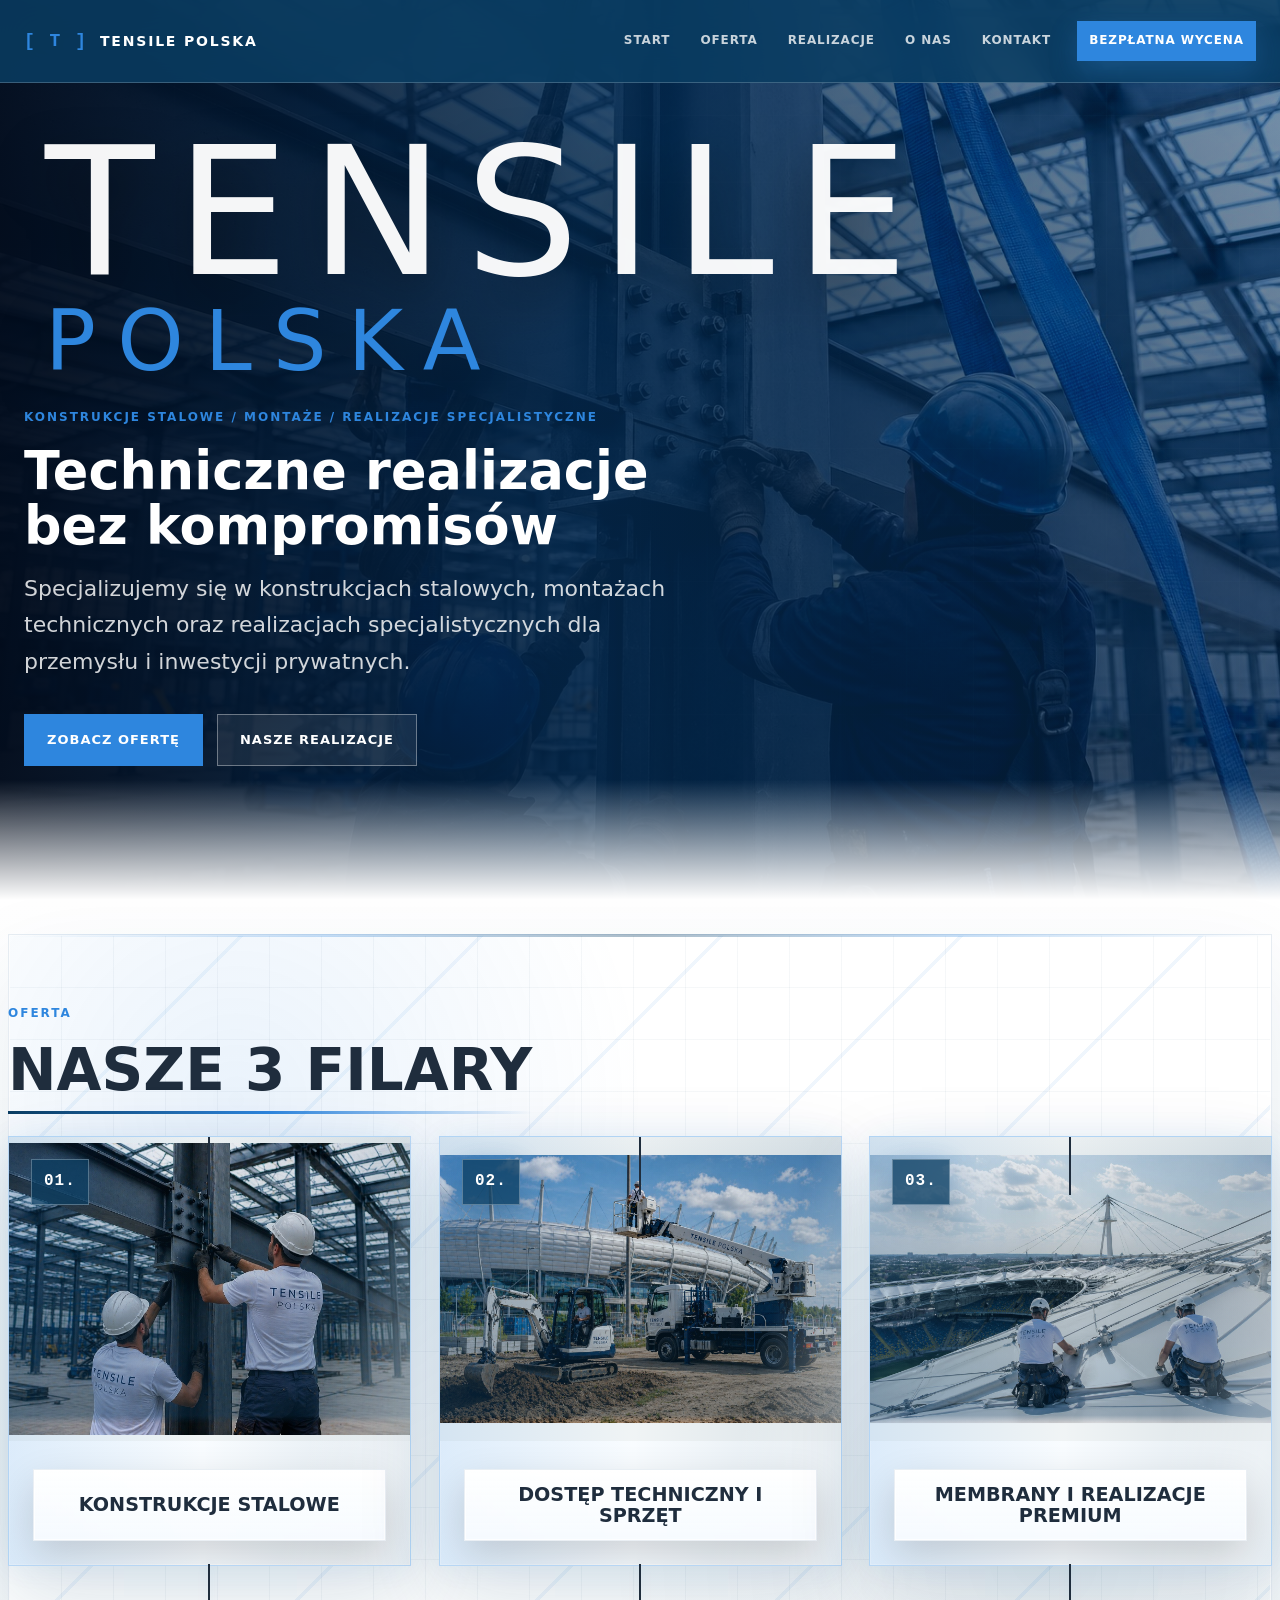
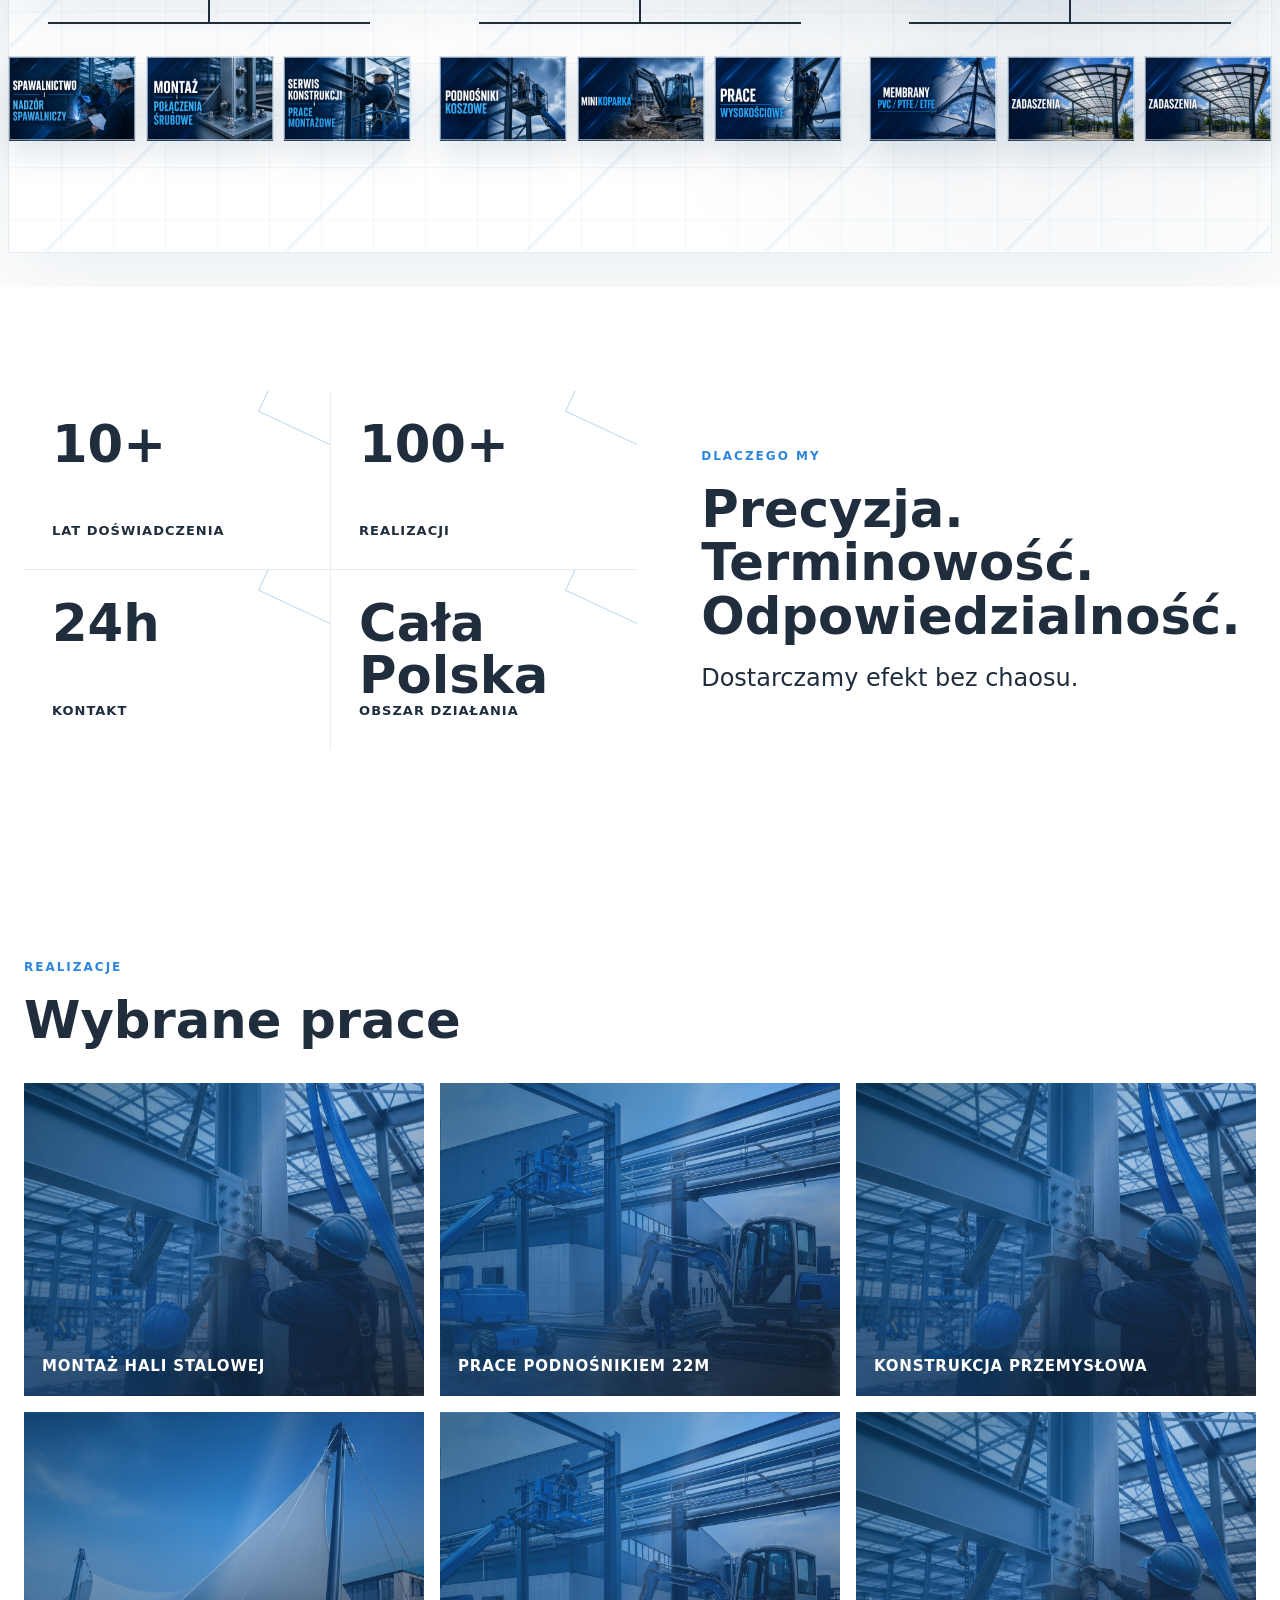
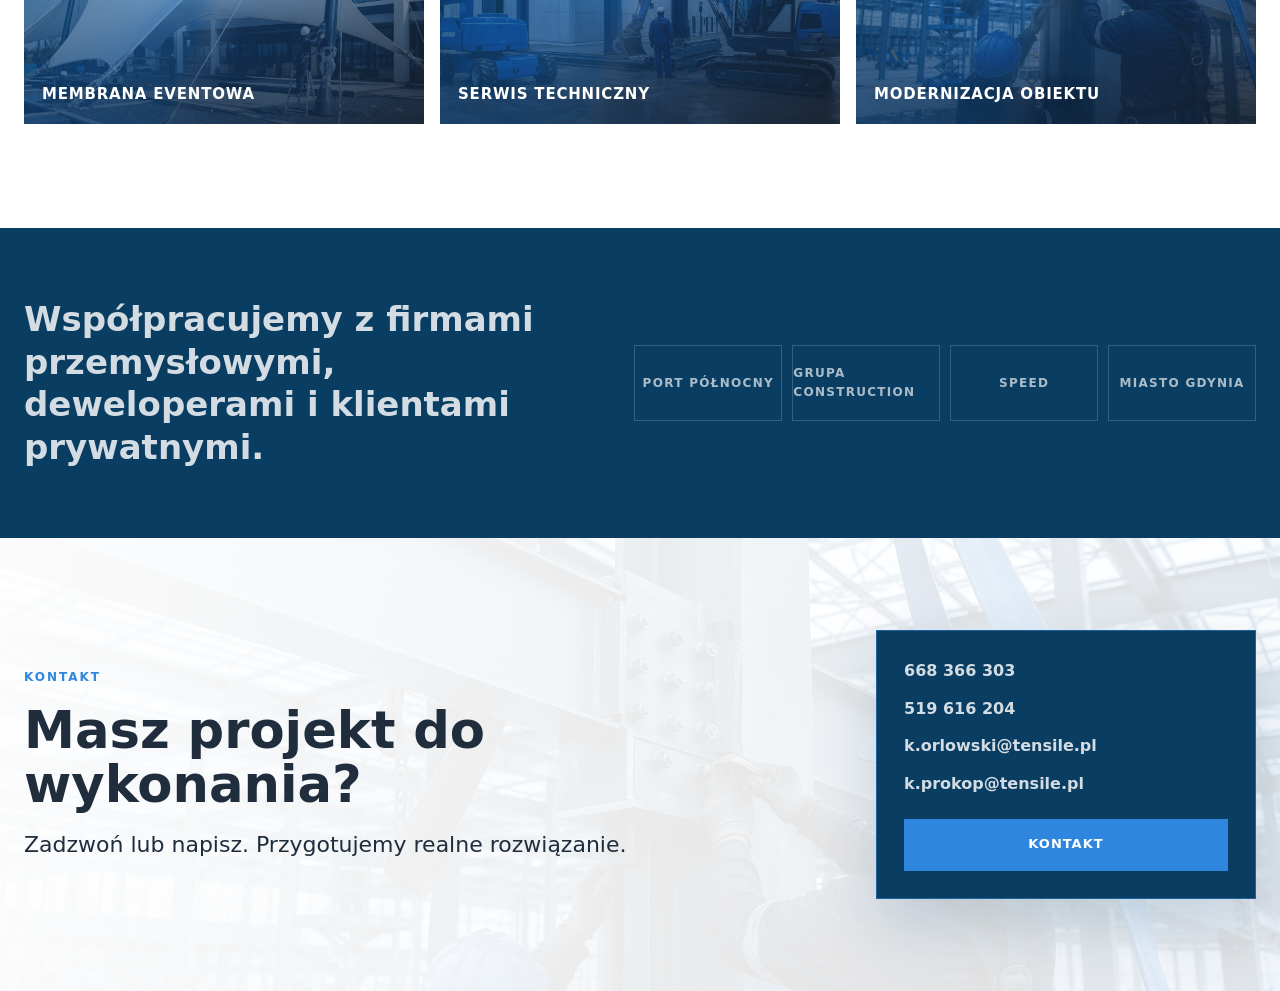
<file: index.html>
<!DOCTYPE html>
<html lang="pl">
<head>
    <meta charset="UTF-8">
    <meta name="viewport" content="width=device-width, initial-scale=1.0">
    <title>TENSILE POLSKA | Realizacje techniczne</title>
    <link rel="stylesheet" href="styles.css">
</head>
<body class="home premium-home">
    <header class="header home-header premium-header">
        <div class="container header-inner">
            <a href="index.html" class="logo" aria-label="TENSILE POLSKA">
                <span class="logo-mark">[ T ]</span>
                <span class="logo-text">TENSILE POLSKA</span>
            </a>
            <nav class="nav" aria-label="Menu g&#322;&#243;wne">
                <a href="#start">Start</a>
                <a href="#oferta">Oferta</a>
                <a href="#realizacje">Realizacje</a>
                <a href="#o-nas">O nas</a>
                <a href="#kontakt">Kontakt</a>
                <a href="#kontakt" class="nav-quote">Bezp&#322;atna wycena</a>
            </nav>
        </div>
    </header>

    <main>
        <section class="premium-hero" id="start">
            <div class="premium-hero-media" aria-hidden="true"></div>
            <div class="premium-hero-shade" aria-hidden="true"></div>
            <div class="container premium-hero-inner">
                <div class="premium-brand-lockup" aria-label="TENSILE POLSKA">
                    <span>TENSILE</span>
                    <strong>POLSKA</strong>
                </div>
                <p class="premium-kicker">Konstrukcje stalowe / monta&#380;e / realizacje specjalistyczne</p>
                <h1>Techniczne realizacje bez kompromis&#243;w</h1>
                <p class="premium-lead">Specjalizujemy si&#281; w konstrukcjach stalowych, monta&#380;ach technicznych oraz realizacjach specjalistycznych dla przemys&#322;u i inwestycji prywatnych.</p>
                <div class="premium-actions">
                    <a href="#oferta" class="premium-button premium-button-primary">Zobacz ofert&#281;</a>
                    <a href="#realizacje" class="premium-button premium-button-ghost">Nasze realizacje</a>
                </div>
            </div>
        </section>

        <section class="premium-section pillars-section" id="oferta">
            <div class="container">
                <div class="premium-section-head">
                    <p class="premium-kicker">Oferta</p>
                    <h2>NASZE 3 FILARY</h2>
                </div>
                <div class="pillar-grid">
                    <article class="pillar-card">
                        <summary>
                            <img src="images/konstrukcje.jpg" alt="Konstrukcja stalowa w hali">
                            <span>01.</span>
                            <h3>Konstrukcje stalowe</h3>
                            <small>Kategoria us&#322;ug</small>
                        </summary>
                        <div class="pillar-body">
                            <div class="pillar-menu">
                                <a href="spawalnictwo-przemyslowe.html">Spawalnictwo i nadzór spawalniczy</a>
                                <a href="montaz-polaczenia-sprezane.html">Monta&#380; i po&#322;&#261;czenia &#347;rubowe</a>
                                <a href="serwis-konstrukcji-prace-montazowe.html">Serwis konstrukcji i prace monta&#380;owe</a>
                            </div>
                        </div>
                    </article>

                    <article class="pillar-card">
                        <summary>
                            <img src="images/minikoparka.jpg" alt="Sprz&#281;t techniczny na placu pracy">
                            <span>02.</span>
                            <h3>Dost&#281;p techniczny i sprz&#281;t</h3>
                            <small>Kategoria us&#322;ug</small>
                        </summary>
                        <div class="pillar-body">
                            <div class="pillar-menu">
                                <a href="podnosniki-koszowe.html">Podno&#347;niki koszowe</a>
                                <a href="minikoparka.html">Mini koparka</a>
                                <a href="prace-wysokosciowe.html">Prace wysoko&#347;ciowe</a>
                            </div>
                        </div>
                    </article>

                    <article class="pillar-card">
                        <summary>
                            <img src="images/membrany.jpg" alt="Nowoczesna konstrukcja membranowa">
                            <span>03.</span>
                            <h3>Membrany i realizacje premium</h3>
                            <small>Kategoria us&#322;ug</small>
                        </summary>
                        <div class="pillar-body">
                            <div class="pillar-menu">
                                <a href="#temat-membrany">Membrany PVC / PTFE / ETFE</a>
                                <a href="#temat-zadaszenia">Zadaszenia</a>
                                <a href="#temat-architektura">Architektura nowoczesna</a>
                            </div>
                        </div>
                    </article>
                </div>
            </div>
        </section>

        <section class="premium-section why-section" id="o-nas">
            <div class="container why-grid">
                <div class="stats-grid" aria-label="Liczby firmy">
                    <div class="stat-item">
                        <strong>10+</strong>
                        <span>lat do&#347;wiadczenia</span>
                    </div>
                    <div class="stat-item">
                        <strong>100+</strong>
                        <span>realizacji</span>
                    </div>
                    <div class="stat-item">
                        <strong>24h</strong>
                        <span>kontakt</span>
                    </div>
                    <div class="stat-item">
                        <strong>Ca&#322;a Polska</strong>
                        <span>obszar dzia&#322;ania</span>
                    </div>
                </div>
                <div class="why-copy">
                    <p class="premium-kicker">Dlaczego my</p>
                    <h2>Precyzja. Terminowo&#347;&#263;. Odpowiedzialno&#347;&#263;.</h2>
                    <p>Dostarczamy efekt bez chaosu.</p>
                </div>
            </div>
        </section>

        <section class="premium-section projects-section" id="realizacje">
            <div class="container">
                <div class="premium-section-head">
                    <p class="premium-kicker">Realizacje</p>
                    <h2>Wybrane prace</h2>
                </div>
                <div class="projects-grid">
                    <figure>
                        <a href="#foto-hala-stalowa" class="photo-link" aria-label="Powi&#281;ksz zdj&#281;cie monta&#380;u hali stalowej">
                            <img src="images/premium-real-steel.jpg" alt="Monta&#380; hali stalowej">
                        </a>
                        <figcaption>Monta&#380; hali stalowej</figcaption>
                    </figure>
                    <figure>
                        <a href="#foto-podnosnik" class="photo-link" aria-label="Powi&#281;ksz zdj&#281;cie pracy podno&#347;nikiem">
                            <img src="images/premium-real-equipment.jpg" alt="Prace podno&#347;nikiem 22m">
                        </a>
                        <figcaption>Prace podno&#347;nikiem 22m</figcaption>
                    </figure>
                    <figure>
                        <a href="#foto-konstrukcja-przemyslowa" class="photo-link" aria-label="Powi&#281;ksz zdj&#281;cie konstrukcji przemys&#322;owej">
                            <img src="images/premium-real-steel.jpg" alt="Konstrukcja przemys&#322;owa">
                        </a>
                        <figcaption>Konstrukcja przemys&#322;owa</figcaption>
                    </figure>
                    <figure>
                        <a href="#foto-membrana-eventowa" class="photo-link" aria-label="Powi&#281;ksz zdj&#281;cie membrany eventowej">
                            <img src="images/premium-real-membrane.jpg" alt="Membrana eventowa">
                        </a>
                        <figcaption>Membrana eventowa</figcaption>
                    </figure>
                    <figure>
                        <a href="#foto-serwis" class="photo-link" aria-label="Powi&#281;ksz zdj&#281;cie serwisu technicznego">
                            <img src="images/premium-real-equipment.jpg" alt="Serwis techniczny">
                        </a>
                        <figcaption>Serwis techniczny</figcaption>
                    </figure>
                    <figure>
                        <a href="#foto-modernizacja" class="photo-link" aria-label="Powi&#281;ksz zdj&#281;cie modernizacji obiektu">
                            <img src="images/premium-real-steel.jpg" alt="Modernizacja obiektu">
                        </a>
                        <figcaption>Modernizacja obiektu</figcaption>
                    </figure>
                </div>
            </div>
        </section>

        <section class="trust-section">
            <div class="container trust-inner">
                <p>Wsp&#243;&#322;pracujemy z firmami przemys&#322;owymi, deweloperami i klientami prywatnymi.</p>
                <div class="logo-row" aria-label="Typy partner&#243;w">
                    <span>PORT PÓŁNOCNY</span>
                    <span>GRUPA CONSTRUCTION</span>
                    <span>SPEED</span>
                    <span>MIASTO GDYNIA</span>
                </div>
            </div>
        </section>

        <section class="final-cta" id="kontakt">
            <div class="container final-cta-inner">
                <div>
                    <p class="premium-kicker">Kontakt</p>
                    <h2>Masz projekt do wykonania?</h2>
                    <p>Zadzwo&#324; lub napisz. Przygotujemy realne rozwi&#261;zanie.</p>
                </div>
                <div class="contact-box">
                    <a href="tel:+48668366303">668 366 303</a>
                    <a href="tel:+48519616204">519 616 204</a>
                    <a href="mailto:k.orlowski@tensile.pl">k.orlowski@tensile.pl</a>
                    <a href="mailto:k.prokop@tensile.pl">k.prokop@tensile.pl</a>
                    <a href="mailto:k.orlowski@tensile.pl" class="premium-button premium-button-primary">Kontakt</a>
                </div>
            </div>
        </section>
    </main>

    <section class="service-topic" id="temat-spawanie">
        <a href="#oferta" class="service-topic-backdrop" aria-label="Zamknij temat"></a>
        <article>
            <a href="#oferta" class="service-topic-close" aria-label="Zamknij temat">&times;</a>
            <span>Konstrukcje stalowe</span>
            <h2>Spawanie i nadzór spawalniczy</h2>
            <p>Wykonujemy spawanie element&#243;w konstrukcyjnych, naprawy stalowe oraz przygotowanie detali do monta&#380;u na obiektach przemys&#322;owych i prywatnych.</p>
        </article>
    </section>
    <section class="service-topic" id="temat-montaz">
        <a href="#oferta" class="service-topic-backdrop" aria-label="Zamknij temat"></a>
        <article>
            <a href="#oferta" class="service-topic-close" aria-label="Zamknij temat">&times;</a>
            <span>Konstrukcje stalowe</span>
            <h2>Monta&#380;</h2>
            <p>Realizujemy monta&#380; konstrukcji stalowych, podkonstrukcji, element&#243;w technicznych oraz prac wymagaj&#261;cych precyzyjnej koordynacji na budowie.</p>
        </article>
    </section>
    <section class="service-topic" id="temat-polaczenia">
        <a href="#oferta" class="service-topic-backdrop" aria-label="Zamknij temat"></a>
        <article>
            <a href="#oferta" class="service-topic-close" aria-label="Zamknij temat">&times;</a>
            <span>Konstrukcje stalowe</span>
            <h2>Po&#322;&#261;czenia &#347;rubowe</h2>
            <p>Wykonujemy po&#322;&#261;czenia &#347;rubowe i monta&#380;owe z naciskiem na dok&#322;adno&#347;&#263;, kontrol&#281; spasowania oraz bezpieczne przej&#281;cie obci&#261;&#380;e&#324;.</p>
        </article>
    </section>
    <section class="service-topic" id="temat-serwis-konstrukcji">
        <a href="#oferta" class="service-topic-backdrop" aria-label="Zamknij temat"></a>
        <article>
            <a href="#oferta" class="service-topic-close" aria-label="Zamknij temat">&times;</a>
            <span>Konstrukcje stalowe</span>
            <h2>Serwis konstrukcji i prace monta&#380;owe</h2>
            <p>Obs&#322;ugujemy przegl&#261;dy, naprawy, modernizacje oraz monta&#380;e techniczne konstrukcji stalowych. Realizujemy podwieszenia, elementy wsporcze, przygotowanie instalacji pod dalsze etapy inwestycji i bie&#380;&#261;ce prace utrzymaniowe, ograniczaj&#261;c przestoje oraz porz&#261;dkuj&#261;c zakres techniczny prac.</p>
        </article>
    </section>

    <section class="service-topic" id="temat-podnosniki">
        <a href="#oferta" class="service-topic-backdrop" aria-label="Zamknij temat"></a>
        <article>
            <a href="#oferta" class="service-topic-close" aria-label="Zamknij temat">&times;</a>
            <span>Dost&#281;p techniczny i sprz&#281;t</span>
            <h2>Podno&#347;niki koszowe</h2>
            <p>Zapewniamy dost&#281;p do miejsc trudno osi&#261;galnych przy monta&#380;u, serwisie i pracach technicznych wymagaj&#261;cych bezpiecznej pracy na wysoko&#347;ci.</p>
        </article>
    </section>
    <section class="service-topic" id="temat-minikoparka">
        <a href="#oferta" class="service-topic-backdrop" aria-label="Zamknij temat"></a>
        <article>
            <a href="#oferta" class="service-topic-close" aria-label="Zamknij temat">&times;</a>
            <span>Dost&#281;p techniczny i sprz&#281;t</span>
            <h2>Mini koparka</h2>
            <p>Wspieramy przygotowanie terenu, wykopy pomocnicze, zaplecze monta&#380;owe oraz drobne prace ziemne przy realizacjach technicznych.</p>
        </article>
    </section>
    <section class="service-topic" id="temat-prace-wysokosciowe">
        <a href="#oferta" class="service-topic-backdrop" aria-label="Zamknij temat"></a>
        <article>
            <a href="#oferta" class="service-topic-close" aria-label="Zamknij temat">&times;</a>
            <span>Dost&#281;p techniczny i sprz&#281;t</span>
            <h2>Prace wysoko&#347;ciowe</h2>
            <p>Wykonujemy prace na wysoko&#347;ci przy wykorzystaniu odpowiedniego dost&#281;pu, zabezpiecze&#324; i do&#347;wiadczonych ekip technicznych.</p>
        </article>
    </section>

    <section class="service-topic" id="temat-membrany">
        <a href="#oferta" class="service-topic-backdrop" aria-label="Zamknij temat"></a>
        <article>
            <a href="#oferta" class="service-topic-close" aria-label="Zamknij temat">&times;</a>
            <span>Membrany i realizacje premium</span>
            <h2>Membrany PVC / PTFE / ETFE</h2>
            <p>Projektujemy i wykonujemy lekkie zadaszenia membranowe oraz specjalistyczne pow&#322;oki dla nowoczesnych obiekt&#243;w i przestrzeni eventowych.</p>
        </article>
    </section>
    <section class="service-topic" id="temat-zadaszenia">
        <a href="#oferta" class="service-topic-backdrop" aria-label="Zamknij temat"></a>
        <article>
            <a href="#oferta" class="service-topic-close" aria-label="Zamknij temat">&times;</a>
            <span>Membrany i realizacje premium</span>
            <h2>Zadaszenia</h2>
            <p>Tworzymy zadaszenia techniczne, prywatne i komercyjne, dobieraj&#261;c konstrukcj&#281;, membran&#281; oraz detale monta&#380;owe do warunk&#243;w obiektu.</p>
        </article>
    </section>
    <section class="service-topic" id="temat-architektura">
        <a href="#oferta" class="service-topic-backdrop" aria-label="Zamknij temat"></a>
        <article>
            <a href="#oferta" class="service-topic-close" aria-label="Zamknij temat">&times;</a>
            <span>Membrany i realizacje premium</span>
            <h2>Architektura nowoczesna</h2>
            <p>&#321;&#261;czymy stal, membrany i detale techniczne w lekkie formy architektoniczne, kt&#243;re wygl&#261;daj&#261; nowocze&#347;nie i pracuj&#261; konstrukcyjnie.</p>
        </article>
    </section>
    <section class="service-topic" id="temat-projekty">
        <a href="#oferta" class="service-topic-backdrop" aria-label="Zamknij temat"></a>
        <article>
            <a href="#oferta" class="service-topic-close" aria-label="Zamknij temat">&times;</a>
            <span>Membrany i realizacje premium</span>
            <h2>Projekty indywidualne</h2>
            <p>Przygotowujemy rozwi&#261;zania pod konkretn&#261; inwestycj&#281;, zakres, warunki techniczne i oczekiwany efekt wizualny.</p>
        </article>
    </section>

    <div class="photo-preview" id="foto-konstrukcje-stalowe">
        <a href="#oferta" class="photo-preview-backdrop" aria-label="Zamknij podgl&#261;d"></a>
        <img src="images/premium-real-steel.jpg" alt="Konstrukcja stalowa w hali">
        <a href="#oferta" class="photo-preview-close" aria-label="Zamknij podgl&#261;d">&times;</a>
    </div>
    <div class="photo-preview" id="foto-sprzet-techniczny">
        <a href="#oferta" class="photo-preview-backdrop" aria-label="Zamknij podgl&#261;d"></a>
        <img src="images/premium-real-equipment.jpg" alt="Sprz&#281;t techniczny na placu pracy">
        <a href="#oferta" class="photo-preview-close" aria-label="Zamknij podgl&#261;d">&times;</a>
    </div>
    <div class="photo-preview" id="foto-membrany">
        <a href="#oferta" class="photo-preview-backdrop" aria-label="Zamknij podgl&#261;d"></a>
        <img src="images/premium-real-membrane.jpg" alt="Nowoczesna konstrukcja membranowa">
        <a href="#oferta" class="photo-preview-close" aria-label="Zamknij podgl&#261;d">&times;</a>
    </div>
    <div class="photo-preview" id="foto-hala-stalowa">
        <a href="#realizacje" class="photo-preview-backdrop" aria-label="Zamknij podgl&#261;d"></a>
        <img src="images/premium-real-steel.jpg" alt="Monta&#380; hali stalowej">
        <a href="#realizacje" class="photo-preview-close" aria-label="Zamknij podgl&#261;d">&times;</a>
    </div>
    <div class="photo-preview" id="foto-podnosnik">
        <a href="#realizacje" class="photo-preview-backdrop" aria-label="Zamknij podgl&#261;d"></a>
        <img src="images/premium-real-equipment.jpg" alt="Prace podno&#347;nikiem 22m">
        <a href="#realizacje" class="photo-preview-close" aria-label="Zamknij podgl&#261;d">&times;</a>
    </div>
    <div class="photo-preview" id="foto-konstrukcja-przemyslowa">
        <a href="#realizacje" class="photo-preview-backdrop" aria-label="Zamknij podgl&#261;d"></a>
        <img src="images/premium-real-steel.jpg" alt="Konstrukcja przemys&#322;owa">
        <a href="#realizacje" class="photo-preview-close" aria-label="Zamknij podgl&#261;d">&times;</a>
    </div>
    <div class="photo-preview" id="foto-membrana-eventowa">
        <a href="#realizacje" class="photo-preview-backdrop" aria-label="Zamknij podgl&#261;d"></a>
        <img src="images/premium-real-membrane.jpg" alt="Membrana eventowa">
        <a href="#realizacje" class="photo-preview-close" aria-label="Zamknij podgl&#261;d">&times;</a>
    </div>
    <div class="photo-preview" id="foto-serwis">
        <a href="#realizacje" class="photo-preview-backdrop" aria-label="Zamknij podgl&#261;d"></a>
        <img src="images/premium-real-equipment.jpg" alt="Serwis techniczny">
        <a href="#realizacje" class="photo-preview-close" aria-label="Zamknij podgl&#261;d">&times;</a>
    </div>
    <div class="photo-preview" id="foto-modernizacja">
        <a href="#realizacje" class="photo-preview-backdrop" aria-label="Zamknij podgl&#261;d"></a>
        <img src="images/premium-real-steel.jpg" alt="Modernizacja obiektu">
        <a href="#realizacje" class="photo-preview-close" aria-label="Zamknij podgl&#261;d">&times;</a>
    </div>
</body>
</html>
</file>
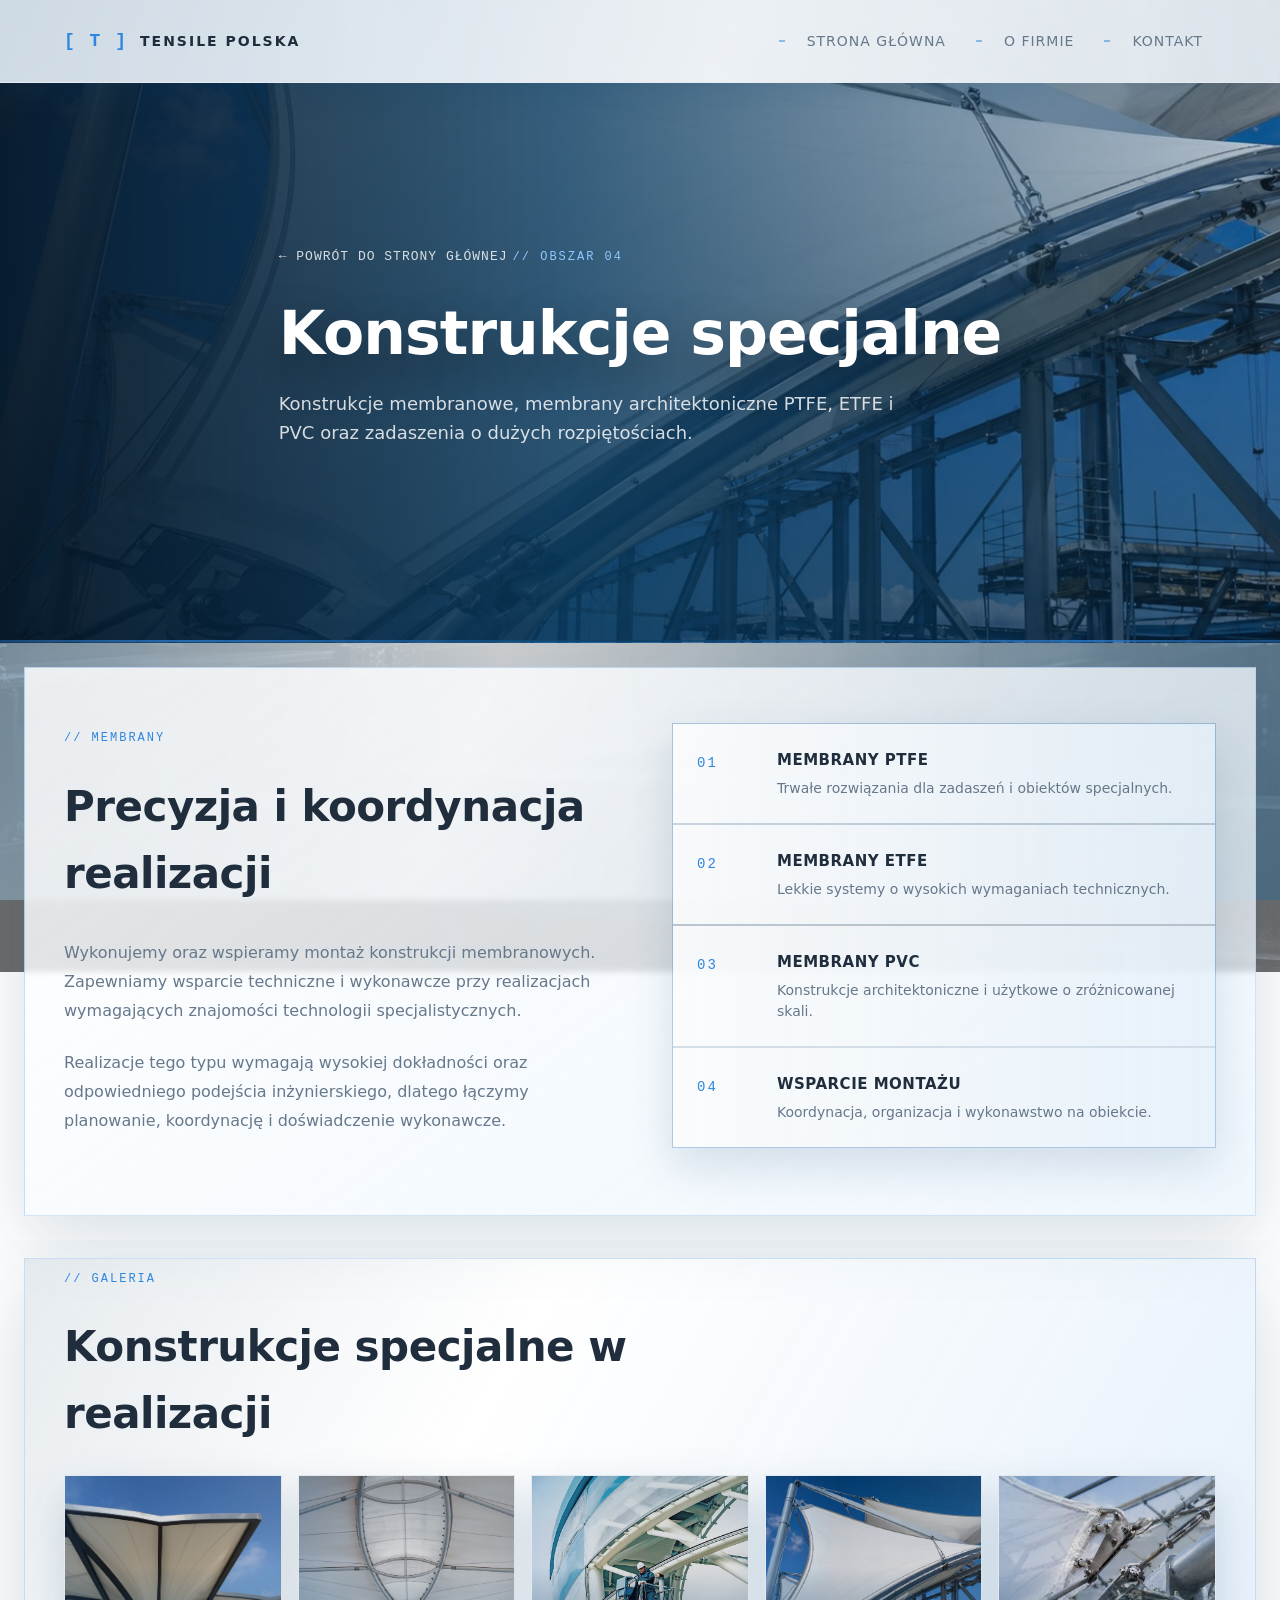
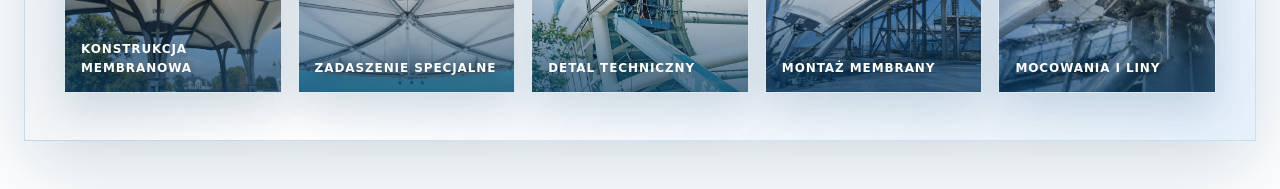
<file: konstrukcje-specjalne.html>
<!DOCTYPE html>
<html lang="pl">
<head>
    <meta charset="UTF-8">
    <meta name="viewport" content="width=device-width, initial-scale=1.0">
    <title>Konstrukcje specjalne - Tensile Polska</title>
    <link rel="stylesheet" href="styles.css">
</head>
<body>
    <header class="header">
        <div class="container header-inner">
            <a href="index.html" class="logo" style="text-decoration:none; color:inherit;"><span class="logo-mark">[ T ]</span><span class="logo-text">TENSILE POLSKA</span></a>
            <nav class="nav"><a href="index.html">Strona główna</a><a href="index.html#panel-o-firmie">O firmie</a><a href="index.html#panel-kontakt">Kontakt</a></nav>
        </div>
    </header>

    <section class="subpage-hero hero-konstrukcje">
        <div class="container">
            <a href="index.html" class="back-link">&larr; Powrót do strony głównej</a>
            <span class="section-tag">// OBSZAR 04</span>
            <h1 class="hero-title">Konstrukcje specjalne</h1>
            <p class="hero-subtitle">Konstrukcje membranowe, membrany architektoniczne PTFE, ETFE i PVC oraz zadaszenia o dużych rozpiętościach.</p>
        </div>
    </section>

    <section class="content-section">
        <div class="container content-grid">
            <div class="content-main">
                <span class="section-tag">// MEMBRANY</span>
                <h2 class="section-title">Precyzja i koordynacja realizacji</h2>
                <p class="content-text">Wykonujemy oraz wspieramy montaż konstrukcji membranowych. Zapewniamy wsparcie techniczne i wykonawcze przy realizacjach wymagających znajomości technologii specjalistycznych.</p>
                <p class="content-text">Realizacje tego typu wymagają wysokiej dokładności oraz odpowiedniego podejścia inżynierskiego, dlatego łączymy planowanie, koordynację i doświadczenie wykonawcze.</p>
            </div>
            <div class="content-list">
                <div class="list-item"><span class="list-num">01</span><div><h3 class="list-title">Membrany PTFE</h3><p class="list-desc">Trwałe rozwiązania dla zadaszeń i obiektów specjalnych.</p></div></div>
                <div class="list-item"><span class="list-num">02</span><div><h3 class="list-title">Membrany ETFE</h3><p class="list-desc">Lekkie systemy o wysokich wymaganiach technicznych.</p></div></div>
                <div class="list-item"><span class="list-num">03</span><div><h3 class="list-title">Membrany PVC</h3><p class="list-desc">Konstrukcje architektoniczne i użytkowe o zróżnicowanej skali.</p></div></div>
                <div class="list-item"><span class="list-num">04</span><div><h3 class="list-title">Wsparcie montażu</h3><p class="list-desc">Koordynacja, organizacja i wykonawstwo na obiekcie.</p></div></div>
            </div>
        </div>
    </section>

    <section class="service-gallery" id="galeria-konstrukcje">
        <div class="container">
            <div class="section-header">
                <span class="section-tag">// GALERIA</span>
                <h2 class="section-title">Konstrukcje specjalne w realizacji</h2>
            </div>
            <div class="gallery-grid">
                <a class="gallery-link" href="#konstrukcje-zdjecie-1">
                    <figure class="gallery-item">
                        <img src="images/konstrukcje-specjalne-1.avif" alt="Konstrukcja membranowa - realizacja" loading="lazy">
                        <figcaption>Konstrukcja membranowa</figcaption>
                    </figure>
                </a>
                <a class="gallery-link" href="#konstrukcje-zdjecie-2">
                    <figure class="gallery-item">
                        <img src="images/konstrukcje-specjalne-2.avif" alt="Zadaszenie membranowe o dużej rozpiętości" loading="lazy">
                        <figcaption>Zadaszenie specjalne</figcaption>
                    </figure>
                </a>
                <a class="gallery-link" href="#konstrukcje-zdjecie-3">
                    <figure class="gallery-item">
                        <img src="images/konstrukcje-specjalne-3.avif" alt="Detal konstrukcji membranowej" loading="lazy">
                        <figcaption>Detal techniczny</figcaption>
                    </figure>
                </a>
                <a class="gallery-link" href="#konstrukcje-zdjecie-4">
                    <figure class="gallery-item">
                        <img src="images/konstrukcje-specjalne-4.jpg" alt="Montaż membrany na stalowej konstrukcji" loading="lazy">
                        <figcaption>Montaż membrany</figcaption>
                    </figure>
                </a>
                <a class="gallery-link" href="#konstrukcje-zdjecie-5">
                    <figure class="gallery-item">
                        <img src="images/konstrukcje-specjalne-5.jpg" alt="Mocowanie membrany, liny i elementy stalowe" loading="lazy">
                        <figcaption>Mocowania i liny</figcaption>
                    </figure>
                </a>
            </div>
        </div>
    </section>

    <div class="image-preview" id="konstrukcje-zdjecie-1">
        <a href="#galeria-konstrukcje" class="image-preview-backdrop" aria-label="Zamknij podgląd"></a>
        <div class="image-preview-window">
            <a href="#galeria-konstrukcje" class="image-preview-close" aria-label="Zamknij podgląd">×</a>
            <img src="images/konstrukcje-specjalne-1.avif" alt="Konstrukcja membranowa - realizacja">
        </div>
    </div>
    <div class="image-preview" id="konstrukcje-zdjecie-2">
        <a href="#galeria-konstrukcje" class="image-preview-backdrop" aria-label="Zamknij podgląd"></a>
        <div class="image-preview-window">
            <a href="#galeria-konstrukcje" class="image-preview-close" aria-label="Zamknij podgląd">×</a>
            <img src="images/konstrukcje-specjalne-2.avif" alt="Zadaszenie membranowe o dużej rozpiętości">
        </div>
    </div>
    <div class="image-preview" id="konstrukcje-zdjecie-3">
        <a href="#galeria-konstrukcje" class="image-preview-backdrop" aria-label="Zamknij podgląd"></a>
        <div class="image-preview-window">
            <a href="#galeria-konstrukcje" class="image-preview-close" aria-label="Zamknij podgląd">×</a>
            <img src="images/konstrukcje-specjalne-3.avif" alt="Detal konstrukcji membranowej">
        </div>
    </div>
    <div class="image-preview" id="konstrukcje-zdjecie-4">
        <a href="#galeria-konstrukcje" class="image-preview-backdrop" aria-label="Zamknij podgląd"></a>
        <div class="image-preview-window">
            <a href="#galeria-konstrukcje" class="image-preview-close" aria-label="Zamknij podgląd">×</a>
            <img src="images/konstrukcje-specjalne-4.jpg" alt="Montaż membrany na stalowej konstrukcji">
        </div>
    </div>
    <div class="image-preview" id="konstrukcje-zdjecie-5">
        <a href="#galeria-konstrukcje" class="image-preview-backdrop" aria-label="Zamknij podgląd"></a>
        <div class="image-preview-window">
            <a href="#galeria-konstrukcje" class="image-preview-close" aria-label="Zamknij podgląd">×</a>
            <img src="images/konstrukcje-specjalne-5.jpg" alt="Mocowanie membrany, liny i elementy stalowe">
        </div>
    </div>
</body>
</html>
</file>
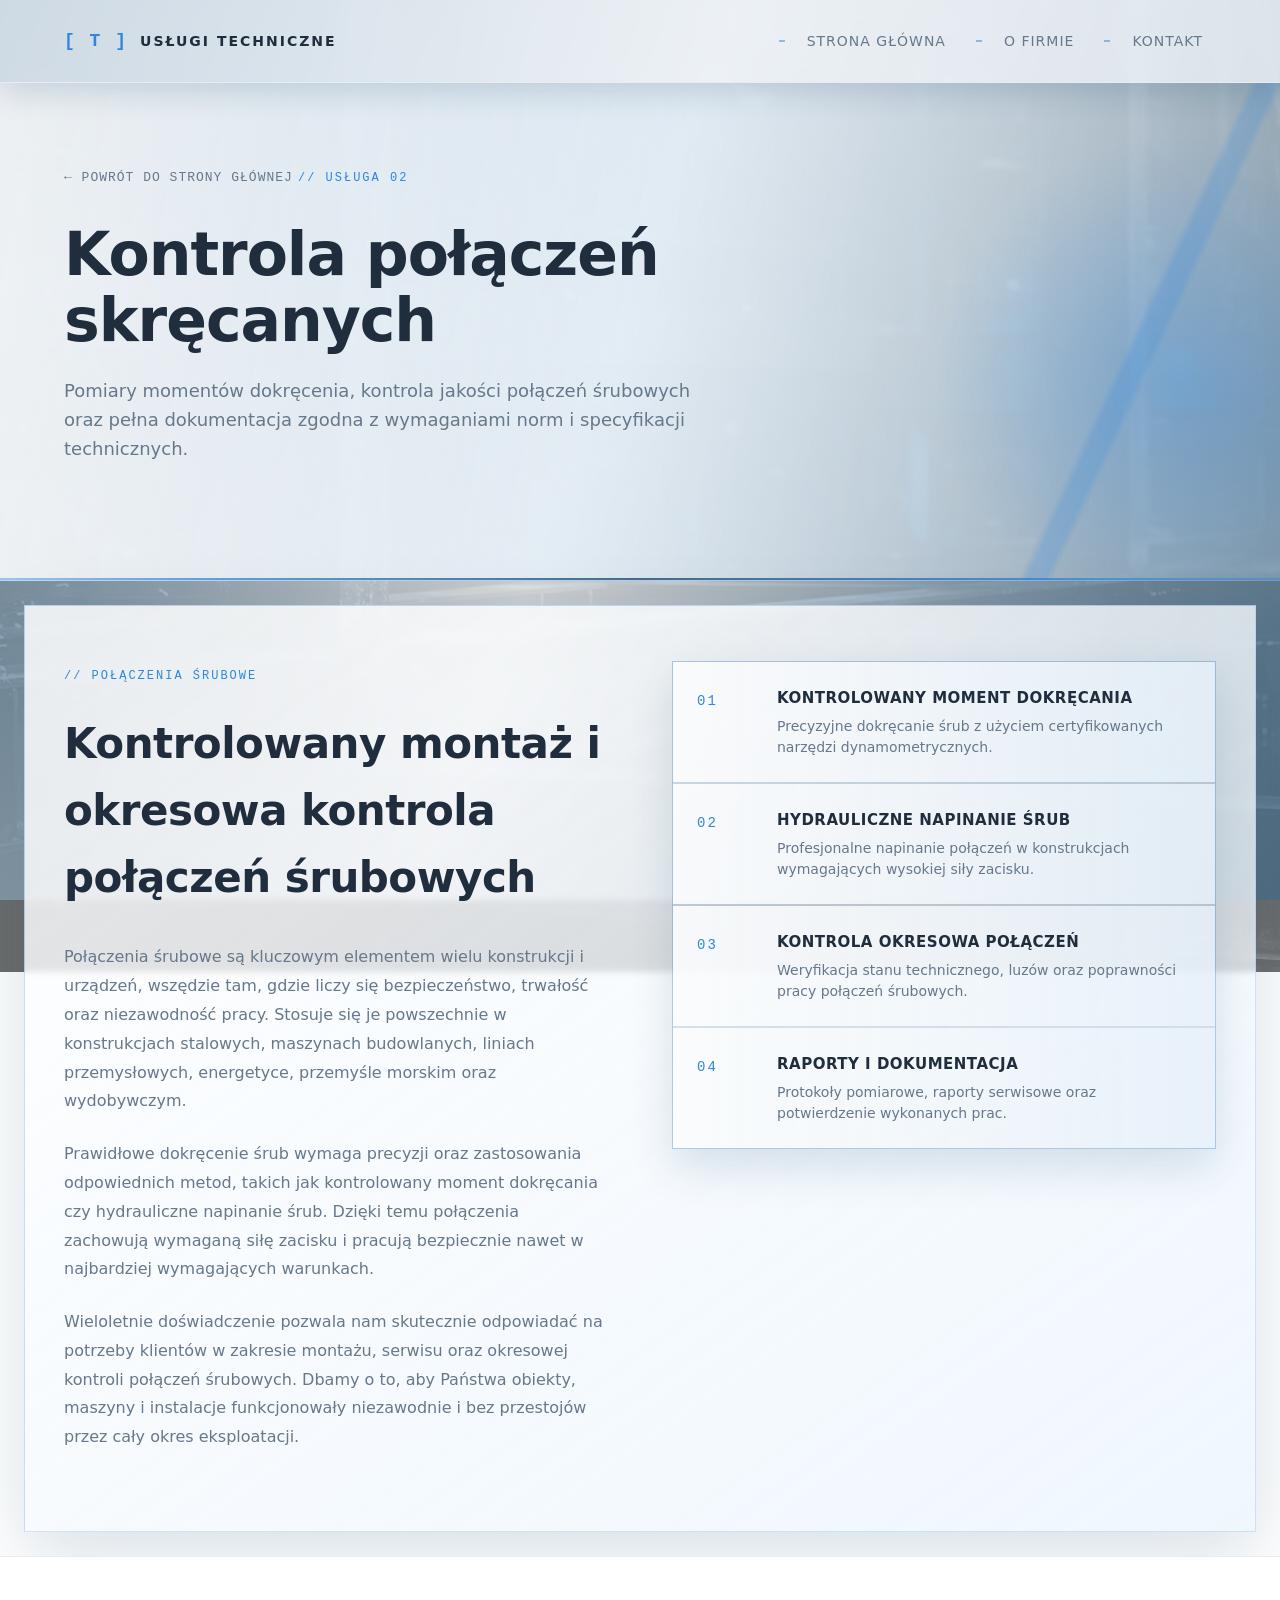
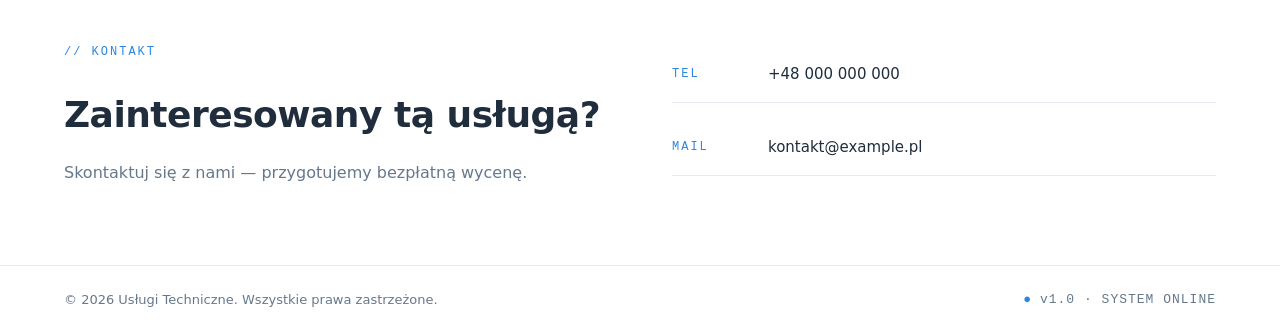
<file: kontrola-polaczen.html>
<!DOCTYPE html>
<html lang="pl">
<head>
    <meta charset="UTF-8">
    <meta name="viewport" content="width=device-width, initial-scale=1.0">
    <title>Kontrola połączeń skręcanych - Usługi Techniczne</title>
    <link rel="stylesheet" href="styles.css">
</head>
<body>
    <header class="header">
        <div class="container header-inner">
            <a href="index.html" class="logo" style="text-decoration:none; color:inherit;">
                <span class="logo-mark">[ T ]</span>
                <span class="logo-text">USŁUGI TECHNICZNE</span>
            </a>
            <nav class="nav"><a href="index.html">Strona główna</a><a href="index.html#panel-o-firmie">O firmie</a><a href="index.html#panel-kontakt">Kontakt</a></nav>
        </div>
    </header>

    <section class="subpage-hero">
        <div class="container">
            <a href="index.html" class="back-link">&larr; Powrót do strony głównej</a>
            <span class="section-tag">// USŁUGA 02</span>
            <h1 class="hero-title">Kontrola połączeń<br>skręcanych</h1>
            <p class="hero-subtitle">
                Pomiary momentów dokręcenia, kontrola jakości połączeń śrubowych
                oraz pełna dokumentacja zgodna z wymaganiami norm i specyfikacji technicznych.
            </p>
        </div>
    </section>

    <section class="content-section">
    <div class="container">
        <div class="content-grid">

            <div class="content-main">
                <span class="section-tag">// POŁĄCZENIA ŚRUBOWE</span>

                <h2 class="section-title">
                    Kontrolowany montaż i okresowa kontrola połączeń śrubowych
                </h2>

                <p class="content-text">
                    Połączenia śrubowe są kluczowym elementem wielu konstrukcji i urządzeń,
                    wszędzie tam, gdzie liczy się bezpieczeństwo, trwałość oraz niezawodność pracy.
                    Stosuje się je powszechnie w konstrukcjach stalowych, maszynach budowlanych,
                    liniach przemysłowych, energetyce, przemyśle morskim oraz wydobywczym.
                </p>

                <p class="content-text">
                    Prawidłowe dokręcenie śrub wymaga precyzji oraz zastosowania odpowiednich metod,
                    takich jak kontrolowany moment dokręcania czy hydrauliczne napinanie śrub.
                    Dzięki temu połączenia zachowują wymaganą siłę zacisku i pracują bezpiecznie
                    nawet w najbardziej wymagających warunkach.
                </p>

                <p class="content-text">
                    Wieloletnie doświadczenie pozwala nam skutecznie odpowiadać na potrzeby klientów
                    w zakresie montażu, serwisu oraz okresowej kontroli połączeń śrubowych.
                    Dbamy o to, aby Państwa obiekty, maszyny i instalacje funkcjonowały
                    niezawodnie i bez przestojów przez cały okres eksploatacji.
                </p>
            </div>

            <div class="content-list">

                <div class="list-item">
                    <span class="list-num">01</span>
                    <div>
                        <h3 class="list-title">Kontrolowany moment dokręcania</h3>
                        <p class="list-desc">
                            Precyzyjne dokręcanie śrub z użyciem certyfikowanych narzędzi
                            dynamometrycznych.
                        </p>
                    </div>
                </div>

                <div class="list-item">
                    <span class="list-num">02</span>
                    <div>
                        <h3 class="list-title">Hydrauliczne napinanie śrub</h3>
                        <p class="list-desc">
                            Profesjonalne napinanie połączeń w konstrukcjach wymagających
                            wysokiej siły zacisku.
                        </p>
                    </div>
                </div>

                <div class="list-item">
                    <span class="list-num">03</span>
                    <div>
                        <h3 class="list-title">Kontrola okresowa połączeń</h3>
                        <p class="list-desc">
                            Weryfikacja stanu technicznego, luzów oraz poprawności pracy
                            połączeń śrubowych.
                        </p>
                    </div>
                </div>

                <div class="list-item">
                    <span class="list-num">04</span>
                    <div>
                        <h3 class="list-title">Raporty i dokumentacja</h3>
                        <p class="list-desc">
                            Protokoły pomiarowe, raporty serwisowe oraz potwierdzenie
                            wykonanych prac.
                        </p>
                    </div>
                </div>

            </div>
        </div>
    </div>
</section>

    <section class="cta">
        <div class="container cta-inner">
            <div>
                <span class="section-tag">// KONTAKT</span>
                <h2 class="cta-title">Zainteresowany tą usługą?</h2>
                <p class="cta-text">Skontaktuj się z nami — przygotujemy bezpłatną wycenę.</p>
            </div>
            <div class="cta-info">
                <div class="info-row"><span class="info-label">TEL</span><span>+48 000 000 000</span></div>
                <div class="info-row"><span class="info-label">MAIL</span><span>kontakt@example.pl</span></div>
            </div>
        </div>
    </section>

    <footer class="footer">
        <div class="container footer-inner">
            <span>&copy; 2026 Usługi Techniczne. Wszystkie prawa zastrzeżone.</span>
            <span class="footer-meta">v1.0 &middot; SYSTEM ONLINE</span>
        </div>
    </footer>
</body>
</html>
</file>
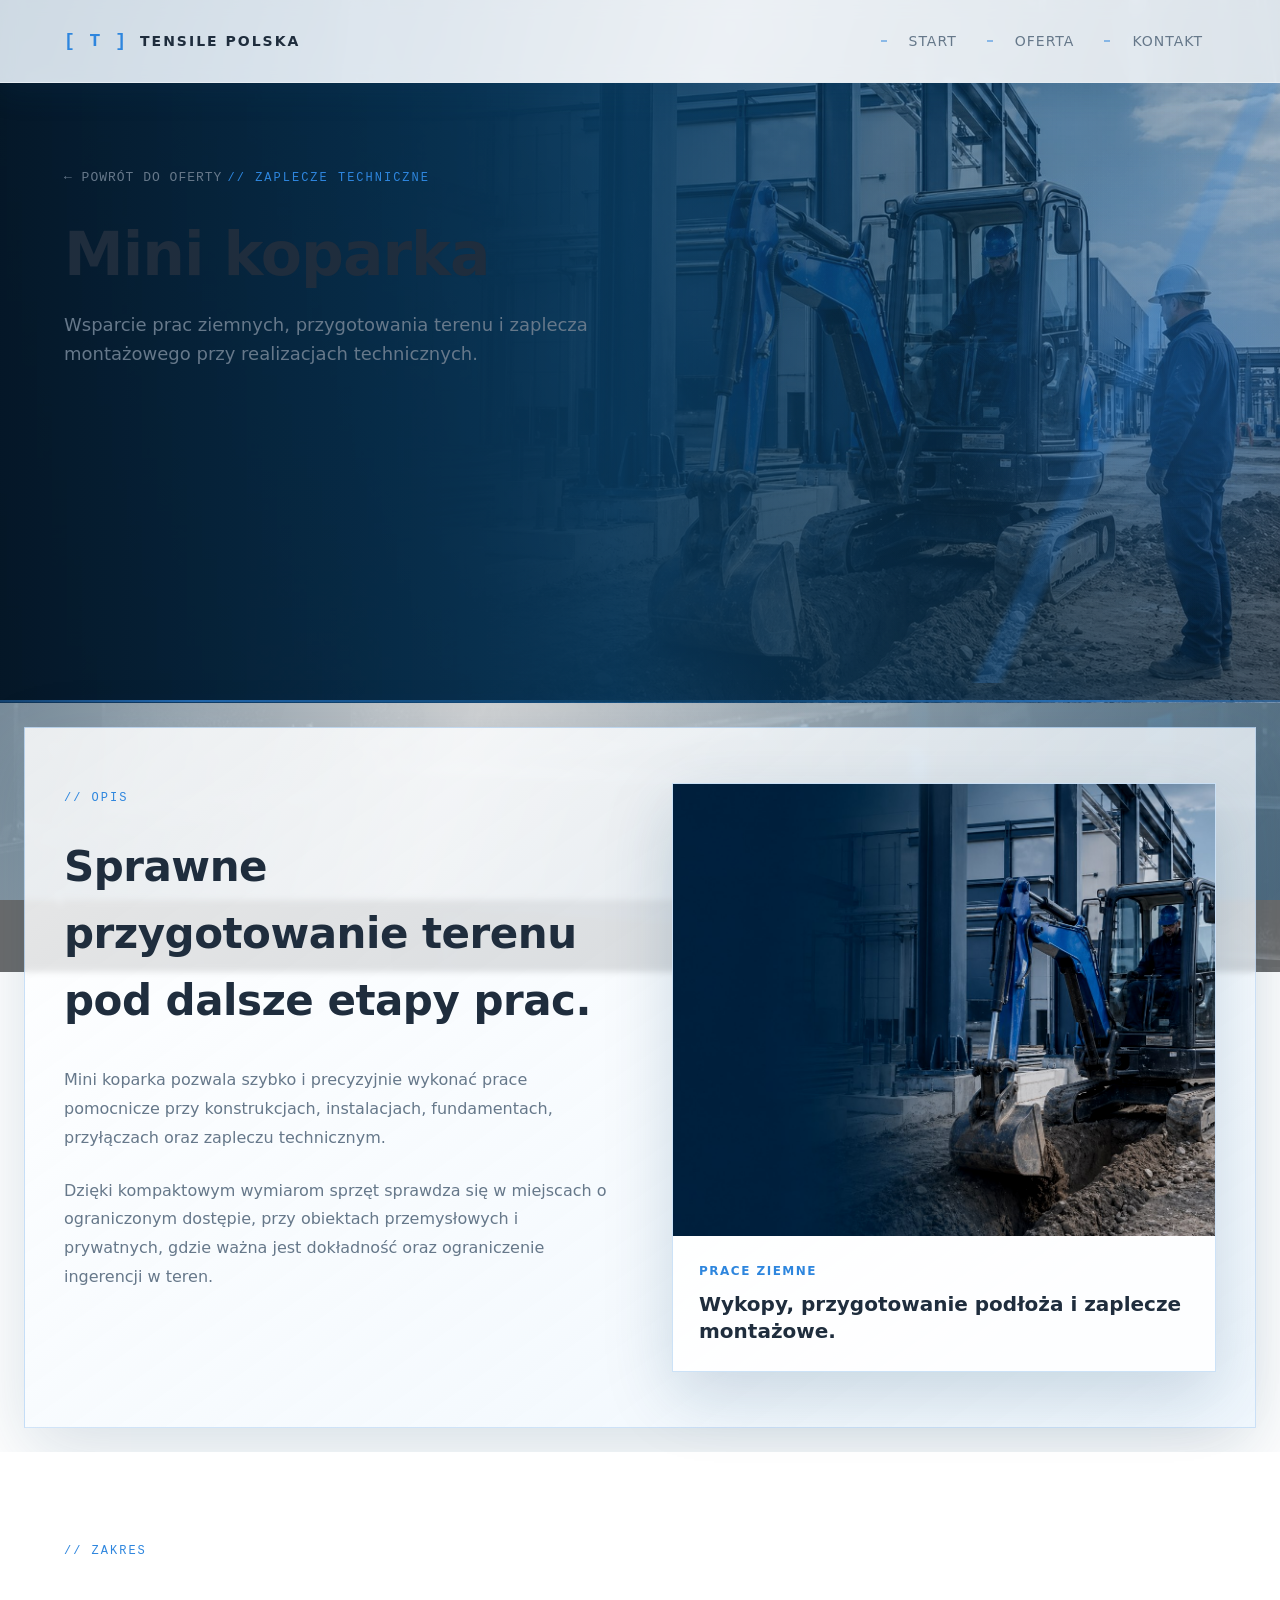
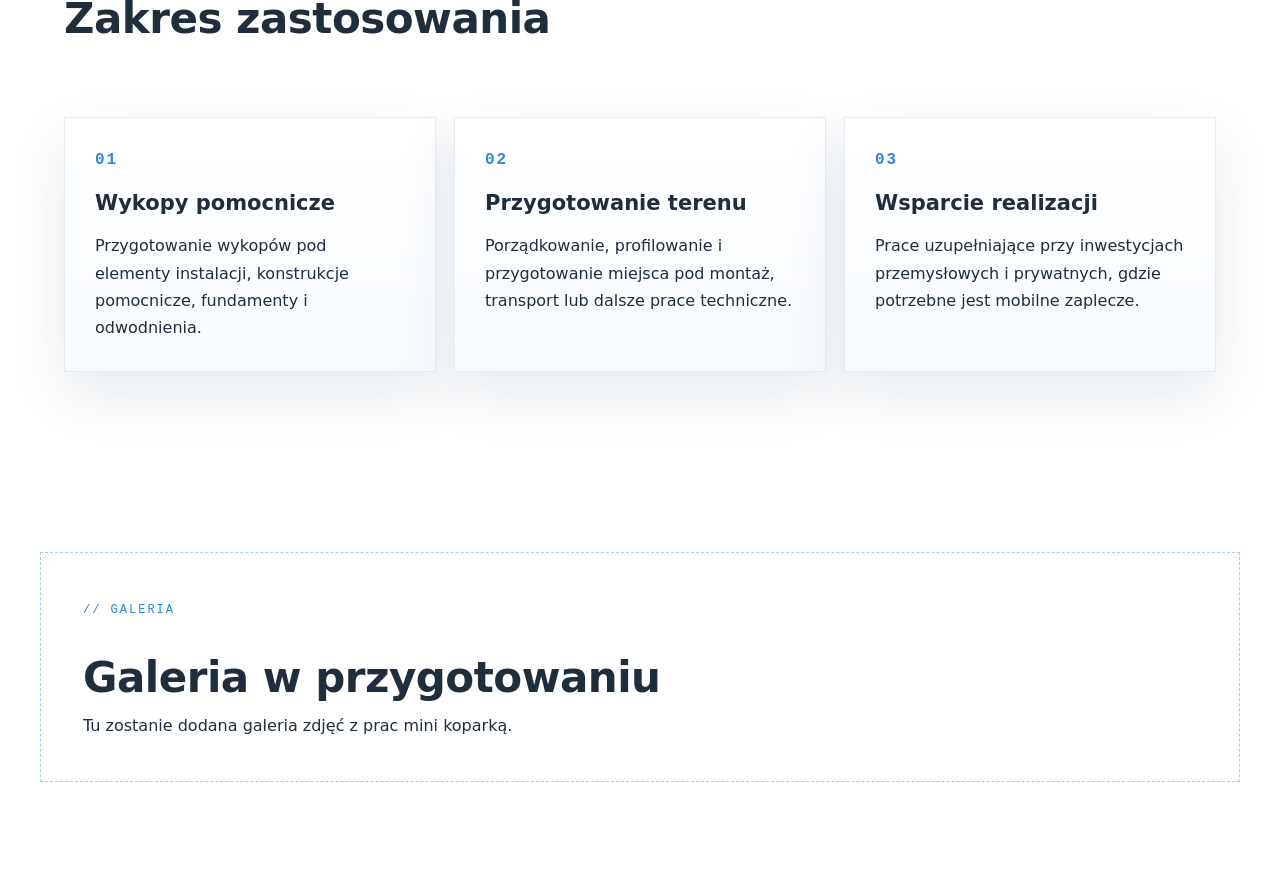
<file: minikoparka.html>
<!DOCTYPE html>
<html lang="pl">
<head>
    <meta charset="UTF-8">
    <meta name="viewport" content="width=device-width, initial-scale=1.0">
    <title>Mini koparka - Tensile Polska</title>
    <link rel="stylesheet" href="styles.css">
</head>
<body class="access-page excavator-page">
    <header class="header">
        <div class="container header-inner">
            <a href="index.html" class="logo"><span class="logo-mark">[ T ]</span><span class="logo-text">TENSILE POLSKA</span></a>
            <nav class="nav"><a href="index.html">Start</a><a href="index.html#oferta">Oferta</a><a href="index.html#kontakt">Kontakt</a></nav>
        </div>
    </header>
    <section class="subpage-hero access-hero excavator-hero">
        <div class="container">
            <a href="index.html#oferta" class="back-link">&larr; Powr&#243;t do oferty</a>
            <span class="section-tag">// ZAPLECZE TECHNICZNE</span>
            <h1 class="hero-title">Mini koparka</h1>
            <p class="hero-subtitle">Wsparcie prac ziemnych, przygotowania terenu i zaplecza monta&#380;owego przy realizacjach technicznych.</p>
        </div>
    </section>
    <main>
        <section class="content-section access-intro">
            <div class="container content-grid">
                <div class="content-main">
                    <span class="section-tag">// OPIS</span>
                    <h2 class="section-title">Sprawne przygotowanie terenu pod dalsze etapy prac.</h2>
                    <p class="content-text">Mini koparka pozwala szybko i precyzyjnie wykona&#263; prace pomocnicze przy konstrukcjach, instalacjach, fundamentach, przy&#322;&#261;czach oraz zapleczu technicznym.</p>
                    <p class="content-text">Dzi&#281;ki kompaktowym wymiarom sprz&#281;t sprawdza si&#281; w miejscach o ograniczonym dost&#281;pie, przy obiektach przemys&#322;owych i prywatnych, gdzie wa&#380;na jest dok&#322;adno&#347;&#263; oraz ograniczenie ingerencji w teren.</p>
                </div>
                <aside class="access-focus"><img src="images/hero-minikoparka.jpg" alt="Mini koparka na placu prac technicznych"><div><span>Prace ziemne</span><p>Wykopy, przygotowanie pod&#322;o&#380;a i zaplecze monta&#380;owe.</p></div></aside>
            </div>
        </section>
        <section class="access-scope-section">
            <div class="container">
                <div class="section-header"><span class="section-tag">// ZAKRES</span><h2 class="section-title">Zakres zastosowania</h2></div>
                <div class="access-scope-grid">
                    <article><span>01</span><h3>Wykopy pomocnicze</h3><p>Przygotowanie wykop&#243;w pod elementy instalacji, konstrukcje pomocnicze, fundamenty i odwodnienia.</p></article>
                    <article><span>02</span><h3>Przygotowanie terenu</h3><p>Porz&#261;dkowanie, profilowanie i przygotowanie miejsca pod monta&#380;, transport lub dalsze prace techniczne.</p></article>
                    <article><span>03</span><h3>Wsparcie realizacji</h3><p>Prace uzupe&#322;niaj&#261;ce przy inwestycjach przemys&#322;owych i prywatnych, gdzie potrzebne jest mobilne zaplecze.</p></article>
                </div>
            </div>
        </section>
        <section class="empty-gallery" id="galeria-minikoparka"><div class="container"><span class="section-tag">// GALERIA</span><h2 class="section-title">Galeria w przygotowaniu</h2><p>Tu zostanie dodana galeria zdj&#281;&#263; z prac mini kopark&#261;.</p></div></section>
    </main>
</body>
</html>
</file>
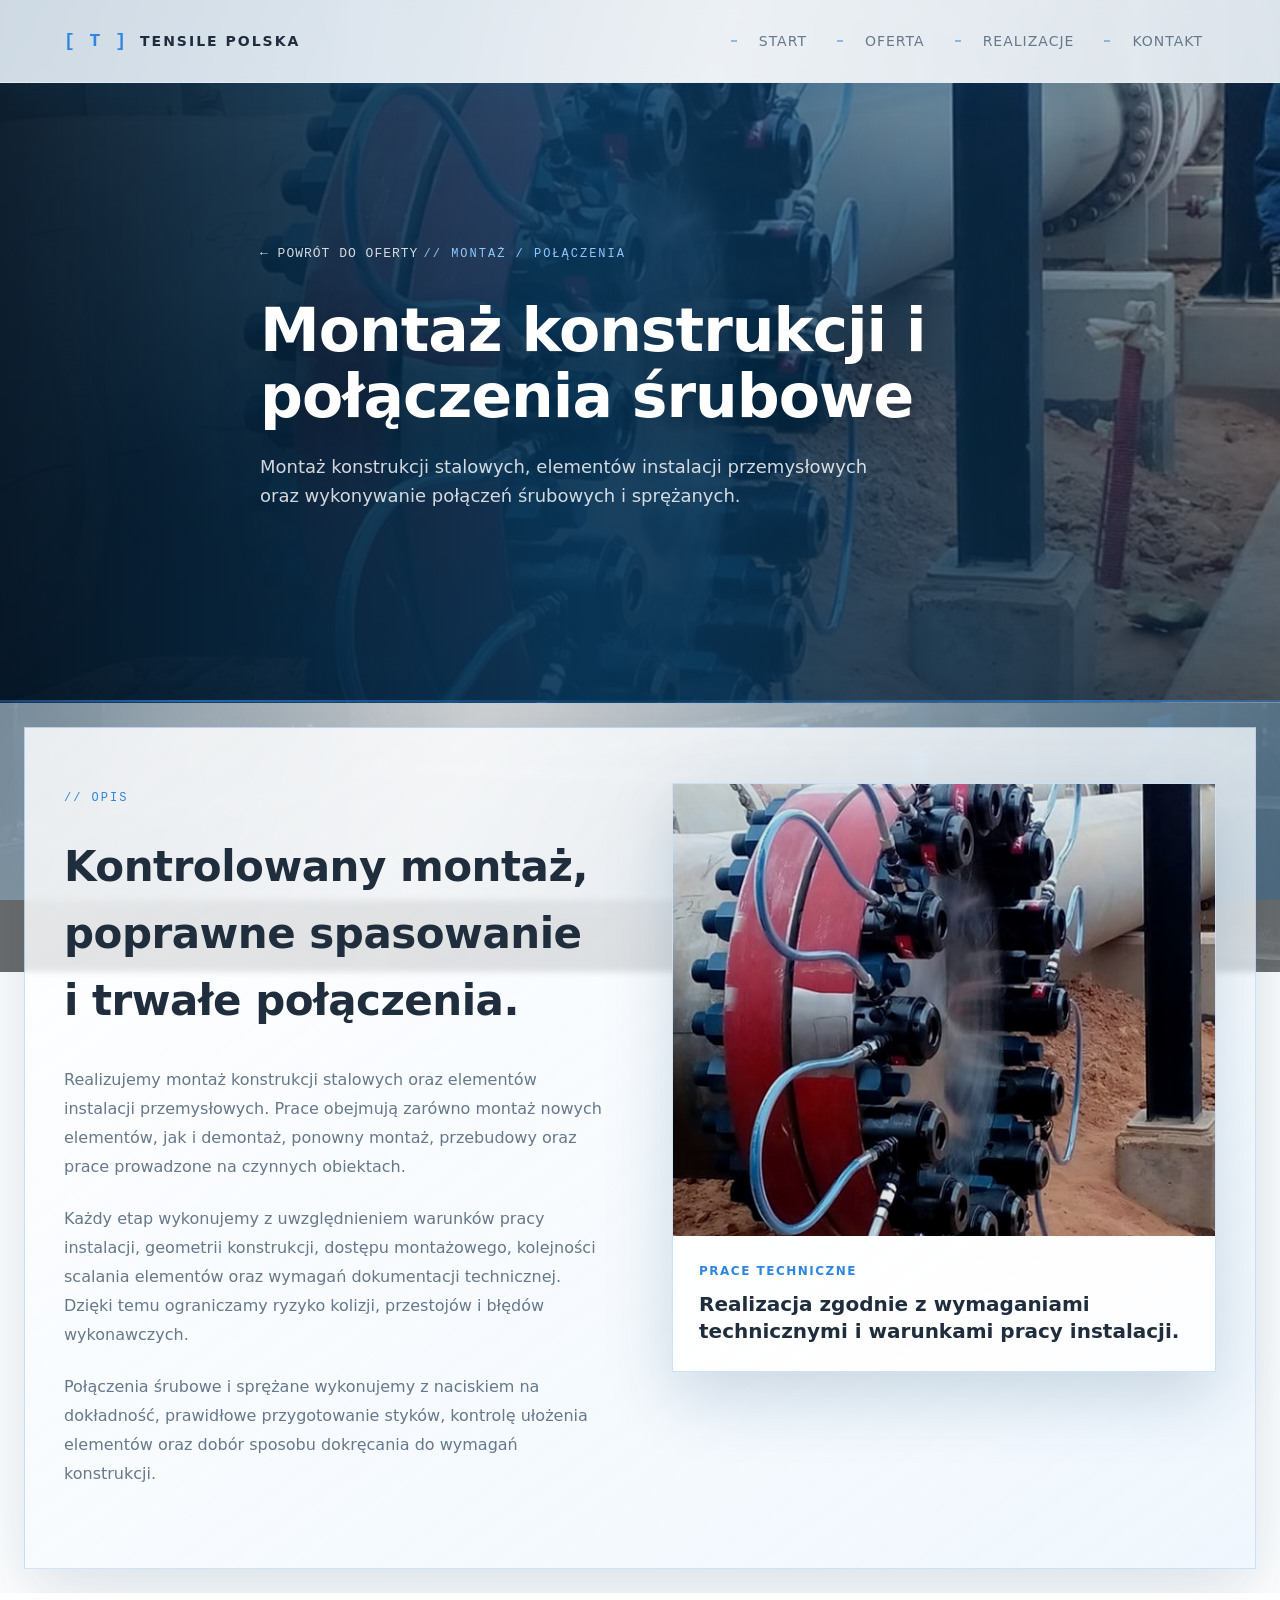
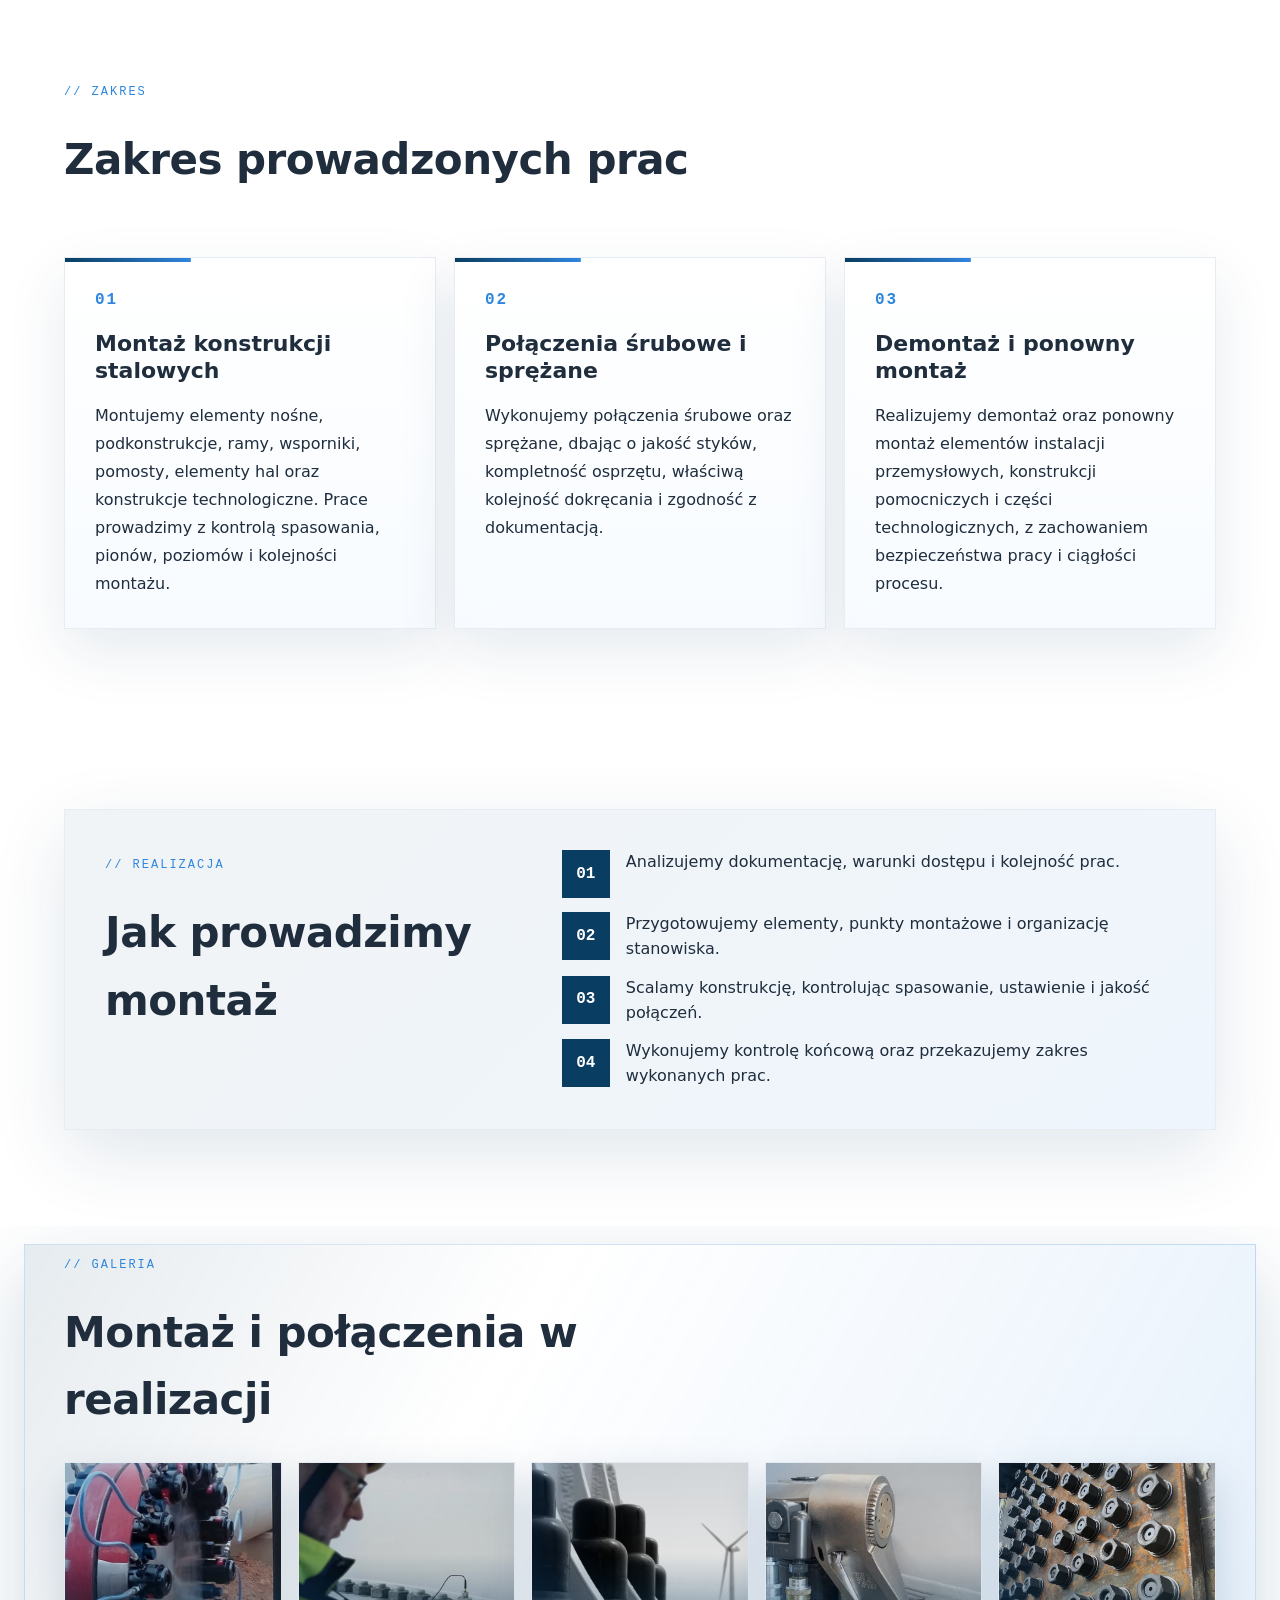
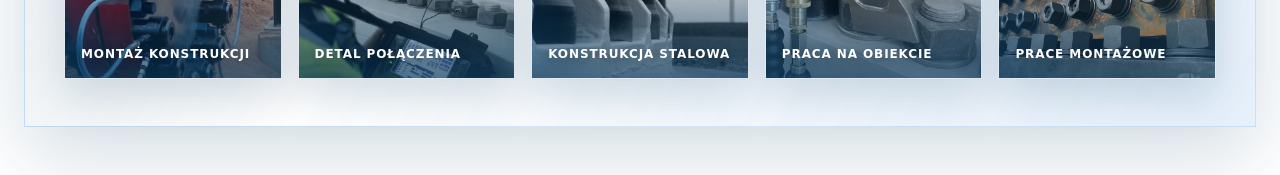
<file: montaz-polaczenia-sprezane.html>
<!DOCTYPE html>
<html lang="pl">
<head>
    <meta charset="UTF-8">
    <meta name="viewport" content="width=device-width, initial-scale=1.0">
    <title>Monta&#380; konstrukcji i po&#322;&#261;czenia &#347;rubowe - Tensile Polska</title>
    <link rel="stylesheet" href="styles.css">
</head>
<body class="assembly-page">
    <header class="header">
        <div class="container header-inner">
            <a href="index.html" class="logo">
                <span class="logo-mark">[ T ]</span>
                <span class="logo-text">TENSILE POLSKA</span>
            </a>
            <nav class="nav">
                <a href="index.html">Start</a>
                <a href="index.html#oferta">Oferta</a>
                <a href="index.html#realizacje">Realizacje</a>
                <a href="index.html#kontakt">Kontakt</a>
            </nav>
        </div>
    </header>

    <section class="subpage-hero hero-polaczenia assembly-hero">
        <div class="container">
            <a href="index.html#oferta" class="back-link">&larr; Powr&#243;t do oferty</a>
            <span class="section-tag">// MONTA&#379; / PO&#321;&#260;CZENIA</span>
            <h1 class="hero-title">Monta&#380; konstrukcji i po&#322;&#261;czenia &#347;rubowe</h1>
            <p class="hero-subtitle">Monta&#380; konstrukcji stalowych, element&#243;w instalacji przemys&#322;owych oraz wykonywanie po&#322;&#261;cze&#324; &#347;rubowych i spr&#281;&#380;anych.</p>
        </div>
    </section>

    <main>
        <section class="content-section assembly-intro">
            <div class="container content-grid">
                <div class="content-main">
                    <span class="section-tag">// OPIS</span>
                    <h2 class="section-title">Kontrolowany monta&#380;, poprawne spasowanie i trwa&#322;e po&#322;&#261;czenia.</h2>
                    <p class="content-text">Realizujemy monta&#380; konstrukcji stalowych oraz element&#243;w instalacji przemys&#322;owych. Prace obejmuj&#261; zar&#243;wno monta&#380; nowych element&#243;w, jak i demonta&#380;, ponowny monta&#380;, przebudowy oraz prace prowadzone na czynnych obiektach.</p>
                    <p class="content-text">Ka&#380;dy etap wykonujemy z uwzgl&#281;dnieniem warunk&#243;w pracy instalacji, geometrii konstrukcji, dost&#281;pu monta&#380;owego, kolejno&#347;ci scalania element&#243;w oraz wymaga&#324; dokumentacji technicznej. Dzi&#281;ki temu ograniczamy ryzyko kolizji, przestoj&#243;w i b&#322;&#281;d&#243;w wykonawczych.</p>
                    <p class="content-text">Po&#322;&#261;czenia &#347;rubowe i spr&#281;&#380;ane wykonujemy z naciskiem na dok&#322;adno&#347;&#263;, prawid&#322;owe przygotowanie styk&#243;w, kontrol&#281; u&#322;o&#380;enia element&#243;w oraz dob&#243;r sposobu dokr&#281;cania do wymaga&#324; konstrukcji.</p>
                </div>
                <aside class="assembly-focus">
                    <img src="images/montaz-polaczenia-hero.avif" alt="Monta&#380; konstrukcji stalowej">
                    <div>
                        <span>Prace techniczne</span>
                        <p>Realizacja zgodnie z wymaganiami technicznymi i warunkami pracy instalacji.</p>
                    </div>
                </aside>
            </div>
        </section>

        <section class="assembly-scope-section">
            <div class="container">
                <div class="section-header">
                    <span class="section-tag">// ZAKRES</span>
                    <h2 class="section-title">Zakres prowadzonych prac</h2>
                </div>
                <div class="assembly-scope-grid">
                    <article class="assembly-scope-card">
                        <span>01</span>
                        <h3>Monta&#380; konstrukcji stalowych</h3>
                        <p>Montujemy elementy no&#347;ne, podkonstrukcje, ramy, wsporniki, pomosty, elementy hal oraz konstrukcje technologiczne. Prace prowadzimy z kontrol&#261; spasowania, pion&#243;w, poziom&#243;w i kolejno&#347;ci monta&#380;u.</p>
                    </article>
                    <article class="assembly-scope-card">
                        <span>02</span>
                        <h3>Po&#322;&#261;czenia &#347;rubowe i spr&#281;&#380;ane</h3>
                        <p>Wykonujemy po&#322;&#261;czenia &#347;rubowe oraz spr&#281;&#380;ane, dbaj&#261;c o jako&#347;&#263; styk&#243;w, kompletno&#347;&#263; osprz&#281;tu, w&#322;a&#347;ciw&#261; kolejno&#347;&#263; dokr&#281;cania i zgodno&#347;&#263; z dokumentacj&#261;.</p>
                    </article>
                    <article class="assembly-scope-card">
                        <span>03</span>
                        <h3>Demonta&#380; i ponowny monta&#380;</h3>
                        <p>Realizujemy demonta&#380; oraz ponowny monta&#380; element&#243;w instalacji przemys&#322;owych, konstrukcji pomocniczych i cz&#281;&#347;ci technologicznych, z zachowaniem bezpiecze&#324;stwa pracy i ci&#261;g&#322;o&#347;ci procesu.</p>
                    </article>
                </div>
            </div>
        </section>

        <section class="assembly-process-section">
            <div class="container">
                <div class="assembly-process">
                    <div>
                        <span class="section-tag">// REALIZACJA</span>
                        <h2 class="section-title">Jak prowadzimy monta&#380;</h2>
                    </div>
                    <ol>
                        <li>Analizujemy dokumentacj&#281;, warunki dost&#281;pu i kolejno&#347;&#263; prac.</li>
                        <li>Przygotowujemy elementy, punkty monta&#380;owe i organizacj&#281; stanowiska.</li>
                        <li>Scalamy konstrukcj&#281;, kontroluj&#261;c spasowanie, ustawienie i jako&#347;&#263; po&#322;&#261;cze&#324;.</li>
                        <li>Wykonujemy kontrol&#281; ko&#324;cow&#261; oraz przekazujemy zakres wykonanych prac.</li>
                    </ol>
                </div>
            </div>
        </section>

        <section class="service-gallery assembly-gallery" id="galeria-polaczen">
            <div class="container">
                <div class="section-header">
                    <span class="section-tag">// GALERIA</span>
                    <h2 class="section-title">Monta&#380; i po&#322;&#261;czenia w realizacji</h2>
                </div>
                <div class="gallery-grid">
                    <a class="gallery-link" href="#polaczenia-zdjecie-1">
                        <figure class="gallery-item">
                            <img src="images/montaz-polaczenia-hero.avif" alt="Monta&#380; konstrukcji stalowej" loading="lazy">
                            <figcaption>Monta&#380; konstrukcji</figcaption>
                        </figure>
                    </a>
                    <a class="gallery-link" href="#polaczenia-zdjecie-2">
                        <figure class="gallery-item">
                            <img src="images/montaz-polaczenia-1.avif" alt="Detal po&#322;&#261;czenia &#347;rubowego" loading="lazy">
                            <figcaption>Detal po&#322;&#261;czenia</figcaption>
                        </figure>
                    </a>
                    <a class="gallery-link" href="#polaczenia-zdjecie-3">
                        <figure class="gallery-item">
                            <img src="images/montaz-polaczenia-2.avif" alt="Konstrukcja stalowa z po&#322;&#261;czeniami" loading="lazy">
                            <figcaption>Konstrukcja stalowa</figcaption>
                        </figure>
                    </a>
                    <a class="gallery-link" href="#polaczenia-zdjecie-4">
                        <figure class="gallery-item">
                            <img src="images/montaz-polaczenia-3.avif" alt="Po&#322;&#261;czenia na obiekcie przemys&#322;owym" loading="lazy">
                            <figcaption>Praca na obiekcie</figcaption>
                        </figure>
                    </a>
                    <a class="gallery-link" href="#polaczenia-zdjecie-5">
                        <figure class="gallery-item">
                            <img src="images/montaz-polaczenia-5.avif" alt="Prace monta&#380;owe przy konstrukcji" loading="lazy">
                            <figcaption>Prace monta&#380;owe</figcaption>
                        </figure>
                    </a>
                </div>
            </div>
        </section>
    </main>

    <div class="image-preview" id="polaczenia-zdjecie-1">
        <a href="#galeria-polaczen" class="image-preview-backdrop" aria-label="Zamknij podgl&#261;d"></a>
        <div class="image-preview-window">
            <a href="#galeria-polaczen" class="image-preview-close" aria-label="Zamknij podgl&#261;d">&times;</a>
            <img src="images/montaz-polaczenia-hero.avif" alt="Monta&#380; konstrukcji stalowej">
        </div>
    </div>
    <div class="image-preview" id="polaczenia-zdjecie-2">
        <a href="#galeria-polaczen" class="image-preview-backdrop" aria-label="Zamknij podgl&#261;d"></a>
        <div class="image-preview-window">
            <a href="#galeria-polaczen" class="image-preview-close" aria-label="Zamknij podgl&#261;d">&times;</a>
            <img src="images/montaz-polaczenia-1.avif" alt="Detal po&#322;&#261;czenia &#347;rubowego">
        </div>
    </div>
    <div class="image-preview" id="polaczenia-zdjecie-3">
        <a href="#galeria-polaczen" class="image-preview-backdrop" aria-label="Zamknij podgl&#261;d"></a>
        <div class="image-preview-window">
            <a href="#galeria-polaczen" class="image-preview-close" aria-label="Zamknij podgl&#261;d">&times;</a>
            <img src="images/montaz-polaczenia-2.avif" alt="Konstrukcja stalowa z po&#322;&#261;czeniami">
        </div>
    </div>
    <div class="image-preview" id="polaczenia-zdjecie-4">
        <a href="#galeria-polaczen" class="image-preview-backdrop" aria-label="Zamknij podgl&#261;d"></a>
        <div class="image-preview-window">
            <a href="#galeria-polaczen" class="image-preview-close" aria-label="Zamknij podgl&#261;d">&times;</a>
            <img src="images/montaz-polaczenia-3.avif" alt="Po&#322;&#261;czenia na obiekcie przemys&#322;owym">
        </div>
    </div>
    <div class="image-preview" id="polaczenia-zdjecie-5">
        <a href="#galeria-polaczen" class="image-preview-backdrop" aria-label="Zamknij podgl&#261;d"></a>
        <div class="image-preview-window">
            <a href="#galeria-polaczen" class="image-preview-close" aria-label="Zamknij podgl&#261;d">&times;</a>
            <img src="images/montaz-polaczenia-5.avif" alt="Prace monta&#380;owe przy konstrukcji">
        </div>
    </div>
</body>
</html>
</file>
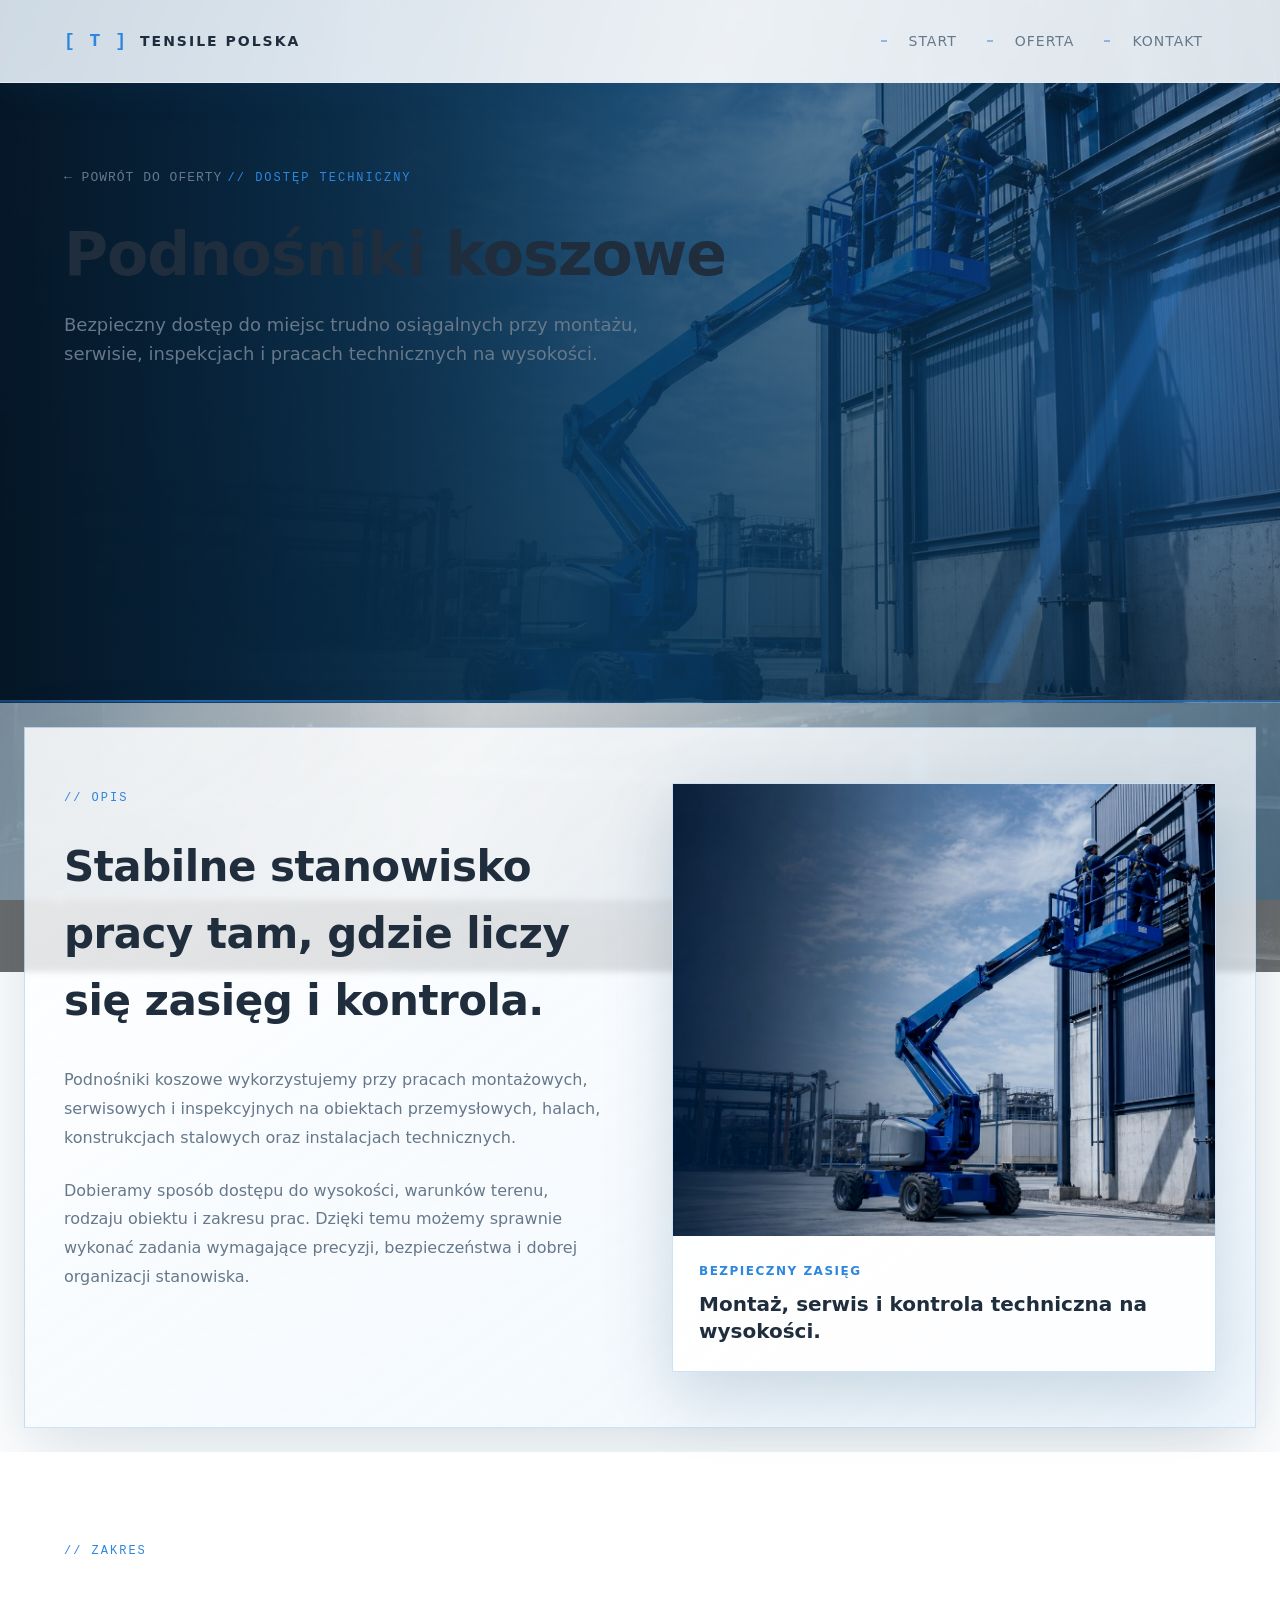
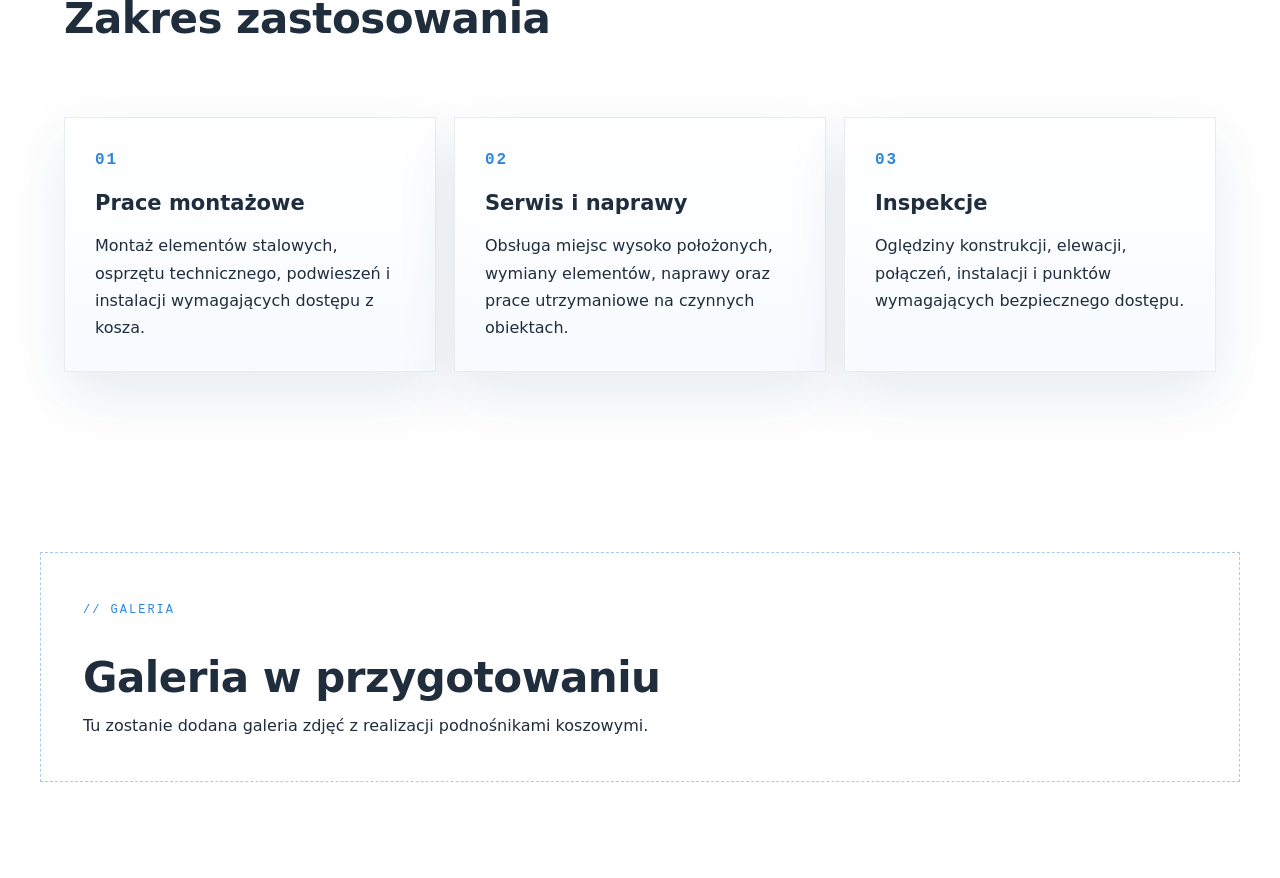
<file: podnosniki-koszowe.html>
<!DOCTYPE html>
<html lang="pl">
<head>
    <meta charset="UTF-8">
    <meta name="viewport" content="width=device-width, initial-scale=1.0">
    <title>Podno&#347;niki koszowe - Tensile Polska</title>
    <link rel="stylesheet" href="styles.css">
</head>
<body class="access-page lift-page">
    <header class="header">
        <div class="container header-inner">
            <a href="index.html" class="logo"><span class="logo-mark">[ T ]</span><span class="logo-text">TENSILE POLSKA</span></a>
            <nav class="nav"><a href="index.html">Start</a><a href="index.html#oferta">Oferta</a><a href="index.html#kontakt">Kontakt</a></nav>
        </div>
    </header>
    <section class="subpage-hero access-hero lift-hero">
        <div class="container">
            <a href="index.html#oferta" class="back-link">&larr; Powr&#243;t do oferty</a>
            <span class="section-tag">// DOST&#280;P TECHNICZNY</span>
            <h1 class="hero-title">Podno&#347;niki koszowe</h1>
            <p class="hero-subtitle">Bezpieczny dost&#281;p do miejsc trudno osi&#261;galnych przy monta&#380;u, serwisie, inspekcjach i pracach technicznych na wysoko&#347;ci.</p>
        </div>
    </section>
    <main>
        <section class="content-section access-intro">
            <div class="container content-grid">
                <div class="content-main">
                    <span class="section-tag">// OPIS</span>
                    <h2 class="section-title">Stabilne stanowisko pracy tam, gdzie liczy si&#281; zasi&#281;g i kontrola.</h2>
                    <p class="content-text">Podno&#347;niki koszowe wykorzystujemy przy pracach monta&#380;owych, serwisowych i inspekcyjnych na obiektach przemys&#322;owych, halach, konstrukcjach stalowych oraz instalacjach technicznych.</p>
                    <p class="content-text">Dobieramy spos&#243;b dost&#281;pu do wysoko&#347;ci, warunk&#243;w terenu, rodzaju obiektu i zakresu prac. Dzi&#281;ki temu mo&#380;emy sprawnie wykona&#263; zadania wymagaj&#261;ce precyzji, bezpiecze&#324;stwa i dobrej organizacji stanowiska.</p>
                </div>
                <aside class="access-focus"><img src="images/hero-podnosniki-koszowe.jpg" alt="Podno&#347;nik koszowy przy obiekcie przemys&#322;owym"><div><span>Bezpieczny zasi&#281;g</span><p>Monta&#380;, serwis i kontrola techniczna na wysoko&#347;ci.</p></div></aside>
            </div>
        </section>
        <section class="access-scope-section">
            <div class="container">
                <div class="section-header"><span class="section-tag">// ZAKRES</span><h2 class="section-title">Zakres zastosowania</h2></div>
                <div class="access-scope-grid">
                    <article><span>01</span><h3>Prace monta&#380;owe</h3><p>Monta&#380; element&#243;w stalowych, osprz&#281;tu technicznego, podwiesze&#324; i instalacji wymagaj&#261;cych dost&#281;pu z kosza.</p></article>
                    <article><span>02</span><h3>Serwis i naprawy</h3><p>Obs&#322;uga miejsc wysoko po&#322;o&#380;onych, wymiany element&#243;w, naprawy oraz prace utrzymaniowe na czynnych obiektach.</p></article>
                    <article><span>03</span><h3>Inspekcje</h3><p>Ogl&#281;dziny konstrukcji, elewacji, po&#322;&#261;cze&#324;, instalacji i punkt&#243;w wymagaj&#261;cych bezpiecznego dost&#281;pu.</p></article>
                </div>
            </div>
        </section>
        <section class="empty-gallery" id="galeria-podnosniki"><div class="container"><span class="section-tag">// GALERIA</span><h2 class="section-title">Galeria w przygotowaniu</h2><p>Tu zostanie dodana galeria zdj&#281;&#263; z realizacji podno&#347;nikami koszowymi.</p></div></section>
    </main>
</body>
</html>
</file>
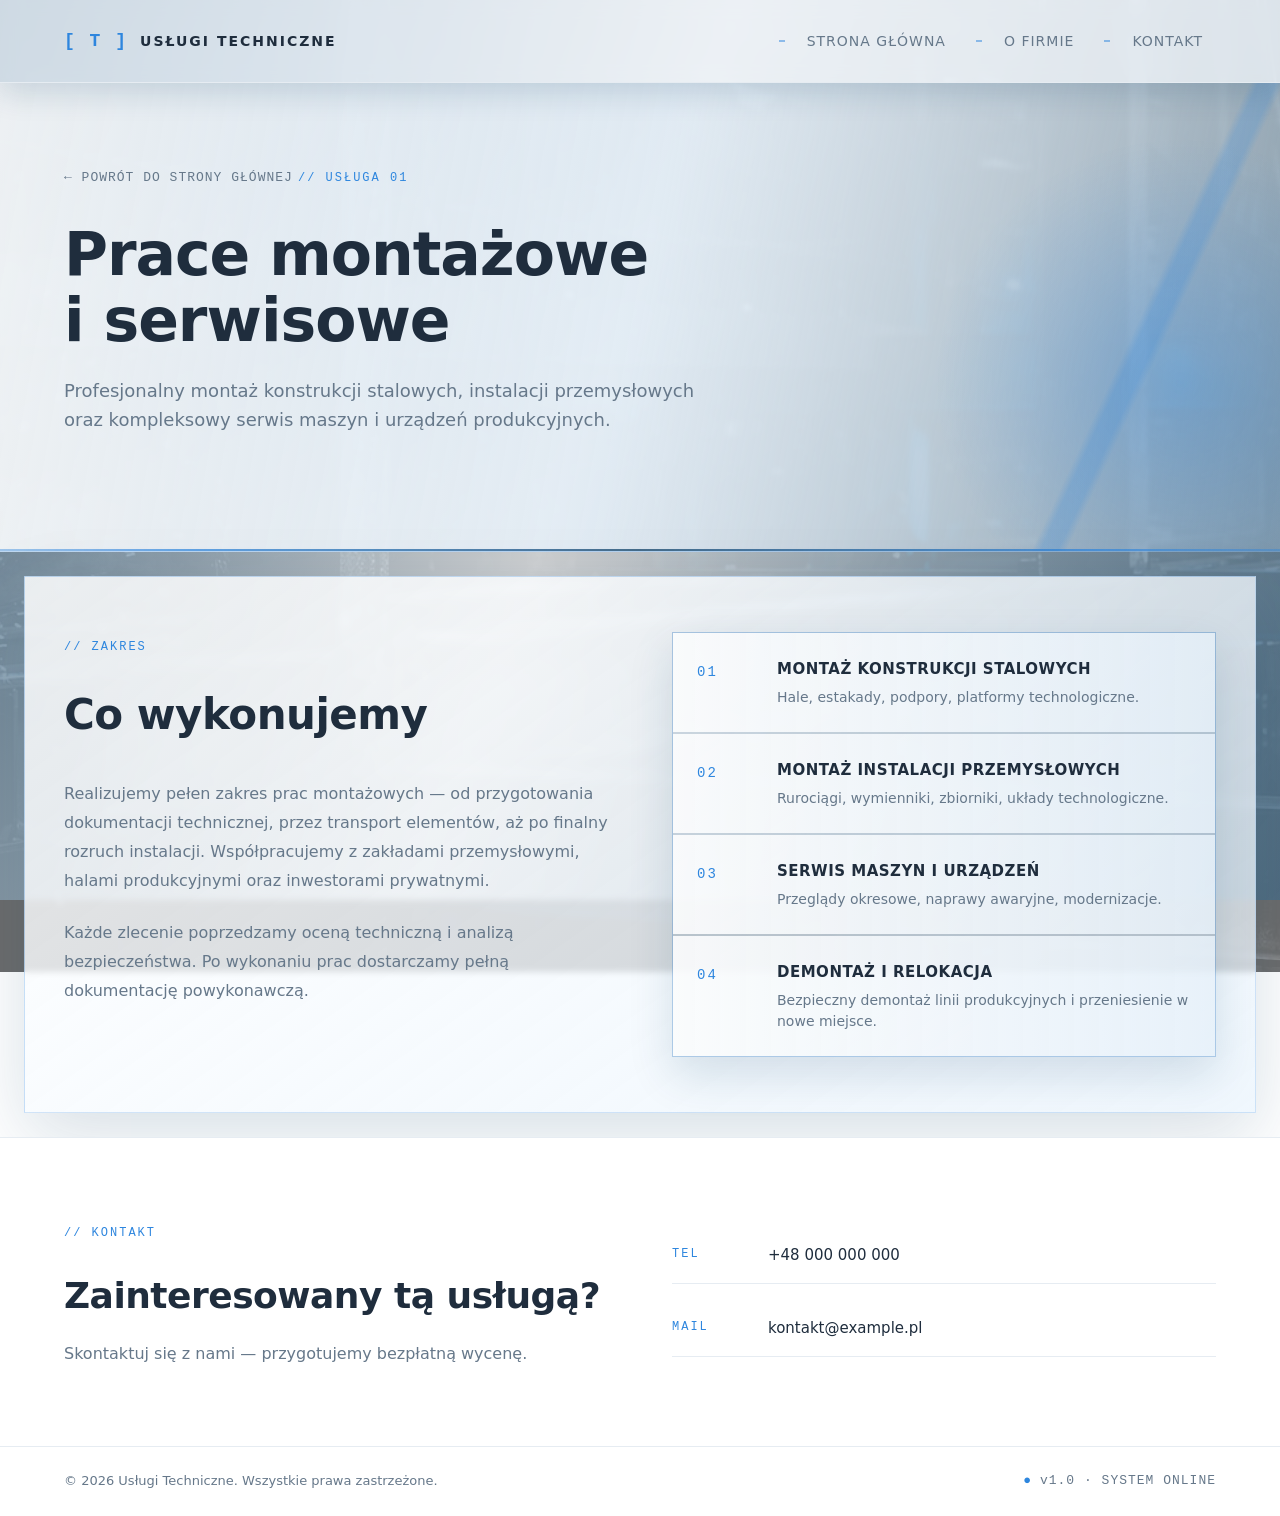
<file: prace-montazowe.html>
<!DOCTYPE html>
<html lang="pl">
<head>
    <meta charset="UTF-8">
    <meta name="viewport" content="width=device-width, initial-scale=1.0">
    <title>Prace montażowe i serwisowe - Usługi Techniczne</title>
    <link rel="stylesheet" href="styles.css">
</head>
<body>
    <header class="header">
        <div class="container header-inner">
            <a href="index.html" class="logo" style="text-decoration:none; color:inherit;">
                <span class="logo-mark">[ T ]</span>
                <span class="logo-text">USŁUGI TECHNICZNE</span>
            </a>
            <nav class="nav"><a href="index.html">Strona główna</a><a href="index.html#panel-o-firmie">O firmie</a><a href="index.html#panel-kontakt">Kontakt</a></nav>
        </div>
    </header>

    <section class="subpage-hero">
        <div class="container">
            <a href="index.html" class="back-link">&larr; Powrót do strony głównej</a>
            <span class="section-tag">// USŁUGA 01</span>
            <h1 class="hero-title">Prace montażowe<br>i serwisowe</h1>
            <p class="hero-subtitle">
                Profesjonalny montaż konstrukcji stalowych, instalacji przemysłowych
                oraz kompleksowy serwis maszyn i urządzeń produkcyjnych.
            </p>
        </div>
    </section>

    <section class="content-section">
        <div class="container">
            <div class="content-grid">
                <div class="content-main">
                    <span class="section-tag">// ZAKRES</span>
                    <h2 class="section-title">Co wykonujemy</h2>
                    <p class="content-text">
                        Realizujemy pełen zakres prac montażowych — od przygotowania dokumentacji
                        technicznej, przez transport elementów, aż po finalny rozruch instalacji.
                        Współpracujemy z zakładami przemysłowymi, halami produkcyjnymi
                        oraz inwestorami prywatnymi.
                    </p>
                    <p class="content-text">
                        Każde zlecenie poprzedzamy oceną techniczną i analizą bezpieczeństwa.
                        Po wykonaniu prac dostarczamy pełną dokumentację powykonawczą.
                    </p>
                </div>

                <div class="content-list">
                    <div class="list-item">
                        <span class="list-num">01</span>
                        <div>
                            <h3 class="list-title">Montaż konstrukcji stalowych</h3>
                            <p class="list-desc">Hale, estakady, podpory, platformy technologiczne.</p>
                        </div>
                    </div>
                    <div class="list-item">
                        <span class="list-num">02</span>
                        <div>
                            <h3 class="list-title">Montaż instalacji przemysłowych</h3>
                            <p class="list-desc">Rurociągi, wymienniki, zbiorniki, układy technologiczne.</p>
                        </div>
                    </div>
                    <div class="list-item">
                        <span class="list-num">03</span>
                        <div>
                            <h3 class="list-title">Serwis maszyn i urządzeń</h3>
                            <p class="list-desc">Przeglądy okresowe, naprawy awaryjne, modernizacje.</p>
                        </div>
                    </div>
                    <div class="list-item">
                        <span class="list-num">04</span>
                        <div>
                            <h3 class="list-title">Demontaż i relokacja</h3>
                            <p class="list-desc">Bezpieczny demontaż linii produkcyjnych i przeniesienie w nowe miejsce.</p>
                        </div>
                    </div>
                </div>
            </div>
        </div>
    </section>

    <section class="cta">
        <div class="container cta-inner">
            <div>
                <span class="section-tag">// KONTAKT</span>
                <h2 class="cta-title">Zainteresowany tą usługą?</h2>
                <p class="cta-text">Skontaktuj się z nami — przygotujemy bezpłatną wycenę.</p>
            </div>
            <div class="cta-info">
                <div class="info-row"><span class="info-label">TEL</span><span>+48 000 000 000</span></div>
                <div class="info-row"><span class="info-label">MAIL</span><span>kontakt@example.pl</span></div>
            </div>
        </div>
    </section>

    <footer class="footer">
        <div class="container footer-inner">
            <span>&copy; 2026 Usługi Techniczne. Wszystkie prawa zastrzeżone.</span>
            <span class="footer-meta">v1.0 &middot; SYSTEM ONLINE</span>
        </div>
    </footer>
</body>
</html>
</file>
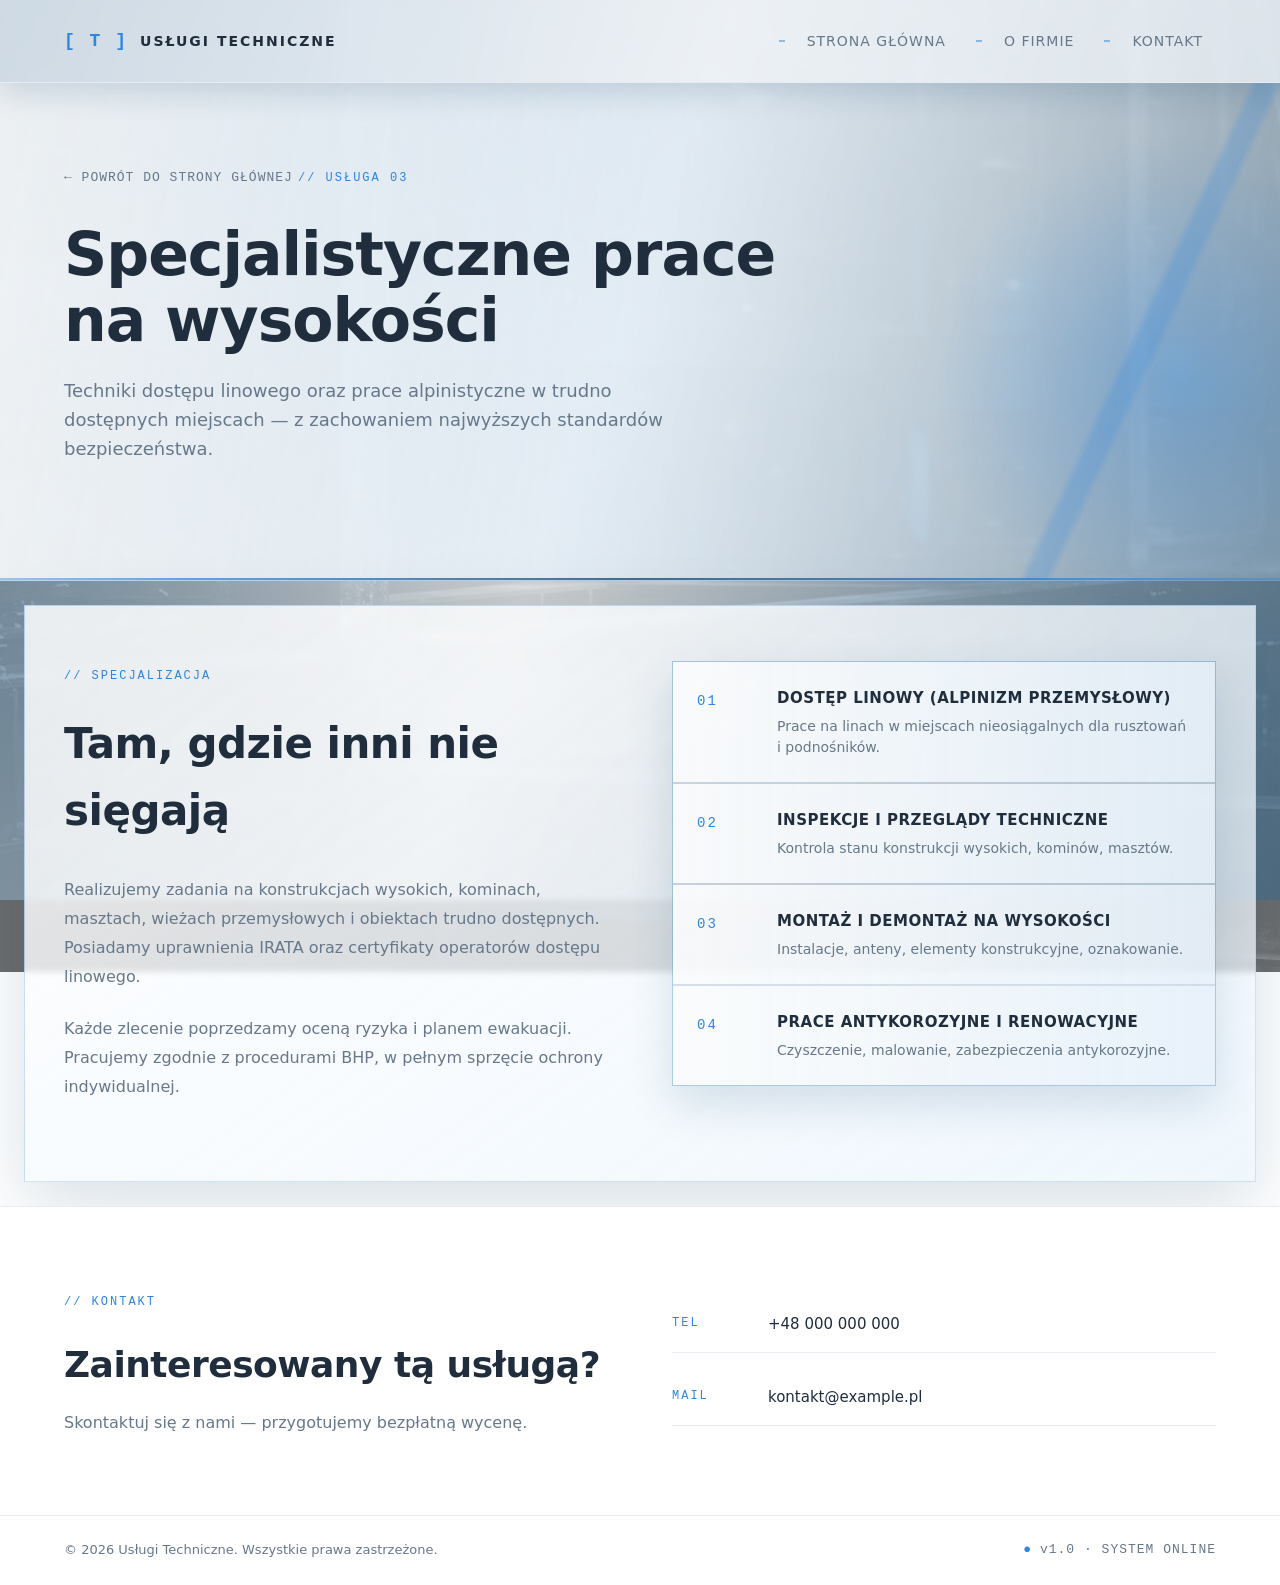
<file: prace-na-wysokosci.html>
<!DOCTYPE html>
<html lang="pl">
<head>
    <meta charset="UTF-8">
    <meta name="viewport" content="width=device-width, initial-scale=1.0">
    <title>Specjalistyczne prace na wysokości - Usługi Techniczne</title>
    <link rel="stylesheet" href="styles.css">
</head>
<body>
    <header class="header">
        <div class="container header-inner">
            <a href="index.html" class="logo" style="text-decoration:none; color:inherit;">
                <span class="logo-mark">[ T ]</span>
                <span class="logo-text">USŁUGI TECHNICZNE</span>
            </a>
            <nav class="nav"><a href="index.html">Strona główna</a><a href="index.html#panel-o-firmie">O firmie</a><a href="index.html#panel-kontakt">Kontakt</a></nav>
        </div>
    </header>

    <section class="subpage-hero">
        <div class="container">
            <a href="index.html" class="back-link">&larr; Powrót do strony głównej</a>
            <span class="section-tag">// USŁUGA 03</span>
            <h1 class="hero-title">Specjalistyczne prace<br>na wysokości</h1>
            <p class="hero-subtitle">
                Techniki dostępu linowego oraz prace alpinistyczne w trudno dostępnych
                miejscach — z zachowaniem najwyższych standardów bezpieczeństwa.
            </p>
        </div>
    </section>

    <section class="content-section">
        <div class="container">
            <div class="content-grid">
                <div class="content-main">
                    <span class="section-tag">// SPECJALIZACJA</span>
                    <h2 class="section-title">Tam, gdzie inni nie sięgają</h2>
                    <p class="content-text">
                        Realizujemy zadania na konstrukcjach wysokich, kominach, masztach,
                        wieżach przemysłowych i obiektach trudno dostępnych. Posiadamy
                        uprawnienia IRATA oraz certyfikaty operatorów dostępu linowego.
                    </p>
                    <p class="content-text">
                        Każde zlecenie poprzedzamy oceną ryzyka i planem ewakuacji. Pracujemy
                        zgodnie z procedurami BHP, w pełnym sprzęcie ochrony indywidualnej.
                    </p>
                </div>

                <div class="content-list">
                    <div class="list-item">
                        <span class="list-num">01</span>
                        <div>
                            <h3 class="list-title">Dostęp linowy (alpinizm przemysłowy)</h3>
                            <p class="list-desc">Prace na linach w miejscach nieosiągalnych dla rusztowań i podnośników.</p>
                        </div>
                    </div>
                    <div class="list-item">
                        <span class="list-num">02</span>
                        <div>
                            <h3 class="list-title">Inspekcje i przeglądy techniczne</h3>
                            <p class="list-desc">Kontrola stanu konstrukcji wysokich, kominów, masztów.</p>
                        </div>
                    </div>
                    <div class="list-item">
                        <span class="list-num">03</span>
                        <div>
                            <h3 class="list-title">Montaż i demontaż na wysokości</h3>
                            <p class="list-desc">Instalacje, anteny, elementy konstrukcyjne, oznakowanie.</p>
                        </div>
                    </div>
                    <div class="list-item">
                        <span class="list-num">04</span>
                        <div>
                            <h3 class="list-title">Prace antykorozyjne i renowacyjne</h3>
                            <p class="list-desc">Czyszczenie, malowanie, zabezpieczenia antykorozyjne.</p>
                        </div>
                    </div>
                </div>
            </div>
        </div>
    </section>

    <section class="cta">
        <div class="container cta-inner">
            <div>
                <span class="section-tag">// KONTAKT</span>
                <h2 class="cta-title">Zainteresowany tą usługą?</h2>
                <p class="cta-text">Skontaktuj się z nami — przygotujemy bezpłatną wycenę.</p>
            </div>
            <div class="cta-info">
                <div class="info-row"><span class="info-label">TEL</span><span>+48 000 000 000</span></div>
                <div class="info-row"><span class="info-label">MAIL</span><span>kontakt@example.pl</span></div>
            </div>
        </div>
    </section>

    <footer class="footer">
        <div class="container footer-inner">
            <span>&copy; 2026 Usługi Techniczne. Wszystkie prawa zastrzeżone.</span>
            <span class="footer-meta">v1.0 &middot; SYSTEM ONLINE</span>
        </div>
    </footer>
</body>
</html>
</file>
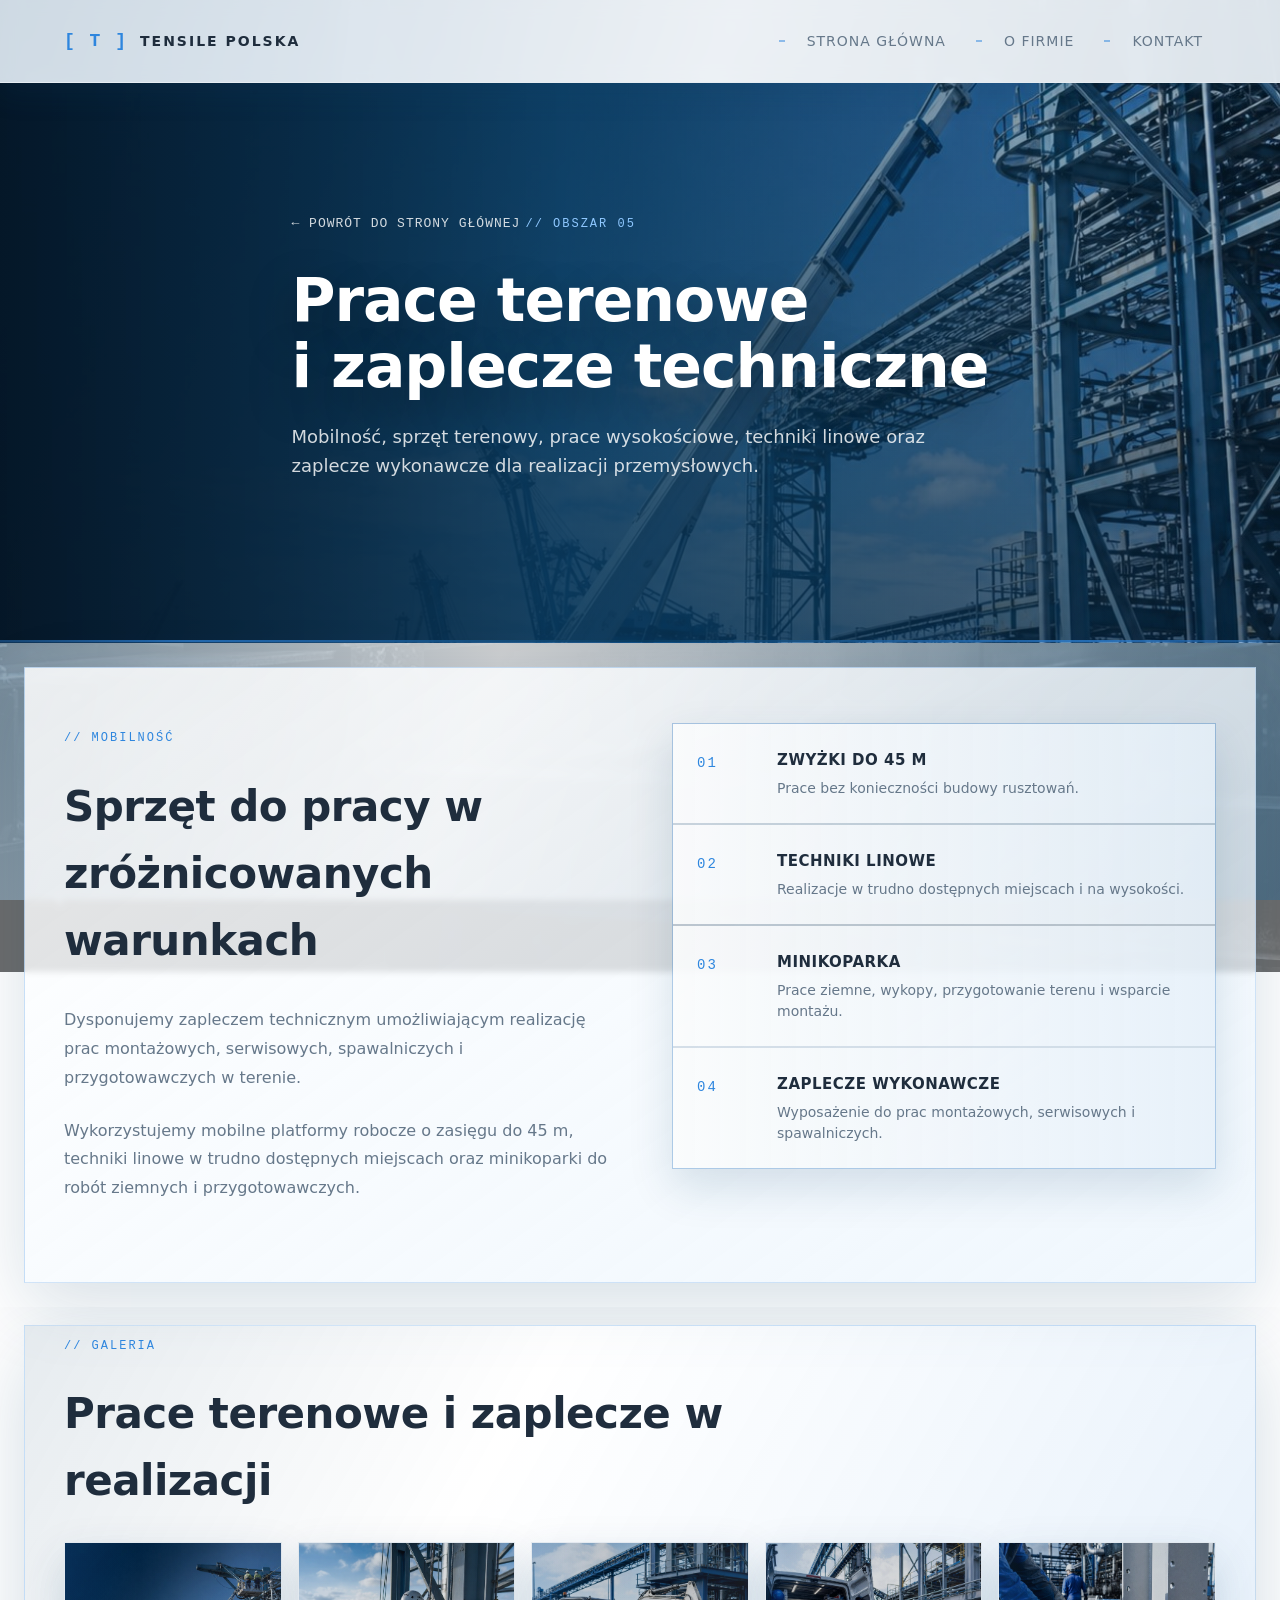
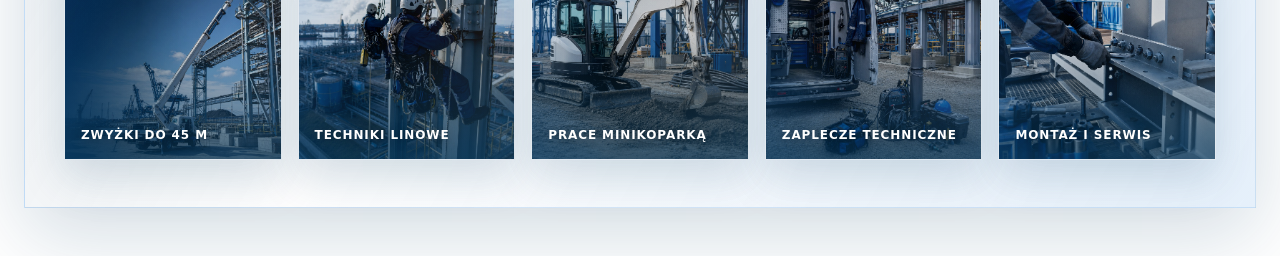
<file: prace-terenowe-zaplecze.html>
<!DOCTYPE html>
<html lang="pl">
<head>
    <meta charset="UTF-8">
    <meta name="viewport" content="width=device-width, initial-scale=1.0">
    <title>Prace terenowe i zaplecze - Tensile Polska</title>
    <link rel="stylesheet" href="styles.css">
</head>
<body>
    <header class="header">
        <div class="container header-inner">
            <a href="index.html" class="logo" style="text-decoration:none; color:inherit;"><span class="logo-mark">[ T ]</span><span class="logo-text">TENSILE POLSKA</span></a>
            <nav class="nav"><a href="index.html">Strona główna</a><a href="index.html#panel-o-firmie">O firmie</a><a href="index.html#panel-kontakt">Kontakt</a></nav>
        </div>
    </header>

    <section class="subpage-hero hero-prace-terenowe">
        <div class="container">
            <a href="index.html" class="back-link">&larr; Powrót do strony głównej</a>
            <span class="section-tag">// OBSZAR 05</span>
            <h1 class="hero-title">Prace terenowe<br>i zaplecze techniczne</h1>
            <p class="hero-subtitle">Mobilność, sprzęt terenowy, prace wysokościowe, techniki linowe oraz zaplecze wykonawcze dla realizacji przemysłowych.</p>
        </div>
    </section>

    <section class="content-section">
        <div class="container content-grid">
            <div class="content-main">
                <span class="section-tag">// MOBILNOŚĆ</span>
                <h2 class="section-title">Sprzęt do pracy w zróżnicowanych warunkach</h2>
                <p class="content-text">Dysponujemy zapleczem technicznym umożliwiającym realizację prac montażowych, serwisowych, spawalniczych i przygotowawczych w terenie.</p>
                <p class="content-text">Wykorzystujemy mobilne platformy robocze o zasięgu do 45 m, techniki linowe w trudno dostępnych miejscach oraz minikoparki do robót ziemnych i przygotowawczych.</p>
            </div>
            <div class="content-list">
                <div class="list-item"><span class="list-num">01</span><div><h3 class="list-title">Zwyżki do 45 m</h3><p class="list-desc">Prace bez konieczności budowy rusztowań.</p></div></div>
                <div class="list-item"><span class="list-num">02</span><div><h3 class="list-title">Techniki linowe</h3><p class="list-desc">Realizacje w trudno dostępnych miejscach i na wysokości.</p></div></div>
                <div class="list-item"><span class="list-num">03</span><div><h3 class="list-title">Minikoparka</h3><p class="list-desc">Prace ziemne, wykopy, przygotowanie terenu i wsparcie montażu.</p></div></div>
                <div class="list-item"><span class="list-num">04</span><div><h3 class="list-title">Zaplecze wykonawcze</h3><p class="list-desc">Wyposażenie do prac montażowych, serwisowych i spawalniczych.</p></div></div>
            </div>
        </div>
    </section>

    <section class="service-gallery" id="galeria-prace-terenowe">
        <div class="container">
            <div class="section-header">
                <span class="section-tag">// GALERIA</span>
                <h2 class="section-title">Prace terenowe i zaplecze w realizacji</h2>
            </div>
            <div class="gallery-grid">
                <a class="gallery-link" href="#prace-terenowe-zdjecie-1">
                    <figure class="gallery-item">
                        <img src="images/prace-terenowe-1.jpg" alt="Mobilna platforma robocza przy instalacji przemysłowej" loading="lazy">
                        <figcaption>Zwyżki do 45 m</figcaption>
                    </figure>
                </a>
                <a class="gallery-link" href="#prace-terenowe-zdjecie-2">
                    <figure class="gallery-item">
                        <img src="images/prace-terenowe-2.jpg" alt="Techniki linowe na konstrukcji przemysłowej" loading="lazy">
                        <figcaption>Techniki linowe</figcaption>
                    </figure>
                </a>
                <a class="gallery-link" href="#prace-terenowe-zdjecie-3">
                    <figure class="gallery-item">
                        <img src="images/prace-terenowe-3.jpg" alt="Minikoparka przy przygotowaniu terenu" loading="lazy">
                        <figcaption>Prace minikoparką</figcaption>
                    </figure>
                </a>
                <a class="gallery-link" href="#prace-terenowe-zdjecie-4">
                    <figure class="gallery-item">
                        <img src="images/prace-terenowe-4.jpg" alt="Mobilne zaplecze techniczne i sprzęt serwisowy" loading="lazy">
                        <figcaption>Zaplecze techniczne</figcaption>
                    </figure>
                </a>
                <a class="gallery-link" href="#prace-terenowe-zdjecie-5">
                    <figure class="gallery-item">
                        <img src="images/prace-terenowe-5.jpg" alt="Prace montażowe i serwisowe na obiekcie przemysłowym" loading="lazy">
                        <figcaption>Montaż i serwis</figcaption>
                    </figure>
                </a>
            </div>
        </div>
    </section>

    <div class="image-preview" id="prace-terenowe-zdjecie-1">
        <a href="#galeria-prace-terenowe" class="image-preview-backdrop" aria-label="Zamknij podgląd"></a>
        <div class="image-preview-window">
            <a href="#galeria-prace-terenowe" class="image-preview-close" aria-label="Zamknij podgląd">×</a>
            <img src="images/prace-terenowe-1.jpg" alt="Mobilna platforma robocza przy instalacji przemysłowej">
        </div>
    </div>
    <div class="image-preview" id="prace-terenowe-zdjecie-2">
        <a href="#galeria-prace-terenowe" class="image-preview-backdrop" aria-label="Zamknij podgląd"></a>
        <div class="image-preview-window">
            <a href="#galeria-prace-terenowe" class="image-preview-close" aria-label="Zamknij podgląd">×</a>
            <img src="images/prace-terenowe-2.jpg" alt="Techniki linowe na konstrukcji przemysłowej">
        </div>
    </div>
    <div class="image-preview" id="prace-terenowe-zdjecie-3">
        <a href="#galeria-prace-terenowe" class="image-preview-backdrop" aria-label="Zamknij podgląd"></a>
        <div class="image-preview-window">
            <a href="#galeria-prace-terenowe" class="image-preview-close" aria-label="Zamknij podgląd">×</a>
            <img src="images/prace-terenowe-3.jpg" alt="Minikoparka przy przygotowaniu terenu">
        </div>
    </div>
    <div class="image-preview" id="prace-terenowe-zdjecie-4">
        <a href="#galeria-prace-terenowe" class="image-preview-backdrop" aria-label="Zamknij podgląd"></a>
        <div class="image-preview-window">
            <a href="#galeria-prace-terenowe" class="image-preview-close" aria-label="Zamknij podgląd">×</a>
            <img src="images/prace-terenowe-4.jpg" alt="Mobilne zaplecze techniczne i sprzęt serwisowy">
        </div>
    </div>
    <div class="image-preview" id="prace-terenowe-zdjecie-5">
        <a href="#galeria-prace-terenowe" class="image-preview-backdrop" aria-label="Zamknij podgląd"></a>
        <div class="image-preview-window">
            <a href="#galeria-prace-terenowe" class="image-preview-close" aria-label="Zamknij podgląd">×</a>
            <img src="images/prace-terenowe-5.jpg" alt="Prace montażowe i serwisowe na obiekcie przemysłowym">
        </div>
    </div>
</body>
</html>
</file>
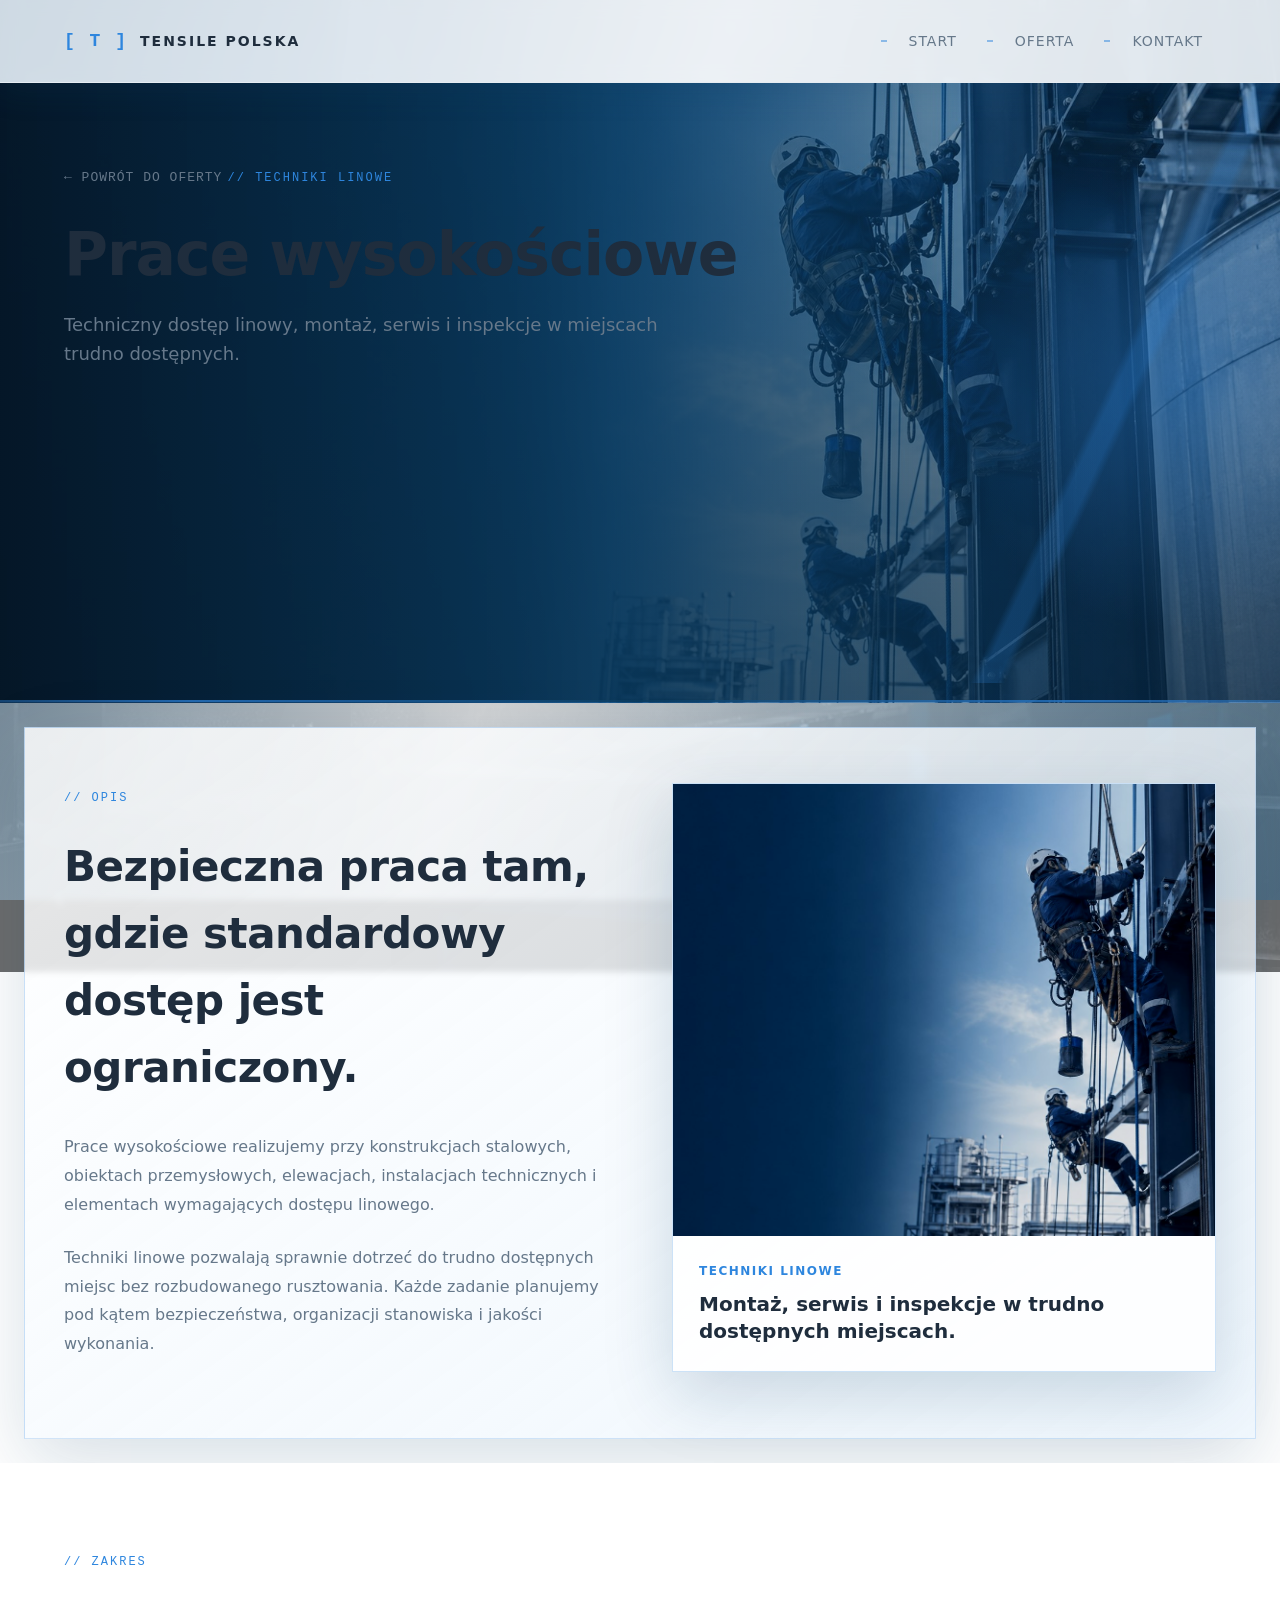
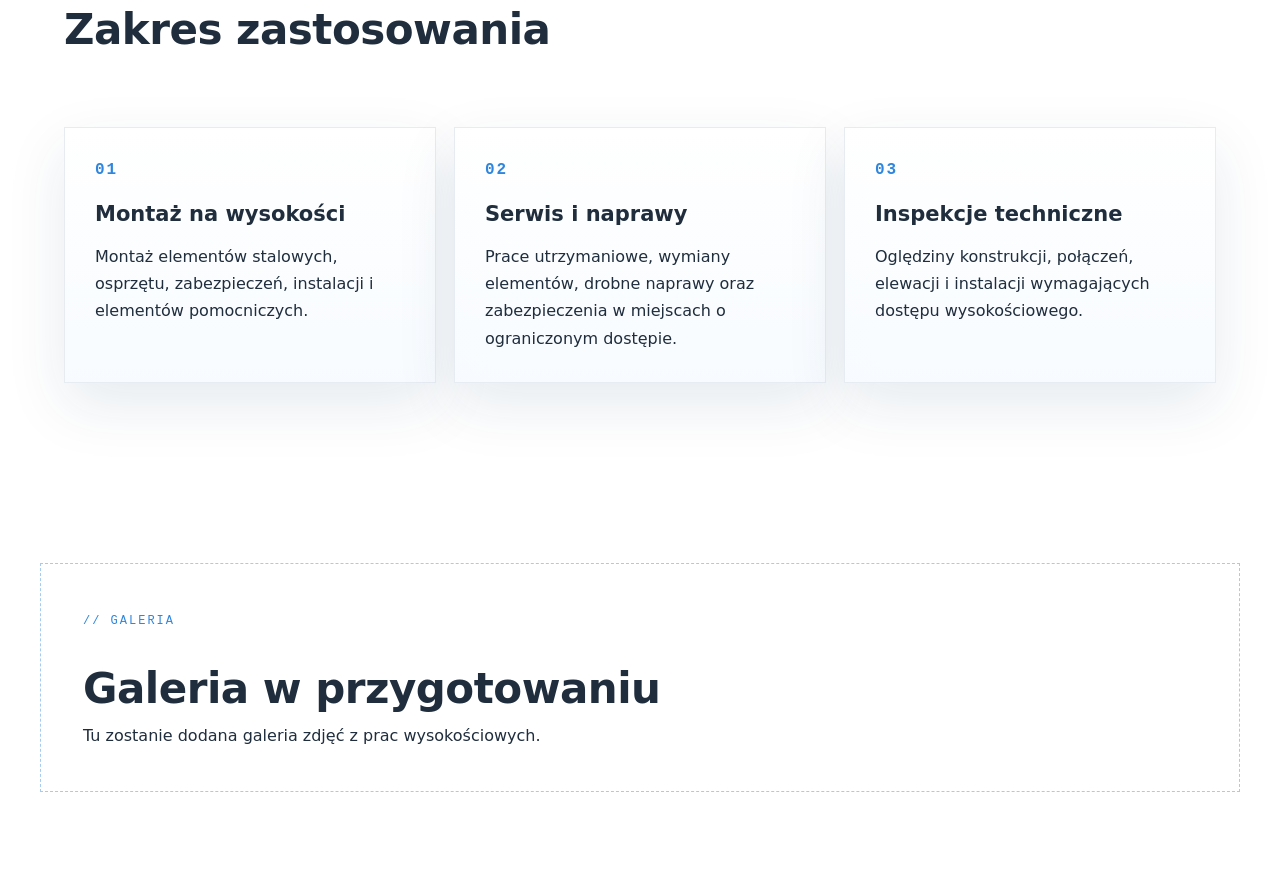
<file: prace-wysokosciowe.html>
<!DOCTYPE html>
<html lang="pl">
<head>
    <meta charset="UTF-8">
    <meta name="viewport" content="width=device-width, initial-scale=1.0">
    <title>Prace wysoko&#347;ciowe - Tensile Polska</title>
    <link rel="stylesheet" href="styles.css">
</head>
<body class="access-page height-page">
    <header class="header">
        <div class="container header-inner">
            <a href="index.html" class="logo"><span class="logo-mark">[ T ]</span><span class="logo-text">TENSILE POLSKA</span></a>
            <nav class="nav"><a href="index.html">Start</a><a href="index.html#oferta">Oferta</a><a href="index.html#kontakt">Kontakt</a></nav>
        </div>
    </header>
    <section class="subpage-hero access-hero height-hero">
        <div class="container">
            <a href="index.html#oferta" class="back-link">&larr; Powr&#243;t do oferty</a>
            <span class="section-tag">// TECHNIKI LINOWE</span>
            <h1 class="hero-title">Prace wysoko&#347;ciowe</h1>
            <p class="hero-subtitle">Techniczny dost&#281;p linowy, monta&#380;, serwis i inspekcje w miejscach trudno dost&#281;pnych.</p>
        </div>
    </section>
    <main>
        <section class="content-section access-intro">
            <div class="container content-grid">
                <div class="content-main">
                    <span class="section-tag">// OPIS</span>
                    <h2 class="section-title">Bezpieczna praca tam, gdzie standardowy dost&#281;p jest ograniczony.</h2>
                    <p class="content-text">Prace wysoko&#347;ciowe realizujemy przy konstrukcjach stalowych, obiektach przemys&#322;owych, elewacjach, instalacjach technicznych i elementach wymagaj&#261;cych dost&#281;pu linowego.</p>
                    <p class="content-text">Techniki linowe pozwalaj&#261; sprawnie dotrze&#263; do trudno dost&#281;pnych miejsc bez rozbudowanego rusztowania. Ka&#380;de zadanie planujemy pod k&#261;tem bezpiecze&#324;stwa, organizacji stanowiska i jako&#347;ci wykonania.</p>
                </div>
                <aside class="access-focus"><img src="images/hero-prace-wysokosciowe.jpg" alt="Prace wysoko&#347;ciowe na konstrukcji stalowej"><div><span>Techniki linowe</span><p>Monta&#380;, serwis i inspekcje w trudno dost&#281;pnych miejscach.</p></div></aside>
            </div>
        </section>
        <section class="access-scope-section">
            <div class="container">
                <div class="section-header"><span class="section-tag">// ZAKRES</span><h2 class="section-title">Zakres zastosowania</h2></div>
                <div class="access-scope-grid">
                    <article><span>01</span><h3>Monta&#380; na wysoko&#347;ci</h3><p>Monta&#380; element&#243;w stalowych, osprz&#281;tu, zabezpiecze&#324;, instalacji i element&#243;w pomocniczych.</p></article>
                    <article><span>02</span><h3>Serwis i naprawy</h3><p>Prace utrzymaniowe, wymiany element&#243;w, drobne naprawy oraz zabezpieczenia w miejscach o ograniczonym dost&#281;pie.</p></article>
                    <article><span>03</span><h3>Inspekcje techniczne</h3><p>Ogl&#281;dziny konstrukcji, po&#322;&#261;cze&#324;, elewacji i instalacji wymagaj&#261;cych dost&#281;pu wysoko&#347;ciowego.</p></article>
                </div>
            </div>
        </section>
        <section class="empty-gallery" id="galeria-wysokosciowe"><div class="container"><span class="section-tag">// GALERIA</span><h2 class="section-title">Galeria w przygotowaniu</h2><p>Tu zostanie dodana galeria zdj&#281;&#263; z prac wysoko&#347;ciowych.</p></div></section>
    </main>
</body>
</html>
</file>
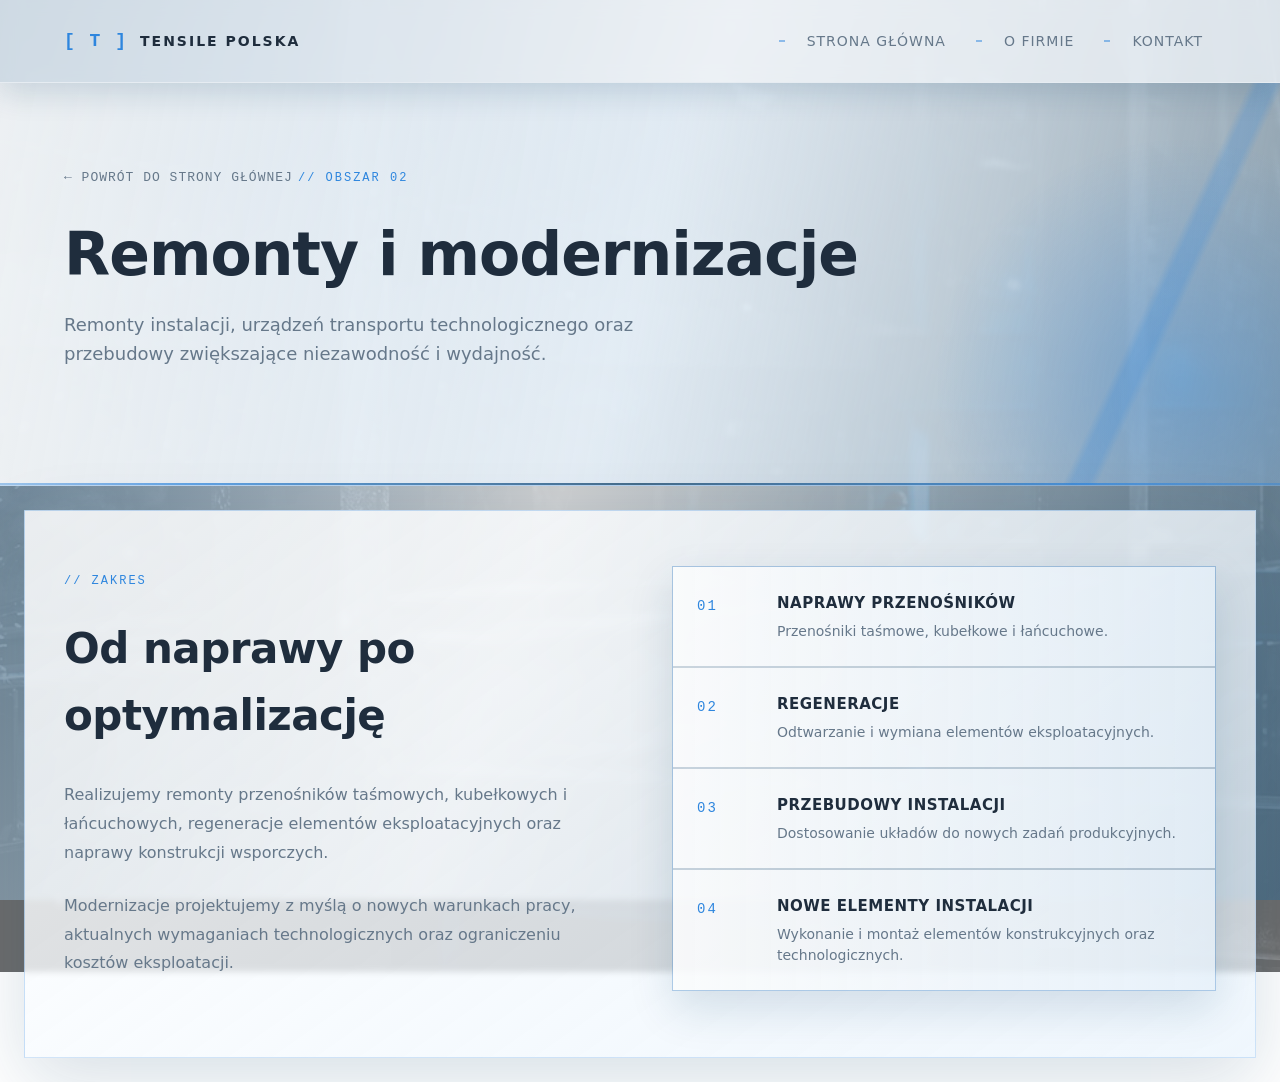
<file: remonty-modernizacje.html>
<!DOCTYPE html>
<html lang="pl">
<head>
    <meta charset="UTF-8">
    <meta name="viewport" content="width=device-width, initial-scale=1.0">
    <title>Remonty i modernizacje - Tensile Polska</title>
    <link rel="stylesheet" href="styles.css">
</head>
<body>
    <header class="header">
        <div class="container header-inner">
            <a href="index.html" class="logo" style="text-decoration:none; color:inherit;">
                <span class="logo-mark">[ T ]</span>
                <span class="logo-text">TENSILE POLSKA</span>
            </a>
            <nav class="nav"><a href="index.html">Strona główna</a><a href="index.html#panel-o-firmie">O firmie</a><a href="index.html#panel-kontakt">Kontakt</a></nav>
        </div>
    </header>

    <section class="subpage-hero">
        <div class="container">
            <a href="index.html" class="back-link">&larr; Powrót do strony głównej</a>
            <span class="section-tag">// OBSZAR 02</span>
            <h1 class="hero-title">Remonty i modernizacje</h1>
            <p class="hero-subtitle">Remonty instalacji, urządzeń transportu technologicznego oraz przebudowy zwiększające niezawodność i wydajność.</p>
        </div>
    </section>

    <section class="content-section">
        <div class="container content-grid">
            <div class="content-main">
                <span class="section-tag">// ZAKRES</span>
                <h2 class="section-title">Od naprawy po optymalizację</h2>
                <p class="content-text">Realizujemy remonty przenośników taśmowych, kubełkowych i łańcuchowych, regeneracje elementów eksploatacyjnych oraz naprawy konstrukcji wsporczych.</p>
                <p class="content-text">Modernizacje projektujemy z myślą o nowych warunkach pracy, aktualnych wymaganiach technologicznych oraz ograniczeniu kosztów eksploatacji.</p>
            </div>
            <div class="content-list">
                <div class="list-item"><span class="list-num">01</span><div><h3 class="list-title">Naprawy przenośników</h3><p class="list-desc">Przenośniki taśmowe, kubełkowe i łańcuchowe.</p></div></div>
                <div class="list-item"><span class="list-num">02</span><div><h3 class="list-title">Regeneracje</h3><p class="list-desc">Odtwarzanie i wymiana elementów eksploatacyjnych.</p></div></div>
                <div class="list-item"><span class="list-num">03</span><div><h3 class="list-title">Przebudowy instalacji</h3><p class="list-desc">Dostosowanie układów do nowych zadań produkcyjnych.</p></div></div>
                <div class="list-item"><span class="list-num">04</span><div><h3 class="list-title">Nowe elementy instalacji</h3><p class="list-desc">Wykonanie i montaż elementów konstrukcyjnych oraz technologicznych.</p></div></div>
            </div>
        </div>
    </section>
</body>
</html>
</file>
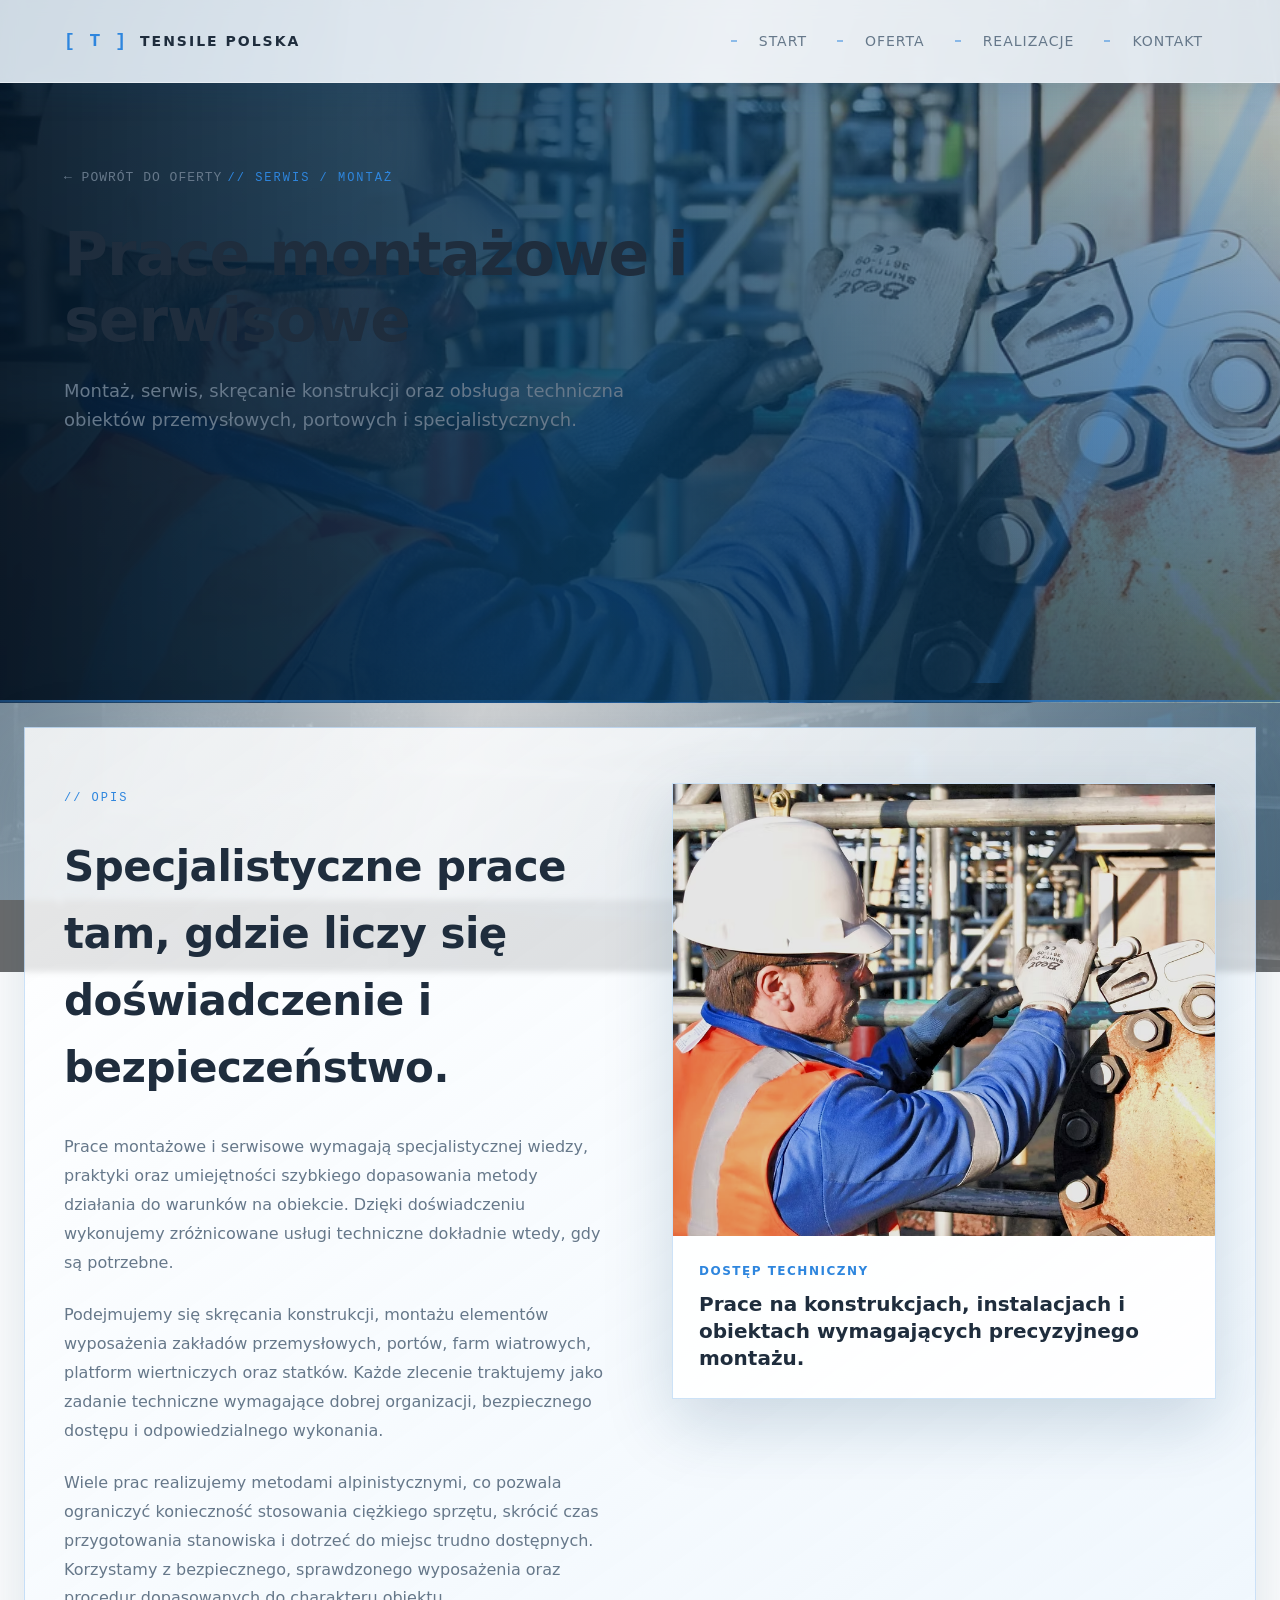
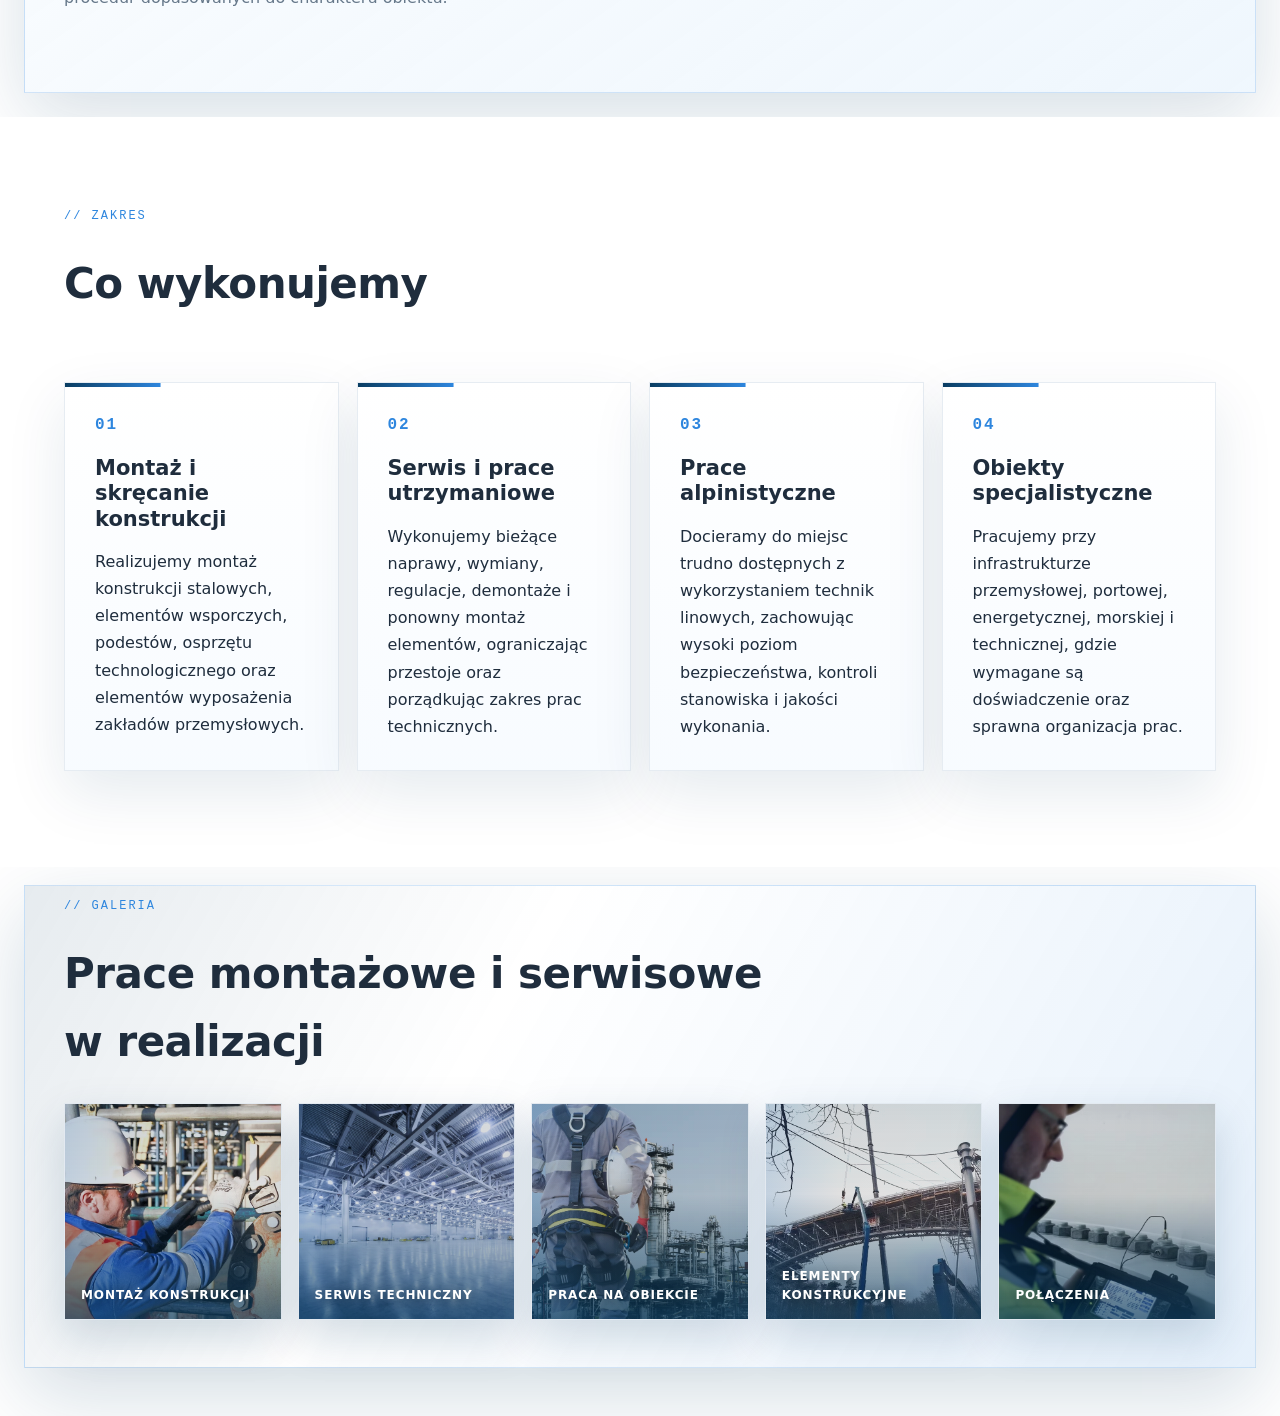
<file: serwis-konstrukcji-prace-montazowe.html>
<!DOCTYPE html>
<html lang="pl">
<head>
    <meta charset="UTF-8">
    <meta name="viewport" content="width=device-width, initial-scale=1.0">
    <title>Prace monta&#380;owe i serwisowe - Tensile Polska</title>
    <link rel="stylesheet" href="styles.css">
</head>
<body class="service-work-page">
    <header class="header">
        <div class="container header-inner">
            <a href="index.html" class="logo">
                <span class="logo-mark">[ T ]</span>
                <span class="logo-text">TENSILE POLSKA</span>
            </a>
            <nav class="nav">
                <a href="index.html">Start</a>
                <a href="index.html#oferta">Oferta</a>
                <a href="index.html#realizacje">Realizacje</a>
                <a href="index.html#kontakt">Kontakt</a>
            </nav>
        </div>
    </header>

    <section class="subpage-hero service-work-hero">
        <div class="container">
            <a href="index.html#oferta" class="back-link">&larr; Powr&#243;t do oferty</a>
            <span class="section-tag">// SERWIS / MONTA&#379;</span>
            <h1 class="hero-title">Prace monta&#380;owe i serwisowe</h1>
            <p class="hero-subtitle">Monta&#380;, serwis, skr&#281;canie konstrukcji oraz obs&#322;uga techniczna obiekt&#243;w przemys&#322;owych, portowych i specjalistycznych.</p>
        </div>
    </section>

    <main>
        <section class="content-section service-work-intro">
            <div class="container content-grid">
                <div class="content-main">
                    <span class="section-tag">// OPIS</span>
                    <h2 class="section-title">Specjalistyczne prace tam, gdzie liczy si&#281; do&#347;wiadczenie i bezpiecze&#324;stwo.</h2>
                    <p class="content-text">Prace monta&#380;owe i serwisowe wymagaj&#261; specjalistycznej wiedzy, praktyki oraz umiej&#281;tno&#347;ci szybkiego dopasowania metody dzia&#322;ania do warunk&#243;w na obiekcie. Dzi&#281;ki do&#347;wiadczeniu wykonujemy zr&#243;&#380;nicowane us&#322;ugi techniczne dok&#322;adnie wtedy, gdy s&#261; potrzebne.</p>
                    <p class="content-text">Podejmujemy si&#281; skr&#281;cania konstrukcji, monta&#380;u element&#243;w wyposa&#380;enia zak&#322;ad&#243;w przemys&#322;owych, port&#243;w, farm wiatrowych, platform wiertniczych oraz statk&#243;w. Ka&#380;de zlecenie traktujemy jako zadanie techniczne wymagaj&#261;ce dobrej organizacji, bezpiecznego dost&#281;pu i odpowiedzialnego wykonania.</p>
                    <p class="content-text">Wiele prac realizujemy metodami alpinistycznymi, co pozwala ograniczy&#263; konieczno&#347;&#263; stosowania ci&#281;&#380;kiego sprz&#281;tu, skr&#243;ci&#263; czas przygotowania stanowiska i dotrze&#263; do miejsc trudno dost&#281;pnych. Korzystamy z bezpiecznego, sprawdzonego wyposa&#380;enia oraz procedur dopasowanych do charakteru obiektu.</p>
                </div>
                <aside class="service-work-focus">
                    <img src="images/serwis-montaz-1.avif" alt="Prace monta&#380;owe i serwisowe na konstrukcji">
                    <div>
                        <span>Dost&#281;p techniczny</span>
                        <p>Prace na konstrukcjach, instalacjach i obiektach wymagaj&#261;cych precyzyjnego monta&#380;u.</p>
                    </div>
                </aside>
            </div>
        </section>

        <section class="service-work-scope-section">
            <div class="container">
                <div class="section-header">
                    <span class="section-tag">// ZAKRES</span>
                    <h2 class="section-title">Co wykonujemy</h2>
                </div>
                <div class="service-work-scope-grid">
                    <article class="service-work-card">
                        <span>01</span>
                        <h3>Monta&#380; i skr&#281;canie konstrukcji</h3>
                        <p>Realizujemy monta&#380; konstrukcji stalowych, element&#243;w wsporczych, podest&#243;w, osprz&#281;tu technologicznego oraz element&#243;w wyposa&#380;enia zak&#322;ad&#243;w przemys&#322;owych.</p>
                    </article>
                    <article class="service-work-card">
                        <span>02</span>
                        <h3>Serwis i prace utrzymaniowe</h3>
                        <p>Wykonujemy bie&#380;&#261;ce naprawy, wymiany, regulacje, demonta&#380;e i ponowny monta&#380; element&#243;w, ograniczaj&#261;c przestoje oraz porz&#261;dkuj&#261;c zakres prac technicznych.</p>
                    </article>
                    <article class="service-work-card">
                        <span>03</span>
                        <h3>Prace alpinistyczne</h3>
                        <p>Docieramy do miejsc trudno dost&#281;pnych z wykorzystaniem technik linowych, zachowuj&#261;c wysoki poziom bezpiecze&#324;stwa, kontroli stanowiska i jako&#347;ci wykonania.</p>
                    </article>
                    <article class="service-work-card">
                        <span>04</span>
                        <h3>Obiekty specjalistyczne</h3>
                        <p>Pracujemy przy infrastrukturze przemys&#322;owej, portowej, energetycznej, morskiej i technicznej, gdzie wymagane s&#261; do&#347;wiadczenie oraz sprawna organizacja prac.</p>
                    </article>
                </div>
            </div>
        </section>

        <section class="service-gallery service-work-gallery" id="galeria-serwis-montaz">
            <div class="container">
                <div class="section-header">
                    <span class="section-tag">// GALERIA</span>
                    <h2 class="section-title">Prace monta&#380;owe i serwisowe w realizacji</h2>
                </div>
                <div class="gallery-grid">
                    <a class="gallery-link" href="#serwis-montaz-zdjecie-1">
                        <figure class="gallery-item">
                            <img src="images/serwis-montaz-1.avif" alt="Prace monta&#380;owe na konstrukcji" loading="lazy">
                            <figcaption>Monta&#380; konstrukcji</figcaption>
                        </figure>
                    </a>
                    <a class="gallery-link" href="#serwis-montaz-zdjecie-2">
                        <figure class="gallery-item">
                            <img src="images/serwis-montaz-2.avif" alt="Serwis elementu przemys&#322;owego" loading="lazy">
                            <figcaption>Serwis techniczny</figcaption>
                        </figure>
                    </a>
                    <a class="gallery-link" href="#serwis-montaz-zdjecie-3">
                        <figure class="gallery-item">
                            <img src="images/serwis-montaz-3.avif" alt="Prace na obiekcie przemys&#322;owym" loading="lazy">
                            <figcaption>Praca na obiekcie</figcaption>
                        </figure>
                    </a>
                    <a class="gallery-link" href="#serwis-montaz-zdjecie-4">
                        <figure class="gallery-item">
                            <img src="images/serwis-montaz-4.avif" alt="Elementy konstrukcyjne i monta&#380;" loading="lazy">
                            <figcaption>Elementy konstrukcyjne</figcaption>
                        </figure>
                    </a>
                    <a class="gallery-link" href="#serwis-montaz-zdjecie-5">
                        <figure class="gallery-item">
                            <img src="images/serwis-montaz-5.avif" alt="Monta&#380; po&#322;&#261;cze&#324; konstrukcyjnych" loading="lazy">
                            <figcaption>Po&#322;&#261;czenia</figcaption>
                        </figure>
                    </a>
                </div>
            </div>
        </section>
    </main>

    <div class="image-preview" id="serwis-montaz-zdjecie-1">
        <a href="#galeria-serwis-montaz" class="image-preview-backdrop" aria-label="Zamknij podgl&#261;d"></a>
        <div class="image-preview-window"><a href="#galeria-serwis-montaz" class="image-preview-close" aria-label="Zamknij podgl&#261;d">&times;</a><img src="images/serwis-montaz-1.avif" alt="Prace monta&#380;owe na konstrukcji"></div>
    </div>
    <div class="image-preview" id="serwis-montaz-zdjecie-2">
        <a href="#galeria-serwis-montaz" class="image-preview-backdrop" aria-label="Zamknij podgl&#261;d"></a>
        <div class="image-preview-window"><a href="#galeria-serwis-montaz" class="image-preview-close" aria-label="Zamknij podgl&#261;d">&times;</a><img src="images/serwis-montaz-2.avif" alt="Serwis elementu przemys&#322;owego"></div>
    </div>
    <div class="image-preview" id="serwis-montaz-zdjecie-3">
        <a href="#galeria-serwis-montaz" class="image-preview-backdrop" aria-label="Zamknij podgl&#261;d"></a>
        <div class="image-preview-window"><a href="#galeria-serwis-montaz" class="image-preview-close" aria-label="Zamknij podgl&#261;d">&times;</a><img src="images/serwis-montaz-3.avif" alt="Prace na obiekcie przemys&#322;owym"></div>
    </div>
    <div class="image-preview" id="serwis-montaz-zdjecie-4">
        <a href="#galeria-serwis-montaz" class="image-preview-backdrop" aria-label="Zamknij podgl&#261;d"></a>
        <div class="image-preview-window"><a href="#galeria-serwis-montaz" class="image-preview-close" aria-label="Zamknij podgl&#261;d">&times;</a><img src="images/serwis-montaz-4.avif" alt="Elementy konstrukcyjne i monta&#380;"></div>
    </div>
    <div class="image-preview" id="serwis-montaz-zdjecie-5">
        <a href="#galeria-serwis-montaz" class="image-preview-backdrop" aria-label="Zamknij podgl&#261;d"></a>
        <div class="image-preview-window"><a href="#galeria-serwis-montaz" class="image-preview-close" aria-label="Zamknij podgl&#261;d">&times;</a><img src="images/serwis-montaz-5.avif" alt="Monta&#380; po&#322;&#261;cze&#324; konstrukcyjnych"></div>
    </div>
</body>
</html>
</file>
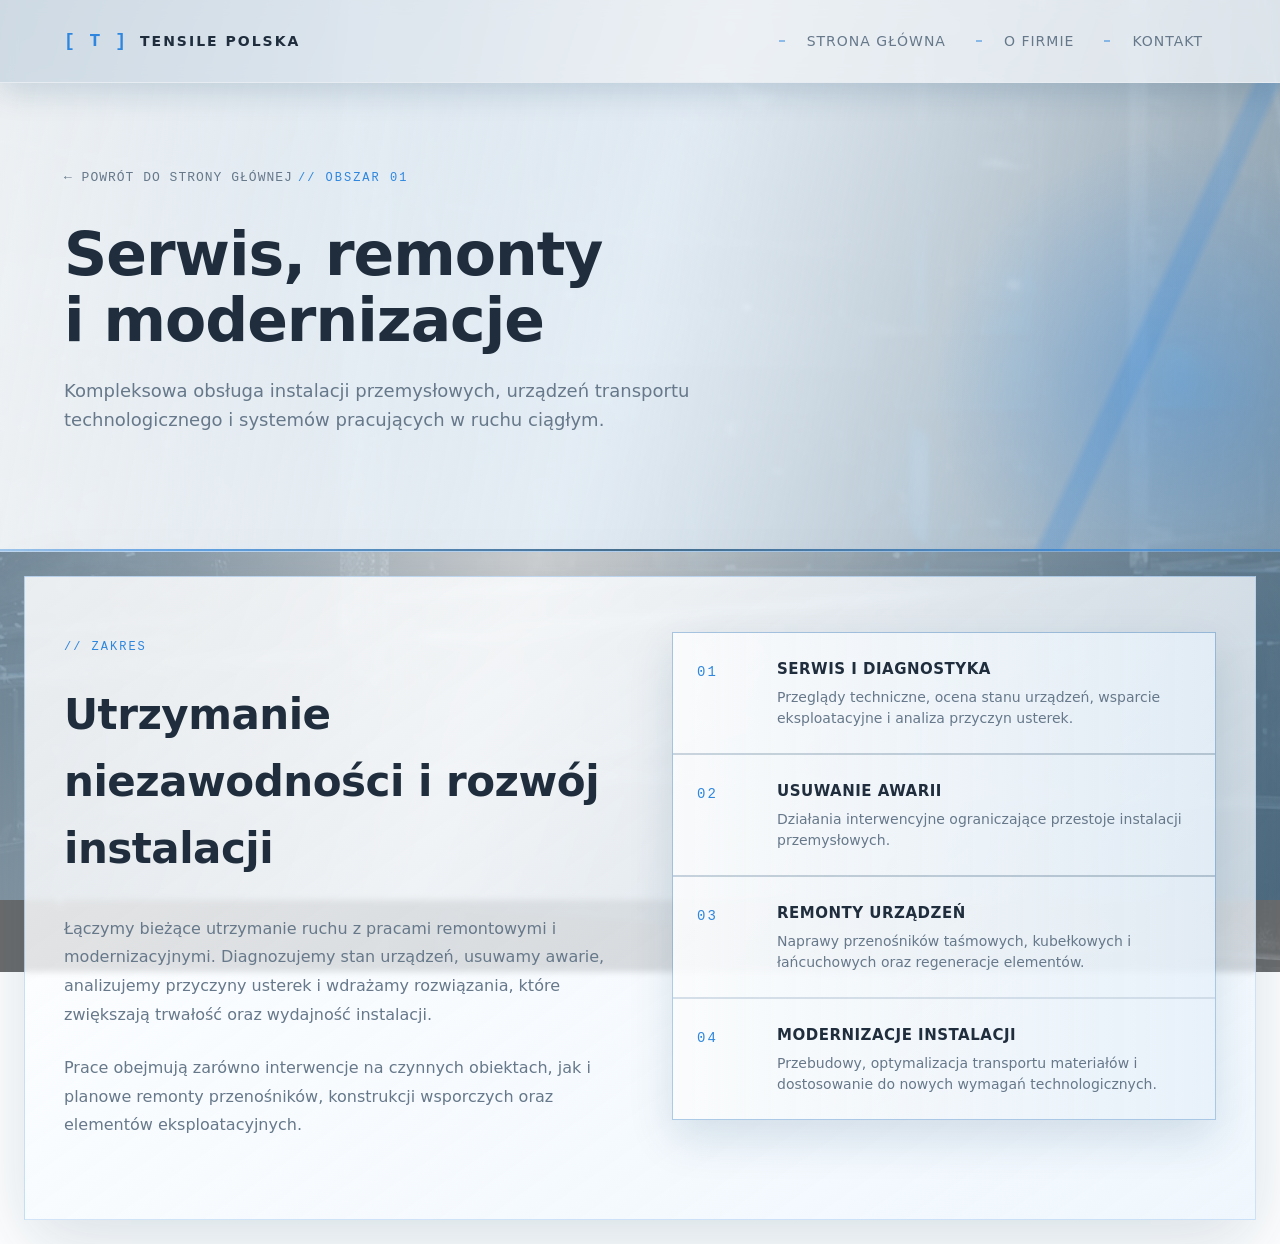
<file: serwis-remonty-modernizacje.html>
<!DOCTYPE html>
<html lang="pl">
<head>
    <meta charset="UTF-8">
    <meta name="viewport" content="width=device-width, initial-scale=1.0">
    <title>Serwis, remonty i modernizacje - Tensile Polska</title>
    <link rel="stylesheet" href="styles.css">
</head>
<body>
    <header class="header">
        <div class="container header-inner">
            <a href="index.html" class="logo" style="text-decoration:none; color:inherit;">
                <span class="logo-mark">[ T ]</span>
                <span class="logo-text">TENSILE POLSKA</span>
            </a>
            <nav class="nav"><a href="index.html">Strona główna</a><a href="index.html#panel-o-firmie">O firmie</a><a href="index.html#panel-kontakt">Kontakt</a></nav>
        </div>
    </header>

    <section class="subpage-hero">
        <div class="container">
            <a href="index.html" class="back-link">&larr; Powrót do strony głównej</a>
            <span class="section-tag">// OBSZAR 01</span>
            <h1 class="hero-title">Serwis, remonty<br>i modernizacje</h1>
            <p class="hero-subtitle">Kompleksowa obsługa instalacji przemysłowych, urządzeń transportu technologicznego i systemów pracujących w ruchu ciągłym.</p>
        </div>
    </section>

    <section class="content-section">
        <div class="container content-grid">
            <div class="content-main">
                <span class="section-tag">// ZAKRES</span>
                <h2 class="section-title">Utrzymanie niezawodności i rozwój instalacji</h2>
                <p class="content-text">Łączymy bieżące utrzymanie ruchu z pracami remontowymi i modernizacyjnymi. Diagnozujemy stan urządzeń, usuwamy awarie, analizujemy przyczyny usterek i wdrażamy rozwiązania, które zwiększają trwałość oraz wydajność instalacji.</p>
                <p class="content-text">Prace obejmują zarówno interwencje na czynnych obiektach, jak i planowe remonty przenośników, konstrukcji wsporczych oraz elementów eksploatacyjnych.</p>
            </div>
            <div class="content-list">
                <div class="list-item"><span class="list-num">01</span><div><h3 class="list-title">Serwis i diagnostyka</h3><p class="list-desc">Przeglądy techniczne, ocena stanu urządzeń, wsparcie eksploatacyjne i analiza przyczyn usterek.</p></div></div>
                <div class="list-item"><span class="list-num">02</span><div><h3 class="list-title">Usuwanie awarii</h3><p class="list-desc">Działania interwencyjne ograniczające przestoje instalacji przemysłowych.</p></div></div>
                <div class="list-item"><span class="list-num">03</span><div><h3 class="list-title">Remonty urządzeń</h3><p class="list-desc">Naprawy przenośników taśmowych, kubełkowych i łańcuchowych oraz regeneracje elementów.</p></div></div>
                <div class="list-item"><span class="list-num">04</span><div><h3 class="list-title">Modernizacje instalacji</h3><p class="list-desc">Przebudowy, optymalizacja transportu materiałów i dostosowanie do nowych wymagań technologicznych.</p></div></div>
            </div>
        </div>
    </section>
</body>
</html>
</file>
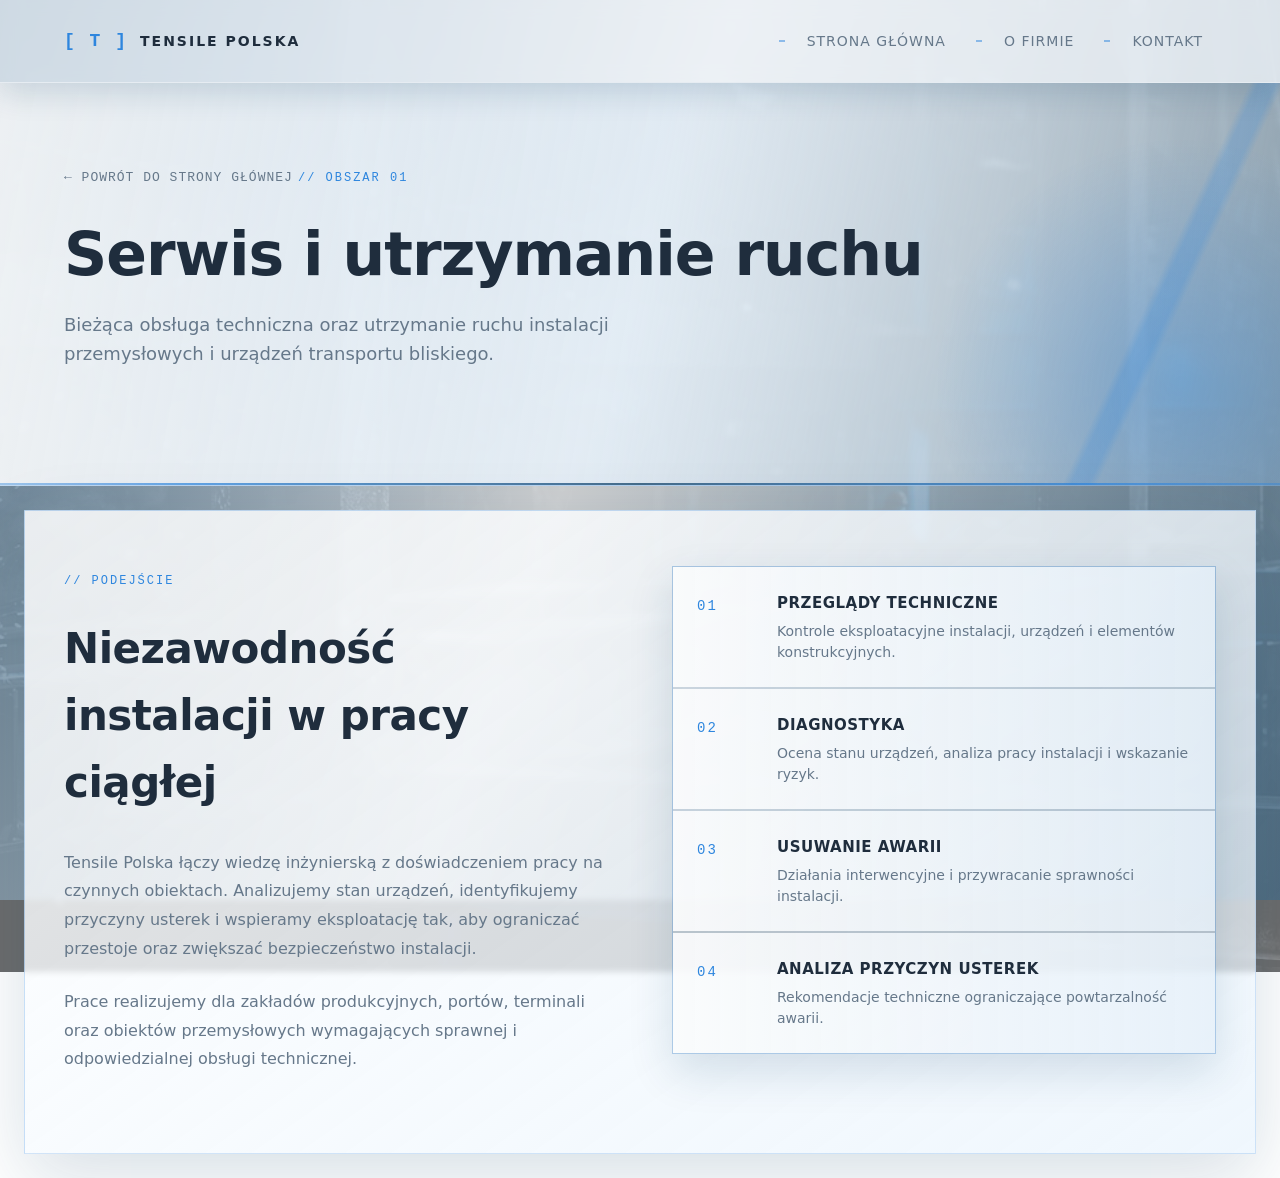
<file: serwis-utrzymanie-ruchu.html>
<!DOCTYPE html>
<html lang="pl">
<head>
    <meta charset="UTF-8">
    <meta name="viewport" content="width=device-width, initial-scale=1.0">
    <title>Serwis i utrzymanie ruchu - Tensile Polska</title>
    <link rel="stylesheet" href="styles.css">
</head>
<body>
    <header class="header">
        <div class="container header-inner">
            <a href="index.html" class="logo" style="text-decoration:none; color:inherit;">
                <span class="logo-mark">[ T ]</span>
                <span class="logo-text">TENSILE POLSKA</span>
            </a>
            <nav class="nav"><a href="index.html">Strona główna</a><a href="index.html#panel-o-firmie">O firmie</a><a href="index.html#panel-kontakt">Kontakt</a></nav>
        </div>
    </header>

    <section class="subpage-hero">
        <div class="container">
            <a href="index.html" class="back-link">&larr; Powrót do strony głównej</a>
            <span class="section-tag">// OBSZAR 01</span>
            <h1 class="hero-title">Serwis i utrzymanie ruchu</h1>
            <p class="hero-subtitle">Bieżąca obsługa techniczna oraz utrzymanie ruchu instalacji przemysłowych i urządzeń transportu bliskiego.</p>
        </div>
    </section>

    <section class="content-section">
        <div class="container content-grid">
            <div class="content-main">
                <span class="section-tag">// PODEJŚCIE</span>
                <h2 class="section-title">Niezawodność instalacji w pracy ciągłej</h2>
                <p class="content-text">Tensile Polska łączy wiedzę inżynierską z doświadczeniem pracy na czynnych obiektach. Analizujemy stan urządzeń, identyfikujemy przyczyny usterek i wspieramy eksploatację tak, aby ograniczać przestoje oraz zwiększać bezpieczeństwo instalacji.</p>
                <p class="content-text">Prace realizujemy dla zakładów produkcyjnych, portów, terminali oraz obiektów przemysłowych wymagających sprawnej i odpowiedzialnej obsługi technicznej.</p>
            </div>
            <div class="content-list">
                <div class="list-item"><span class="list-num">01</span><div><h3 class="list-title">Przeglądy techniczne</h3><p class="list-desc">Kontrole eksploatacyjne instalacji, urządzeń i elementów konstrukcyjnych.</p></div></div>
                <div class="list-item"><span class="list-num">02</span><div><h3 class="list-title">Diagnostyka</h3><p class="list-desc">Ocena stanu urządzeń, analiza pracy instalacji i wskazanie ryzyk.</p></div></div>
                <div class="list-item"><span class="list-num">03</span><div><h3 class="list-title">Usuwanie awarii</h3><p class="list-desc">Działania interwencyjne i przywracanie sprawności instalacji.</p></div></div>
                <div class="list-item"><span class="list-num">04</span><div><h3 class="list-title">Analiza przyczyn usterek</h3><p class="list-desc">Rekomendacje techniczne ograniczające powtarzalność awarii.</p></div></div>
            </div>
        </div>
    </section>
</body>
</html>
</file>
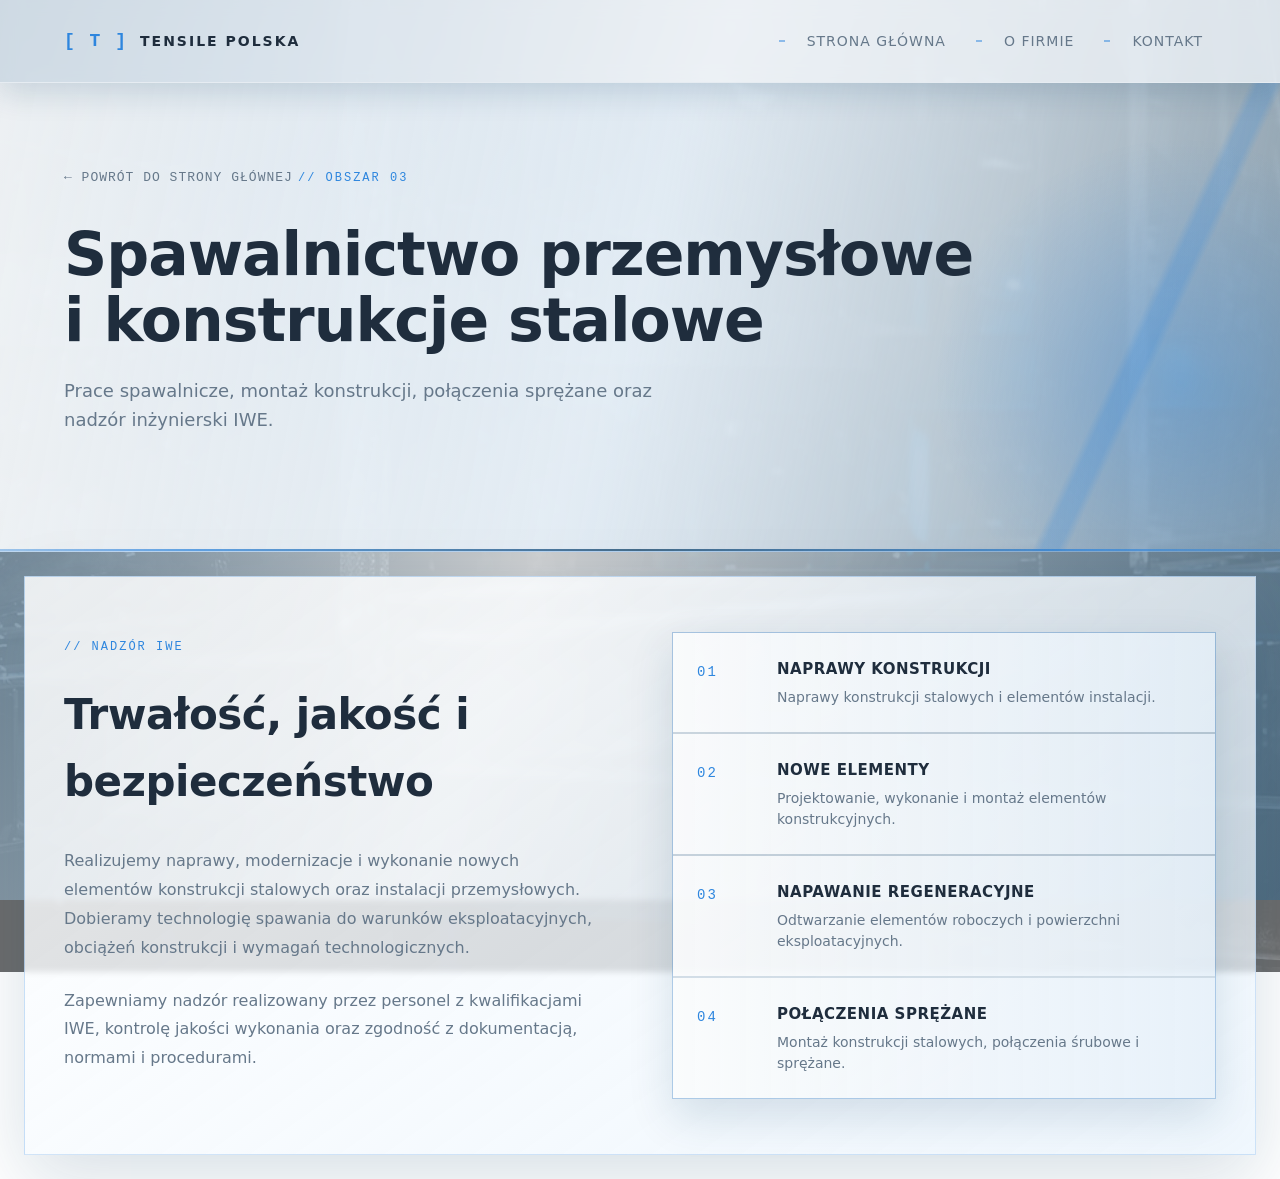
<file: spawalnictwo-konstrukcje.html>
<!DOCTYPE html>
<html lang="pl">
<head>
    <meta charset="UTF-8">
    <meta name="viewport" content="width=device-width, initial-scale=1.0">
    <title>Spawalnictwo i konstrukcje - Tensile Polska</title>
    <link rel="stylesheet" href="styles.css">
</head>
<body>
    <header class="header">
        <div class="container header-inner">
            <a href="index.html" class="logo" style="text-decoration:none; color:inherit;"><span class="logo-mark">[ T ]</span><span class="logo-text">TENSILE POLSKA</span></a>
            <nav class="nav"><a href="index.html">Strona główna</a><a href="index.html#panel-o-firmie">O firmie</a><a href="index.html#panel-kontakt">Kontakt</a></nav>
        </div>
    </header>

    <section class="subpage-hero">
        <div class="container">
            <a href="index.html" class="back-link">&larr; Powrót do strony głównej</a>
            <span class="section-tag">// OBSZAR 03</span>
            <h1 class="hero-title">Spawalnictwo przemysłowe<br>i konstrukcje stalowe</h1>
            <p class="hero-subtitle">Prace spawalnicze, montaż konstrukcji, połączenia sprężane oraz nadzór inżynierski IWE.</p>
        </div>
    </section>

    <section class="content-section">
        <div class="container content-grid">
            <div class="content-main">
                <span class="section-tag">// NADZÓR IWE</span>
                <h2 class="section-title">Trwałość, jakość i bezpieczeństwo</h2>
                <p class="content-text">Realizujemy naprawy, modernizacje i wykonanie nowych elementów konstrukcji stalowych oraz instalacji przemysłowych. Dobieramy technologię spawania do warunków eksploatacyjnych, obciążeń konstrukcji i wymagań technologicznych.</p>
                <p class="content-text">Zapewniamy nadzór realizowany przez personel z kwalifikacjami IWE, kontrolę jakości wykonania oraz zgodność z dokumentacją, normami i procedurami.</p>
            </div>
            <div class="content-list">
                <div class="list-item"><span class="list-num">01</span><div><h3 class="list-title">Naprawy konstrukcji</h3><p class="list-desc">Naprawy konstrukcji stalowych i elementów instalacji.</p></div></div>
                <div class="list-item"><span class="list-num">02</span><div><h3 class="list-title">Nowe elementy</h3><p class="list-desc">Projektowanie, wykonanie i montaż elementów konstrukcyjnych.</p></div></div>
                <div class="list-item"><span class="list-num">03</span><div><h3 class="list-title">Napawanie regeneracyjne</h3><p class="list-desc">Odtwarzanie elementów roboczych i powierzchni eksploatacyjnych.</p></div></div>
                <div class="list-item"><span class="list-num">04</span><div><h3 class="list-title">Połączenia sprężane</h3><p class="list-desc">Montaż konstrukcji stalowych, połączenia śrubowe i sprężane.</p></div></div>
            </div>
        </div>
    </section>
</body>
</html>
</file>
<file: styles.css>
/* ==========================================================
   USŁUGI TECHNICZNE — Strona główna
   Styl: techniczny, profesjonalny, industrialny
   ========================================================== */

/* RESET */
* {
    margin: 0;
    padding: 0;
    box-sizing: border-box;
}

:root {
    --bg-dark: #ffffff;
    --bg-panel: #ffffff;
    --bg-elevated: #f7fbff;
    --surface-white: #ffffff;
    --border: #e6ecf2;
    --border-strong: #0a3d62;
    --text: #1f2d3d;
    --text-muted: #66788a;
    --accent: #2e86de;
    --accent-strong: #0a3d62;
    --accent-soft: rgba(46, 134, 222, 0.14);
}

html {
    scroll-behavior: smooth;
}

body > * {
    position: relative;
    z-index: 1;
}

body {
    font-family: 'Open Sans', 'Lato', 'Segoe UI', system-ui, -apple-system, sans-serif;
    background-color: var(--bg-dark);
    color: var(--text);
    line-height: 1.6;
    min-height: 100vh;
}

body:not(.home) {
    position: relative;
    isolation: isolate;
    background-color: transparent;
    overflow-x: hidden;
}

body:not(.home)::before {
    content: '';
    position: fixed;
    inset: -8% -12%;
    z-index: -2;
    background-image: url("images/industrial-background.jpg");
    background-size: cover;
    background-position: center;
    filter: grayscale(0.05) hue-rotate(205deg) saturate(1.08) contrast(1.16) brightness(0.66);
    opacity: 0.58;
    animation: subpageBackgroundDrift 28s ease-in-out infinite alternate;
    will-change: transform;
}

body:not(.home)::after {
    content: '';
    position: fixed;
    inset: 0;
    z-index: -1;
    pointer-events: none;
    background:
        linear-gradient(110deg, rgba(10, 61, 98, 0.54), rgba(255, 255, 255, 0.52) 46%, rgba(10, 61, 98, 0.46)),
        radial-gradient(circle at 18% 18%, rgba(46, 134, 222, 0.28), transparent 34%),
        radial-gradient(circle at 82% 72%, rgba(10, 61, 98, 0.24), transparent 38%),
        rgba(232, 242, 252, 0.34);
}

.container {
    max-width: 1200px;
    margin: 0 auto;
    padding: 0 24px;
}

/* HEADER */
.header {
    border-bottom: 1px solid var(--border);
    background-color: rgba(255, 255, 255, 0.9);
    backdrop-filter: blur(8px);
    position: sticky;
    top: 0;
    z-index: 50;
}

body:not(.home) .header {
    background-color: rgba(245, 250, 255, 0.78);
    box-shadow: 0 10px 30px rgba(10, 61, 98, 0.16);
}

.header-inner {
    display: flex;
    align-items: center;
    justify-content: space-between;
    padding: 20px 24px;
}

.logo {
    display: flex;
    align-items: center;
    gap: 12px;
    font-weight: 700;
    letter-spacing: 2px;
}

.logo-mark {
    color: var(--accent);
    font-family: 'Courier New', monospace;
    font-size: 18px;
}

.logo-text {
    font-size: 14px;
}

.nav {
    display: flex;
    gap: 32px;
}

.nav a {
    color: var(--text-muted);
    text-decoration: none;
    font-size: 14px;
    text-transform: uppercase;
    letter-spacing: 1px;
    transition: color 0.2s;
    position: relative;
}

.nav a:hover {
    color: var(--text);
}

.nav a::before {
    content: '';
    position: absolute;
    left: -16px;
    top: 50%;
    width: 6px;
    height: 1px;
    background: var(--accent);
    transform: translateY(-50%);
}

/* HERO */
.hero {
    padding: 100px 0 80px;
    border-bottom: 1px solid var(--border);
    position: relative;
    overflow: hidden;
}

.hero::before {
    content: '';
    position: absolute;
    top: 0;
    right: -200px;
    width: 600px;
    height: 600px;
    background: radial-gradient(circle, var(--accent-soft) 0%, transparent 60%);
    pointer-events: none;
}

.hero-tag,
.section-tag {
    display: inline-block;
    color: var(--accent);
    font-family: 'Courier New', monospace;
    font-size: 12px;
    letter-spacing: 2px;
    margin-bottom: 24px;
    text-transform: uppercase;
}

.hero-title {
    font-size: clamp(36px, 5vw, 60px);
    font-weight: 700;
    line-height: 1.1;
    letter-spacing: -1px;
    margin-bottom: 24px;
}

.hero-subtitle {
    font-size: 18px;
    color: var(--text-muted);
    max-width: 640px;
    margin-bottom: 56px;
}

.hero-meta {
    display: flex;
    gap: 48px;
    flex-wrap: wrap;
    border-top: 1px solid var(--border);
    padding-top: 32px;
}

.meta-item {
    display: flex;
    flex-direction: column;
    gap: 4px;
}

.meta-num {
    font-family: 'Courier New', monospace;
    color: var(--accent);
    font-size: 14px;
}

.meta-label {
    font-size: 14px;
    text-transform: uppercase;
    letter-spacing: 1px;
    color: var(--text-muted);
}

/* SERVICES SECTION */
.services {
    padding: 100px 0;
}

.section-header {
    margin-bottom: 64px;
    max-width: 720px;
}

.section-title {
    font-size: clamp(28px, 3.5vw, 42px);
    font-weight: 700;
    letter-spacing: -0.5px;
}

.hero-title,
.section-title,
.cta-title,
.list-title,
.tile-title {
    font-family: 'Montserrat', 'Poppins', 'Segoe UI', system-ui, -apple-system, sans-serif;
}

/* TILES GRID */
.tiles {
    display: grid;
    grid-template-columns: repeat(auto-fit, minmax(280px, 1fr));
    gap: 24px;
}

.tile {
    background-color: var(--bg-panel);
    border: 1px solid var(--border);
    padding: 32px;
    text-decoration: none;
    color: var(--text);
    display: flex;
    flex-direction: column;
    position: relative;
    transition: all 0.25s ease;
    overflow: hidden;
    min-height: 320px;
}

.tile::before {
    content: '';
    position: absolute;
    top: 0;
    left: 0;
    width: 100%;
    height: 2px;
    background: var(--border-strong);
    transition: background 0.25s ease;
}

.tile::after {
    content: '';
    position: absolute;
    top: 16px;
    right: 16px;
    width: 8px;
    height: 8px;
    border-top: 1px solid var(--border-strong);
    border-right: 1px solid var(--border-strong);
    transition: border-color 0.25s ease;
}

.tile:hover {
    background-color: var(--bg-elevated);
    border-color: var(--accent);
    transform: translateY(-4px);
    box-shadow: 0 12px 32px rgba(10, 61, 98, 0.14);
}

.tile:hover::before {
    background: var(--accent);
}

.tile:hover::after {
    border-color: var(--accent);
}

.tile:hover .tile-icon {
    color: var(--accent);
    transform: scale(1.05);
}

.tile:hover .tile-arrow {
    color: var(--accent);
    transform: translateX(4px);
}

.tile-num {
    font-family: 'Courier New', monospace;
    color: var(--text-muted);
    font-size: 12px;
    letter-spacing: 2px;
    margin-bottom: 24px;
}

.tile-icon {
    width: 56px;
    height: 56px;
    color: var(--text-muted);
    margin-bottom: 24px;
    transition: all 0.25s ease;
}

.tile-icon svg {
    width: 100%;
    height: 100%;
}

.tile-title {
    font-size: 18px;
    font-weight: 700;
    margin-bottom: 12px;
    text-transform: uppercase;
    letter-spacing: 0.5px;
    line-height: 1.3;
}

.tile-desc {
    color: var(--text-muted);
    font-size: 14px;
    line-height: 1.6;
    margin-bottom: 24px;
    flex-grow: 1;
}

.tile-arrow {
    font-size: 13px;
    color: var(--text-muted);
    text-transform: uppercase;
    letter-spacing: 1px;
    transition: all 0.25s ease;
    display: inline-block;
}

/* CTA SECTION */
.cta {
    padding: 80px 0;
    border-top: 1px solid var(--border);
    background-color: var(--bg-panel);
}

.cta-inner {
    display: grid;
    grid-template-columns: 1fr 1fr;
    gap: 64px;
    align-items: center;
}

.cta-title {
    font-size: clamp(24px, 3vw, 36px);
    font-weight: 700;
    margin-bottom: 16px;
    letter-spacing: -0.5px;
}

.cta-text {
    color: var(--text-muted);
    font-size: 16px;
}

.cta-info {
    display: flex;
    flex-direction: column;
    gap: 16px;
}

.info-row {
    display: grid;
    grid-template-columns: 80px 1fr;
    gap: 16px;
    padding: 16px 0;
    border-bottom: 1px solid var(--border);
    font-size: 15px;
}

.info-label {
    color: var(--accent);
    font-family: 'Courier New', monospace;
    font-size: 12px;
    letter-spacing: 2px;
    align-self: center;
}

/* FOOTER */
.footer {
    padding: 24px 0;
    border-top: 1px solid var(--border);
    background-color: var(--bg-dark);
}

.footer-inner {
    display: flex;
    justify-content: space-between;
    align-items: center;
    color: var(--text-muted);
    font-size: 13px;
}

.footer-meta {
    font-family: 'Courier New', monospace;
    letter-spacing: 1px;
}

.footer-meta::before {
    content: '●';
    color: var(--accent);
    margin-right: 8px;
    animation: pulse 2s infinite;
}

@keyframes pulse {
    0%, 100% { opacity: 1; }
    50% { opacity: 0.4; }
}

/* HOME — LOGO + KAFELKI */
body.home {
    display: flex;
    align-items: center;
    justify-content: center;
    min-height: 100vh;
    padding: 108px 24px 60px;
    position: relative;
    isolation: isolate;
    overflow-x: hidden;
}

.home-header {
    position: fixed;
    left: 0;
    right: 0;
    top: 0;
    background: rgba(255, 255, 255, 0.78);
    box-shadow: 0 14px 42px rgba(10, 61, 98, 0.12);
}

.home-header .nav a,
body:not(.home) .nav a {
    padding: 9px 12px;
    border: 1px solid transparent;
}

.home-header .nav a:hover,
body:not(.home) .nav a:hover {
    border-color: rgba(46, 134, 222, 0.28);
    background: rgba(46, 134, 222, 0.08);
}

.info-panel {
    position: fixed;
    inset: 0;
    z-index: 90;
    opacity: 0;
    pointer-events: none;
    transition: opacity 0.25s ease;
}

.info-panel:target {
    opacity: 1;
    pointer-events: auto;
}

.panel-backdrop {
    position: absolute;
    inset: 0;
    background: rgba(10, 61, 98, 0.38);
    backdrop-filter: blur(5px);
}

.panel-card {
    position: absolute;
    top: 50%;
    left: 50%;
    width: min(920px, calc(100vw - 48px));
    max-height: min(760px, calc(100vh - 96px));
    overflow: auto;
    padding: 42px;
    border: 1px solid rgba(46, 134, 222, 0.34);
    background:
        linear-gradient(145deg, rgba(255, 255, 255, 0.96), rgba(226, 240, 252, 0.9)),
        rgba(255, 255, 255, 0.92);
    box-shadow:
        0 34px 90px rgba(10, 61, 98, 0.34),
        0 0 0 1px rgba(255, 255, 255, 0.74) inset;
    transform: translate(-50%, -44%) scale(0.96);
    transition: transform 0.36s cubic-bezier(0.2, 0.8, 0.2, 1);
}

.info-panel:target .panel-card {
    transform: translate(-50%, -50%) scale(1);
}

.panel-card::before {
    content: '';
    position: absolute;
    left: 0;
    right: 0;
    top: 0;
    height: 3px;
    background: linear-gradient(90deg, var(--accent-strong), var(--accent));
}

.info-panel h2 {
    color: var(--accent-strong);
    font-family: 'Montserrat', 'Poppins', 'Segoe UI', system-ui, sans-serif;
    margin-bottom: 18px;
}

.info-panel p {
    color: var(--text-muted);
    line-height: 1.75;
    margin-bottom: 14px;
}

.info-panel strong {
    display: block;
    margin-top: 18px;
    color: var(--accent-strong);
    font-size: 17px;
}

.panel-columns,
.contact-layout {
    display: grid;
    grid-template-columns: 1.15fr 0.85fr;
    gap: 28px;
    align-items: start;
}

.panel-highlight {
    padding: 24px;
    border-left: 4px solid var(--accent);
    background: rgba(10, 61, 98, 0.08);
}

.panel-highlight span {
    display: block;
    margin-top: 14px;
    color: var(--accent);
    font-size: 12px;
    font-weight: 800;
    letter-spacing: 1px;
    text-transform: uppercase;
}

.panel-close {
    position: absolute;
    top: 14px;
    right: 16px;
    color: var(--accent-strong);
    text-decoration: none;
    font-size: 28px;
    line-height: 1;
}

.contact-panel .contact-grid {
    grid-template-columns: 1fr;
}

.contact-form {
    display: grid;
    gap: 14px;
}

.contact-form label {
    display: grid;
    gap: 7px;
    color: var(--accent-strong);
    font-size: 12px;
    font-weight: 800;
    letter-spacing: 0.8px;
    text-transform: uppercase;
}

.contact-form input,
.contact-form textarea {
    width: 100%;
    border: 1px solid rgba(46, 134, 222, 0.28);
    background: rgba(255, 255, 255, 0.82);
    color: var(--text);
    font: inherit;
    padding: 12px 13px;
    outline: none;
    transition: border-color 0.2s ease, box-shadow 0.2s ease;
}

.contact-form input:focus,
.contact-form textarea:focus {
    border-color: var(--accent);
    box-shadow: 0 0 0 3px rgba(46, 134, 222, 0.12);
}

.contact-form button {
    justify-self: start;
    border: 0;
    background: var(--accent-strong);
    color: #ffffff;
    padding: 13px 18px;
    font-weight: 800;
    letter-spacing: 1px;
    text-transform: uppercase;
    cursor: pointer;
    transition: background 0.2s ease, transform 0.2s ease;
}

.contact-form button:hover {
    background: var(--accent);
    transform: translateY(-2px);
}

@media (max-width: 760px) {
    .panel-card {
        width: calc(100vw - 28px);
        max-height: calc(100vh - 72px);
        padding: 30px 22px;
    }

    .panel-columns,
    .contact-layout {
        grid-template-columns: 1fr;
    }
}

body.home::before {
    content: '';
    position: fixed;
    inset: -6% -12%;
    z-index: -2;
    background-image: url("images/industrial-background.jpg");
    background-size: cover;
    background-position: center;
    filter: grayscale(0.1) hue-rotate(205deg) saturate(1.05) contrast(1.12) brightness(0.82);
    opacity: 0.5;
    animation: backgroundDrift 28s ease-in-out infinite alternate;
    will-change: transform;
}

body.home::after {
    content: '';
    position: fixed;
    inset: 0;
    z-index: -1;
    background:
        linear-gradient(90deg, rgba(10, 61, 98, 0.38) 0%, rgba(255, 255, 255, 0.42) 46%, rgba(10, 61, 98, 0.32) 100%),
        radial-gradient(circle at 52% 18%, rgba(46, 134, 222, 0.24), transparent 34%),
        rgba(255, 255, 255, 0.28);
    pointer-events: none;
}

.home-wrap {
    width: 100%;
    max-width: 1420px;
    display: flex;
    flex-direction: column;
    align-items: center;
    gap: 64px;
    position: relative;
    z-index: 1;
}

/* LOGO TENSILE POLSKA */
.home-logo {
    text-align: center;
    line-height: 0.9;
    color: var(--text);
    font-family: 'Montserrat', 'Poppins', 'Segoe UI', system-ui, -apple-system, sans-serif;
    font-weight: 300;
    user-select: none;
    animation: logoFadeIn 1s ease-out;
}

.logo-tensile {
    font-size: clamp(64px, 11vw, 160px);
    letter-spacing: clamp(8px, 1.2vw, 18px);
    text-indent: clamp(8px, 1.2vw, 18px);
    color: var(--text);
}

.logo-polska {
    font-size: clamp(28px, 4.5vw, 64px);
    letter-spacing: clamp(6px, 0.9vw, 14px);
    text-indent: clamp(6px, 0.9vw, 14px);
    color: var(--accent);
    margin-top: 12px;
}

.home-claim {
    margin-top: 24px;
    color: var(--accent-strong);
    font-size: 15px;
    font-weight: 700;
    letter-spacing: 2px;
    line-height: 1.4;
    text-transform: uppercase;
}

@keyframes logoFadeIn {
    from { opacity: 0; transform: translateY(-12px); }
    to   { opacity: 1; transform: translateY(0); }
}

@keyframes backgroundDrift {
    from { transform: translate3d(-5%, -2%, 0) scale(1.06); }
    to   { transform: translate3d(5%, 2%, 0) scale(1.13); }
}

@keyframes subpageBackgroundDrift {
    from { transform: translate3d(-4%, -1%, 0) scale(1.05); }
    to   { transform: translate3d(4%, 1.5%, 0) scale(1.11); }
}

@keyframes heroOrbMove {
    from { transform: translate3d(-4%, -2%, 0) rotate(0deg); opacity: 0.72; }
    to   { transform: translate3d(4%, 3%, 0) rotate(8deg); opacity: 1; }
}

@keyframes heroSignal {
    0%, 100% { transform: translateX(-8%) scaleX(0.86); opacity: 0.42; }
    50% { transform: translateX(8%) scaleX(1.04); opacity: 0.9; }
}

@keyframes sectionPanelPulse {
    0%, 100% { box-shadow: 0 24px 70px rgba(10, 61, 98, 0.14); }
    50% { box-shadow: 0 28px 82px rgba(46, 134, 222, 0.2); }
}

/* GRID KAFELKÓW */
.home-tiles {
    width: 100%;
    display: grid;
    grid-template-columns: repeat(5, 1fr);
    gap: 24px;
}

/* PRZEPISANY KAFELEK — bardziej interaktywny */
.home-tiles .tile {
    position: relative;
    background-color: var(--bg-panel);
    border: 1px solid rgba(10, 61, 98, 0.2);
    padding: 0;
    text-decoration: none;
    color: var(--text);
    display: flex;
    flex-direction: column;
    min-height: 470px;
    overflow: hidden;
    box-shadow:
        0 14px 34px rgba(10, 61, 98, 0.11),
        0 0 0 1px rgba(255, 255, 255, 0.84) inset;
    transition: transform 0.35s cubic-bezier(0.2, 0.8, 0.2, 1),
                background-color 0.3s,
                border-color 0.3s,
                box-shadow 0.35s;
    cursor: pointer;
}

/* Obraz "hero" w górnej części kafelka */
.tile-image {
    position: relative;
    width: 100%;
    height: 200px;
    overflow: hidden;
    border-bottom: 1px solid rgba(10, 61, 98, 0.14);
    background-color: #ffffff;
}

.tile-image img {
    width: 100%;
    height: 100%;
    object-fit: cover;
    display: block;
    transition: transform 0.6s cubic-bezier(0.2, 0.8, 0.2, 1),
                filter 0.4s;
    filter: hue-rotate(205deg) saturate(0.72) contrast(1.06) brightness(1.02);
}

.tile-image-fade {
    position: absolute;
    bottom: 0;
    left: 0;
    width: 100%;
    height: 40px;
    background: linear-gradient(to bottom, transparent, var(--bg-panel));
    pointer-events: none;
}

.home-tiles .tile:hover .tile-image img {
    transform: scale(1.08);
    filter: hue-rotate(205deg) saturate(0.95) contrast(1.12) brightness(1.04);
}

.tile-image img.tile-image-natural {
    filter: saturate(0.9) contrast(1.06) brightness(1.02);
}

.home-tiles .tile:hover .tile-image img.tile-image-natural {
    filter: saturate(1.05) contrast(1.12) brightness(1.04);
}

/* Sekcja tekstowa pod obrazem */
.tile-body {
    padding: 24px 28px 28px;
    display: flex;
    flex-direction: column;
    flex: 1;
    position: relative;
    z-index: 2;
}

/* Usuwam stare ::before / ::after z bazowego .tile dla home, robię własne */
.home-tiles .tile::before,
.home-tiles .tile::after {
    content: none;
}

.home-tiles .tile::before {
    content: '';
    position: absolute;
    top: 0;
    left: 0;
    right: 0;
    height: 3px;
    z-index: 4;
    background: linear-gradient(90deg, var(--accent-strong), var(--accent));
    transform: scaleX(0.42);
    transform-origin: left;
    transition: transform 0.32s ease;
}

/* Linia akcentowa rosnąca od dołu na hover */
.home-tiles .tile {
    background-image: linear-gradient(to top, var(--accent), var(--accent));
    background-repeat: no-repeat;
    background-size: 100% 0%;
    background-position: bottom left;
}

.home-tiles .tile:hover {
    border-color: var(--accent);
    transform: translateY(-8px);
    box-shadow:
        0 24px 56px rgba(10, 61, 98, 0.22),
        0 0 0 1px var(--accent),
        0 0 34px rgba(46, 134, 222, 0.18);
    background-size: 100% 4px;
}

.home-tiles .tile:hover::before {
    transform: scaleX(1);
}

.home-tiles .tile:active {
    transform: translateY(-4px);
    transition-duration: 0.1s;
}

/* NAROŻNIKI — animowane ramki */
.tile-corner {
    position: absolute;
    width: 14px;
    height: 14px;
    border-color: rgba(10, 61, 98, 0.5);
    border-style: solid;
    border-width: 0;
    transition: all 0.3s ease;
    opacity: 0.6;
}

.tile-corner.tl { top: 10px; left: 10px;  border-top-width: 2px; border-left-width: 2px; }
.tile-corner.tr { top: 10px; right: 10px; border-top-width: 2px; border-right-width: 2px; }
.tile-corner.bl { bottom: 10px; left: 10px;  border-bottom-width: 2px; border-left-width: 2px; }
.tile-corner.br { bottom: 10px; right: 10px; border-bottom-width: 2px; border-right-width: 2px; }

.home-tiles .tile:hover .tile-corner {
    border-color: var(--accent);
    opacity: 1;
    width: 22px;
    height: 22px;
}

/* NUMER */
.home-tiles .tile-num {
    font-family: 'Courier New', monospace;
    color: var(--accent-strong);
    font-size: 13px;
    letter-spacing: 3px;
    margin-bottom: 14px;
    transition: color 0.3s, letter-spacing 0.3s;
    position: relative;
    z-index: 2;
}

.home-tiles .tile:hover .tile-num {
    color: var(--accent);
    letter-spacing: 5px;
}

.home-tiles .tile-num::after {
    content: '';
    display: inline-block;
    width: 30px;
    height: 1px;
    background: currentColor;
    margin-left: 12px;
    vertical-align: middle;
    transition: width 0.3s ease;
}

.home-tiles .tile:hover .tile-num::after {
    width: 60px;
}

/* IKONA — rośnie i obraca się delikatnie */
.home-tiles .tile-icon {
    width: 64px;
    height: 64px;
    color: var(--text-muted);
    margin-bottom: 32px;
    transition: transform 0.5s cubic-bezier(0.2, 0.8, 0.2, 1),
                color 0.3s;
    position: relative;
    z-index: 2;
}

.home-tiles .tile:hover .tile-icon {
    color: var(--accent);
    transform: scale(1.15) rotate(-4deg);
}

/* TYTUŁ */
.home-tiles .tile-title {
    font-size: 16px;
    font-weight: 700;
    text-transform: uppercase;
    letter-spacing: 1px;
    line-height: 1.35;
    margin-bottom: auto;
    position: relative;
    z-index: 2;
    transition: color 0.3s, transform 0.3s;
    color: var(--text);
}

.tile-summary {
    margin-top: 14px;
    color: var(--text-muted);
    font-size: 13px;
    line-height: 1.55;
}

.home-tiles .tile:hover .tile-title {
    color: var(--accent-strong);
    transform: translateX(2px);
}

/* CTA OTWÓRZ → */
.tile-cta {
    margin-top: 20px;
    display: flex;
    align-items: center;
    justify-content: space-between;
    color: var(--accent-strong);
    font-family: 'Courier New', monospace;
    font-size: 12px;
    letter-spacing: 3px;
    text-transform: uppercase;
    padding: 16px 0 0;
    border-top: 1px solid rgba(10, 61, 98, 0.14);
    transition: color 0.3s ease, border-color 0.3s ease;
    position: relative;
    z-index: 2;
    overflow: hidden;
}

.tile-cta::before {
    content: '';
    position: absolute;
    left: 0;
    bottom: 2px;
    width: 74px;
    height: 1px;
    background: linear-gradient(90deg, transparent, var(--accent), transparent);
    transform: translateX(-100%);
    transform-origin: left;
    opacity: 0;
    transition: transform 0.55s ease, opacity 0.3s ease;
}

.tile-cta::after {
    content: '';
    position: absolute;
    left: 0;
    top: -1px;
    width: 28px;
    height: 1px;
    background: var(--accent);
    opacity: 0.55;
    transition: width 0.35s ease, opacity 0.35s ease;
}

.tile-cta-text {
    display: inline-block;
    transition: transform 0.3s ease, color 0.3s ease, letter-spacing 0.3s ease;
}

.home-tiles .tile:hover .tile-cta {
    color: var(--accent-strong);
    border-color: var(--accent);
}

.home-tiles .tile:hover .tile-cta::before {
    opacity: 0.9;
    transform: translateX(26px);
}

.home-tiles .tile:hover .tile-cta::after {
    width: 48px;
    opacity: 1;
}

.home-tiles .tile:hover .tile-cta-text {
    transform: translateX(3px);
    letter-spacing: 3.6px;
}

.tile-cta-arrow {
    font-size: 18px;
    transition: transform 0.4s cubic-bezier(0.2, 0.8, 0.2, 1);
    display: inline-block;
}

.home-tiles .tile:hover .tile-cta-arrow {
    transform: translateX(6px);
}

/* SKAN — przesuwająca się błyszcząca linia na hover */
.tile-scan {
    position: absolute;
    top: 0;
    left: -100%;
    width: 100%;
    height: 100%;
    background: linear-gradient(
        90deg,
        transparent 0%,
        rgba(46, 134, 222, 0.12) 50%,
        transparent 100%
    );
    pointer-events: none;
    transition: left 0.7s ease;
    z-index: 1;
}

.home-tiles .tile:hover .tile-scan {
    left: 100%;
}

/* RESPONSYWNOŚĆ */
@media (max-width: 1024px) {
    .home-tiles {
        grid-template-columns: repeat(2, minmax(0, 1fr));
    }
    .home-wrap {
        gap: 48px;
    }
}

@media (max-width: 600px) {
    .home-tiles {
        grid-template-columns: 1fr;
    }
    .home-wrap {
        gap: 36px;
    }
    .home-tiles .tile {
        min-height: 320px;
    }
}

/* SUBPAGES */
.subpage-hero {
    padding: 80px 0 60px;
    border-bottom: 1px solid rgba(46, 134, 222, 0.26);
    position: relative;
    overflow: hidden;
    background:
        linear-gradient(100deg, rgba(255, 255, 255, 0.84), rgba(226, 240, 252, 0.66) 50%, rgba(10, 61, 98, 0.18)),
        rgba(255, 255, 255, 0.38);
    backdrop-filter: blur(2px);
}

.subpage-hero.hero-polaczenia {
    min-height: 560px;
    display: flex;
    align-items: center;
    background:
        linear-gradient(90deg, rgba(5, 22, 38, 0.92) 0%, rgba(10, 61, 98, 0.78) 42%, rgba(10, 61, 98, 0.22) 100%),
        linear-gradient(180deg, rgba(10, 61, 98, 0.12), rgba(5, 22, 38, 0.54)),
        url('images/hero-montaz-polaczenia-sprezane.jpg') center / cover no-repeat;
}

.subpage-hero.hero-spawalnictwo {
    min-height: 560px;
    display: flex;
    align-items: center;
    background:
        linear-gradient(90deg, rgba(5, 22, 38, 0.94) 0%, rgba(10, 61, 98, 0.8) 44%, rgba(10, 61, 98, 0.24) 100%),
        linear-gradient(180deg, rgba(10, 61, 98, 0.08), rgba(5, 22, 38, 0.58)),
        url('images/spawalnictwo-przemyslowe-1.jpg') center / cover no-repeat;
}

.subpage-hero.hero-konstrukcje {
    min-height: 560px;
    display: flex;
    align-items: center;
    background:
        linear-gradient(90deg, rgba(5, 22, 38, 0.92) 0%, rgba(10, 61, 98, 0.78) 44%, rgba(10, 61, 98, 0.18) 100%),
        linear-gradient(180deg, rgba(255, 255, 255, 0.04), rgba(5, 22, 38, 0.5)),
        url('images/konstrukcje-specjalne-4.jpg') center / cover no-repeat;
}

.subpage-hero.hero-prace-terenowe {
    min-height: 560px;
    display: flex;
    align-items: center;
    background:
        linear-gradient(90deg, rgba(5, 22, 38, 0.93) 0%, rgba(10, 61, 98, 0.78) 44%, rgba(10, 61, 98, 0.2) 100%),
        linear-gradient(180deg, rgba(10, 61, 98, 0.08), rgba(5, 22, 38, 0.58)),
        url('images/prace-terenowe-1.jpg') center / cover no-repeat;
}

.subpage-hero.hero-polaczenia .back-link,
.subpage-hero.hero-spawalnictwo .back-link,
.subpage-hero.hero-konstrukcje .back-link,
.subpage-hero.hero-prace-terenowe .back-link,
.subpage-hero.hero-prace-terenowe .hero-subtitle,
.subpage-hero.hero-konstrukcje .hero-subtitle,
.subpage-hero.hero-spawalnictwo .hero-subtitle,
.subpage-hero.hero-polaczenia .hero-subtitle {
    color: rgba(255, 255, 255, 0.82);
}

.subpage-hero.hero-polaczenia .hero-title,
.subpage-hero.hero-konstrukcje .hero-title,
.subpage-hero.hero-prace-terenowe .hero-title,
.subpage-hero.hero-spawalnictwo .hero-title {
    max-width: 760px;
    color: #ffffff;
    text-shadow: 0 18px 46px rgba(0, 0, 0, 0.36);
}

.subpage-hero.hero-polaczenia .section-tag,
.subpage-hero.hero-konstrukcje .section-tag,
.subpage-hero.hero-prace-terenowe .section-tag,
.subpage-hero.hero-spawalnictwo .section-tag {
    color: #8fc8ff;
}

.subpage-hero.hero-polaczenia::before,
.subpage-hero.hero-konstrukcje::before,
.subpage-hero.hero-prace-terenowe::before,
.subpage-hero.hero-spawalnictwo::before {
    inset: 0;
    width: auto;
    height: auto;
    right: auto;
    top: auto;
    background:
        linear-gradient(105deg, transparent 0%, rgba(46, 134, 222, 0.16) 48%, rgba(255, 255, 255, 0.2) 52%, transparent 100%);
    transform: translateX(-120%);
    animation: heroPhotoScan 6.5s ease-in-out infinite;
}

.subpage-hero::before {
    content: '';
    position: absolute;
    top: 0;
    right: -200px;
    width: 600px;
    height: 600px;
    background:
        radial-gradient(circle, rgba(46, 134, 222, 0.34) 0%, transparent 58%),
        linear-gradient(115deg, transparent 0 42%, rgba(46, 134, 222, 0.22) 43% 45%, transparent 46% 100%);
    pointer-events: none;
    animation: heroOrbMove 9s ease-in-out infinite alternate;
}

.subpage-hero::after {
    content: '';
    position: absolute;
    left: -20%;
    right: -20%;
    bottom: 0;
    height: 2px;
    background: linear-gradient(90deg, transparent, var(--accent), var(--accent-strong), var(--accent), transparent);
    opacity: 0.72;
    animation: heroSignal 3.8s ease-in-out infinite;
    pointer-events: none;
}

.subpage-hero .container {
    position: relative;
    z-index: 1;
}

.back-link {
    display: inline-block;
    color: var(--text-muted);
    text-decoration: none;
    font-size: 13px;
    text-transform: uppercase;
    letter-spacing: 1px;
    margin-bottom: 32px;
    transition: color 0.2s;
    font-family: 'Courier New', monospace;
}

.back-link:hover {
    color: var(--accent);
}

.content-section {
    padding: 80px 0;
    position: relative;
}

.content-section::before {
    content: '';
    position: absolute;
    inset: 24px max(24px, calc((100vw - 1240px) / 2)) 24px;
    z-index: -1;
    background:
        linear-gradient(145deg, rgba(255, 255, 255, 0.72), rgba(226, 240, 252, 0.54)),
        rgba(255, 255, 255, 0.44);
    border: 1px solid rgba(46, 134, 222, 0.22);
    box-shadow: 0 24px 70px rgba(10, 61, 98, 0.16);
    backdrop-filter: blur(3px);
    animation: sectionPanelPulse 6s ease-in-out infinite;
}

.content-grid {
    display: grid;
    grid-template-columns: 1fr 1fr;
    gap: 64px;
    align-items: start;
}

.content-main .section-title {
    margin-bottom: 32px;
}

.content-text {
    color: var(--text-muted);
    font-size: 16px;
    line-height: 1.8;
    margin-bottom: 24px;
}

.content-list {
    display: flex;
    flex-direction: column;
    gap: 2px;
    background-color: rgba(10, 61, 98, 0.14);
    border: 1px solid rgba(46, 134, 222, 0.24);
    box-shadow: 0 18px 42px rgba(10, 61, 98, 0.14);
    overflow: hidden;
}

.list-item {
    display: grid;
    grid-template-columns: 60px 1fr;
    gap: 20px;
    padding: 24px;
    background:
        linear-gradient(90deg, rgba(255, 255, 255, 0.88), rgba(238, 247, 255, 0.78));
    align-items: start;
    position: relative;
    transition: transform 0.25s ease, background-color 0.2s, box-shadow 0.25s ease;
}

.list-item:hover {
    background:
        linear-gradient(90deg, rgba(255, 255, 255, 0.96), rgba(221, 239, 255, 0.9));
    transform: translateX(8px);
    box-shadow: inset 4px 0 0 var(--accent);
}

.list-item::after {
    content: '';
    position: absolute;
    inset: 0;
    background: linear-gradient(90deg, transparent, rgba(46, 134, 222, 0.14), transparent);
    transform: translateX(-110%);
    transition: transform 0.55s ease;
    pointer-events: none;
}

.list-item:hover::after {
    transform: translateX(110%);
}

.list-num {
    color: var(--accent);
    font-family: 'Courier New', monospace;
    font-size: 14px;
    letter-spacing: 2px;
    padding-top: 4px;
}

.list-title {
    font-size: 15px;
    font-weight: 700;
    margin-bottom: 6px;
    text-transform: uppercase;
    letter-spacing: 0.5px;
}

.list-desc {
    color: var(--text-muted);
    font-size: 14px;
    line-height: 1.5;
}

.service-gallery {
    position: relative;
    padding: 24px 0 96px;
    overflow: hidden;
}

.service-gallery::before {
    content: '';
    position: absolute;
    left: max(24px, calc((100vw - 1240px) / 2));
    right: max(24px, calc((100vw - 1240px) / 2));
    top: 18px;
    bottom: 48px;
    z-index: -1;
    border: 1px solid rgba(46, 134, 222, 0.2);
    background:
        linear-gradient(120deg, rgba(10, 61, 98, 0.1), transparent 36%, rgba(46, 134, 222, 0.12)),
        rgba(255, 255, 255, 0.58);
    box-shadow: 0 26px 76px rgba(10, 61, 98, 0.18);
    animation: galleryGlow 7s ease-in-out infinite;
}

.service-gallery .section-header {
    align-items: flex-start;
    text-align: left;
    margin-bottom: 28px;
}

.gallery-grid {
    display: grid;
    grid-template-columns: repeat(5, minmax(0, 1fr));
    gap: 16px;
}

.gallery-link {
    display: block;
    color: inherit;
    text-decoration: none;
    aspect-ratio: 1 / 1;
}

.gallery-item {
    position: relative;
    margin: 0;
    width: 100%;
    height: 100%;
    overflow: hidden;
    isolation: isolate;
    border: 1px solid rgba(230, 236, 242, 0.9);
    background: rgba(10, 61, 98, 0.18);
    box-shadow:
        0 18px 42px rgba(10, 61, 98, 0.18),
        inset 0 0 0 1px rgba(255, 255, 255, 0.44);
    transform: translateY(0);
    animation: galleryFloat 8s ease-in-out infinite;
}

.gallery-link:nth-child(2) .gallery-item,
.gallery-link:nth-child(4) .gallery-item {
    animation-delay: -2.3s;
}

.gallery-link:nth-child(3) .gallery-item,
.gallery-link:nth-child(5) .gallery-item {
    animation-delay: -4.6s;
}

.gallery-item img {
    width: 100%;
    height: 100%;
    display: block;
    object-fit: cover;
    filter: saturate(0.92) contrast(1.06) brightness(0.88);
    transform: scale(1.04);
    transition: transform 0.7s ease, filter 0.45s ease;
    animation: imageDrift 12s ease-in-out infinite alternate;
}

.gallery-item::before,
.gallery-item::after {
    content: '';
    position: absolute;
    pointer-events: none;
}

.gallery-item::before {
    inset: 0;
    z-index: 1;
    background:
        linear-gradient(180deg, rgba(10, 61, 98, 0.08), transparent 42%, rgba(10, 61, 98, 0.68)),
        linear-gradient(90deg, rgba(46, 134, 222, 0.16), transparent 34%, rgba(255, 255, 255, 0.1));
}

.gallery-item::after {
    inset: 0;
    z-index: 2;
    background: linear-gradient(105deg, transparent 0%, rgba(46, 134, 222, 0.24) 48%, rgba(255, 255, 255, 0.34) 52%, transparent 100%);
    transform: translateX(-120%);
    transition: transform 0.7s ease;
}

.gallery-item:hover {
    border-color: rgba(46, 134, 222, 0.75);
    box-shadow:
        0 26px 64px rgba(10, 61, 98, 0.28),
        0 0 34px rgba(46, 134, 222, 0.2);
}

.gallery-item:hover img {
    transform: scale(1.12);
    filter: saturate(1.08) contrast(1.08) brightness(0.96);
}

.gallery-item:hover::after {
    transform: translateX(120%);
}

.gallery-item figcaption {
    position: absolute;
    left: 16px;
    right: 16px;
    bottom: 14px;
    z-index: 3;
    color: #ffffff;
    font-size: 12px;
    font-weight: 800;
    letter-spacing: 0.9px;
    text-transform: uppercase;
    text-shadow: 0 2px 12px rgba(0, 0, 0, 0.38);
}

.image-preview {
    position: fixed;
    inset: 0;
    z-index: 200;
    display: grid;
    place-items: center;
    padding: 28px;
    pointer-events: none;
    opacity: 0;
    transition: opacity 0.25s ease;
}

.image-preview:target {
    pointer-events: auto;
    opacity: 1;
}

.image-preview-backdrop {
    position: absolute;
    inset: 0;
    background:
        radial-gradient(circle at 30% 20%, rgba(46, 134, 222, 0.22), transparent 34%),
        rgba(6, 25, 42, 0.88);
    backdrop-filter: blur(8px);
}

.image-preview-window {
    position: relative;
    z-index: 1;
    width: min(1120px, 94vw);
    height: min(760px, 86vh);
    padding: 14px;
    border: 1px solid rgba(230, 236, 242, 0.32);
    background: rgba(255, 255, 255, 0.08);
    box-shadow: 0 30px 90px rgba(0, 0, 0, 0.44);
    transform: scale(0.96) translateY(12px);
    transition: transform 0.25s ease;
}

.image-preview:target .image-preview-window {
    transform: scale(1) translateY(0);
}

.image-preview-window img {
    width: 100%;
    height: 100%;
    display: block;
    object-fit: contain;
    background: rgba(10, 61, 98, 0.52);
}

.image-preview-close {
    position: absolute;
    top: -18px;
    right: -18px;
    z-index: 2;
    display: grid;
    place-items: center;
    width: 42px;
    height: 42px;
    color: #ffffff;
    text-decoration: none;
    font-size: 30px;
    line-height: 1;
    border: 1px solid rgba(255, 255, 255, 0.34);
    background: var(--primary);
    box-shadow: 0 16px 40px rgba(0, 0, 0, 0.28);
}

@keyframes galleryGlow {
    0%, 100% { opacity: 0.72; transform: translateY(0); }
    50% { opacity: 1; transform: translateY(-8px); }
}

@keyframes galleryFloat {
    0%, 100% { transform: translateY(0); }
    50% { transform: translateY(-8px); }
}

@keyframes heroPhotoScan {
    0%, 42% { transform: translateX(-120%); }
    62%, 100% { transform: translateX(120%); }
}

@media (max-width: 768px) {
    .content-grid {
        grid-template-columns: 1fr;
        gap: 40px;
    }

    .gallery-grid {
        grid-template-columns: repeat(2, minmax(0, 1fr));
    }
}

@media (max-width: 520px) {
    .gallery-grid {
        grid-template-columns: 1fr;
    }

    .image-preview {
        padding: 16px;
    }

    .image-preview-window {
        width: 94vw;
        height: 78vh;
    }

    .image-preview-close {
        top: 10px;
        right: 10px;
    }
}

/* RESPONSIVE */
@media (max-width: 768px) {
    .header-inner {
        flex-direction: column;
        gap: 16px;
    }

    .nav {
        gap: 20px;
    }

    .hero {
        padding: 60px 0 40px;
    }

    .hero-meta {
        gap: 24px;
    }

    .services {
        padding: 60px 0;
    }

    .cta-inner {
        grid-template-columns: 1fr;
        gap: 32px;
    }

    .footer-inner {
        flex-direction: column;
        gap: 8px;
        text-align: center;
    }
}

/* ANIMATED SERVICE PANELS */
.home-wrap {
    max-width: 1440px;
}

.home-tiles {
    position: relative;
    display: grid;
    grid-template-columns: repeat(5, minmax(190px, 1fr));
    gap: 18px;
    width: 100%;
    padding: 28px 8px 36px;
}

.home-tiles::before {
    content: '';
    position: absolute;
    left: 4%;
    right: 4%;
    top: 50%;
    height: 2px;
    z-index: -1;
    background:
        linear-gradient(90deg, transparent, rgba(46, 134, 222, 0.22), rgba(10, 61, 98, 0.5), rgba(46, 134, 222, 0.22), transparent);
    box-shadow:
        0 0 18px rgba(46, 134, 222, 0.28),
        0 -72px 0 rgba(46, 134, 222, 0.08),
        0 72px 0 rgba(10, 61, 98, 0.08);
    animation: serviceBus 3.8s ease-in-out infinite;
}

.home-tiles::after {
    content: '';
    position: absolute;
    inset: 0 3%;
    z-index: -2;
    pointer-events: none;
    background:
        radial-gradient(circle at 10% 52%, rgba(46, 134, 222, 0.52) 0 4px, transparent 6px),
        radial-gradient(circle at 30% 43%, rgba(46, 134, 222, 0.44) 0 4px, transparent 6px),
        radial-gradient(circle at 50% 55%, rgba(46, 134, 222, 0.52) 0 4px, transparent 6px),
        radial-gradient(circle at 70% 43%, rgba(46, 134, 222, 0.44) 0 4px, transparent 6px),
        radial-gradient(circle at 90% 52%, rgba(46, 134, 222, 0.52) 0 4px, transparent 6px);
    animation: nodeBreath 2.8s ease-in-out infinite;
}

.home-tiles .tile {
    isolation: isolate;
    min-height: 500px;
    border: 1px solid rgba(10, 61, 98, 0.24);
    background:
        linear-gradient(180deg, rgba(255, 255, 255, 0.94), rgba(246, 251, 255, 0.9));
    box-shadow:
        0 18px 42px rgba(10, 61, 98, 0.14),
        0 0 0 1px rgba(255, 255, 255, 0.9) inset;
    transform: translateY(0);
    animation: panelFloat 7s ease-in-out infinite;
}

.home-tiles .tile:nth-child(2),
.home-tiles .tile:nth-child(4) {
    transform: translateY(34px);
    animation-delay: -1.6s;
}

.home-tiles .tile:nth-child(3) {
    transform: translateY(-20px);
    animation-delay: -3.1s;
}

.home-tiles .tile::before,
.home-tiles .tile::after {
    content: '';
    position: absolute;
    pointer-events: none;
}

.home-tiles .tile::before {
    inset: 0;
    z-index: 4;
    background:
        linear-gradient(90deg, transparent, rgba(46, 134, 222, 0.16), transparent),
        linear-gradient(180deg, rgba(10, 61, 98, 0.08), transparent 30%, transparent 70%, rgba(46, 134, 222, 0.08));
    transform: translateX(-120%);
    transition: transform 0.65s ease;
}

.home-tiles .tile::after {
    inset: 10px;
    z-index: 5;
    border: 1px solid rgba(46, 134, 222, 0.28);
    background:
        linear-gradient(var(--accent), var(--accent)) top left / 42px 2px no-repeat,
        linear-gradient(var(--accent), var(--accent)) top left / 2px 42px no-repeat,
        linear-gradient(var(--accent), var(--accent)) bottom right / 42px 2px no-repeat,
        linear-gradient(var(--accent), var(--accent)) bottom right / 2px 42px no-repeat;
    opacity: 0.72;
    transition: inset 0.35s ease, opacity 0.35s ease, border-color 0.35s ease;
}

.home-tiles .tile:hover {
    border-color: rgba(46, 134, 222, 0.78);
    transform: translateY(-14px) scale(1.025);
    box-shadow:
        0 28px 64px rgba(10, 61, 98, 0.26),
        0 0 0 1px rgba(46, 134, 222, 0.5),
        0 0 38px rgba(46, 134, 222, 0.22);
}

.home-tiles .tile:nth-child(2):hover,
.home-tiles .tile:nth-child(4):hover {
    transform: translateY(20px) scale(1.025);
}

.home-tiles .tile:nth-child(3):hover {
    transform: translateY(-34px) scale(1.025);
}

.home-tiles .tile:hover::before {
    transform: translateX(120%);
}

.home-tiles .tile:hover::after {
    inset: 7px;
    opacity: 1;
    border-color: rgba(46, 134, 222, 0.55);
}

.tile-corner {
    display: none;
}

.tile-image {
    height: 225px;
    border-bottom: 1px solid rgba(10, 61, 98, 0.16);
}

.tile-image img {
    transform: scale(1.04);
    animation: imageDrift 11s ease-in-out infinite alternate;
}

.home-tiles .tile:hover .tile-image img {
    transform: scale(1.14);
}

.tile-image-fade {
    height: 82px;
    background:
        linear-gradient(to bottom, transparent, rgba(255,255,255,0.92)),
        linear-gradient(90deg, rgba(10,61,98,0.18), transparent 45%, rgba(46,134,222,0.16));
}

.tile-body {
    padding: 24px 24px 28px;
}

.home-tiles .tile-num {
    color: var(--accent);
}

.home-tiles .tile-title {
    font-size: 15px;
}

.tile-summary {
    display: block;
    min-height: 62px;
}

.tile-cta {
    margin-top: 18px;
}

.tile-cta::before {
    display: block;
}

.tile-scan {
    background: linear-gradient(105deg, transparent 0%, rgba(46, 134, 222, 0.18) 48%, rgba(255,255,255,0.34) 52%, transparent 100%);
}

@keyframes serviceBus {
    0%, 100% { opacity: 0.45; transform: scaleX(0.96); }
    50% { opacity: 1; transform: scaleX(1.02); }
}

@keyframes nodeBreath {
    0%, 100% { opacity: 0.34; filter: blur(0); }
    50% { opacity: 0.9; filter: blur(0.4px); }
}

@keyframes panelFloat {
    0%, 100% { filter: saturate(1); }
    50% { filter: saturate(1.08); }
}

@keyframes imageDrift {
    from { object-position: 42% 50%; }
    to { object-position: 58% 50%; }
}

@media (max-width: 1180px) {
    .home-tiles {
        grid-template-columns: repeat(2, minmax(0, 1fr));
        max-width: 780px;
    }

    .home-tiles::before,
    .home-tiles::after {
        display: none;
    }

    .home-tiles .tile,
    .home-tiles .tile:nth-child(2),
    .home-tiles .tile:nth-child(3),
    .home-tiles .tile:nth-child(4) {
        transform: none;
    }

    .home-tiles .tile:hover,
    .home-tiles .tile:nth-child(2):hover,
    .home-tiles .tile:nth-child(3):hover,
    .home-tiles .tile:nth-child(4):hover {
        transform: translateY(-10px) scale(1.015);
    }
}

@media (max-width: 620px) {
    .home-tiles {
        grid-template-columns: 1fr;
    }

    .home-tiles .tile {
        min-height: 430px;
    }
}

/* SPAWALNICTWO PRZEMYSLOWE / IWE */
.welding-page .logo {
    text-decoration: none;
    color: inherit;
}

.subpage-hero.welding-hero {
    min-height: 620px;
    background:
        linear-gradient(90deg, rgba(5, 22, 38, 0.95) 0%, rgba(10, 61, 98, 0.82) 46%, rgba(10, 61, 98, 0.2) 100%),
        linear-gradient(180deg, rgba(10, 61, 98, 0.1), rgba(5, 22, 38, 0.64)),
        url('images/spawalnictwo-iwe-1.jpg') center / cover no-repeat;
}

.welding-hero .hero-title {
    max-width: 920px;
}

.welding-intro .content-main strong {
    color: var(--accent-strong);
}

.welding-focus {
    overflow: hidden;
    border: 1px solid rgba(46, 134, 222, 0.24);
    background: rgba(255, 255, 255, 0.86);
    box-shadow: 0 24px 64px rgba(10, 61, 98, 0.18);
}

.welding-focus img {
    width: 100%;
    aspect-ratio: 1.2 / 1;
    display: block;
    object-fit: cover;
    filter: saturate(0.92) contrast(1.08) brightness(0.9);
}

.welding-focus div {
    padding: 26px;
}

.welding-focus span {
    display: block;
    margin-bottom: 10px;
    color: var(--accent);
    font-size: 12px;
    font-weight: 900;
    letter-spacing: 1.5px;
    text-transform: uppercase;
}

.welding-focus p {
    color: var(--text);
    font-size: 20px;
    font-weight: 800;
    line-height: 1.35;
}

.welding-scope-section {
    padding: 84px 0 96px;
    background: #ffffff;
    position: relative;
}

.welding-scope-grid {
    display: grid;
    grid-template-columns: repeat(3, minmax(0, 1fr));
    gap: 18px;
}

.welding-scope-card {
    padding: 30px;
    border: 1px solid #E6ECF2;
    background:
        linear-gradient(180deg, rgba(255, 255, 255, 0.98), rgba(247, 251, 255, 0.94));
    box-shadow: 0 22px 56px rgba(10, 61, 98, 0.1);
    position: relative;
    overflow: hidden;
    transition: transform 0.28s ease, border-color 0.28s ease, box-shadow 0.28s ease;
}

.welding-scope-card::before {
    content: '';
    position: absolute;
    inset: 0 auto 0 0;
    width: 4px;
    background: #2E86DE;
    transform: scaleY(0.35);
    transform-origin: top;
    transition: transform 0.28s ease;
}

.welding-scope-card:hover {
    transform: translateY(-8px);
    border-color: rgba(46, 134, 222, 0.54);
    box-shadow: 0 30px 72px rgba(10, 61, 98, 0.16);
}

.welding-scope-card:hover::before {
    transform: scaleY(1);
}

.welding-scope-card span {
    display: block;
    margin-bottom: 18px;
    color: #2E86DE;
    font-family: 'Courier New', monospace;
    font-weight: 900;
    letter-spacing: 2px;
}

.welding-scope-card h3 {
    margin-bottom: 18px;
    color: #1F2D3D;
    font-size: 22px;
    line-height: 1.2;
}

.welding-scope-card p {
    margin-bottom: 16px;
    color: #66788a;
    line-height: 1.7;
}

.welding-scope-card ul {
    display: grid;
    gap: 12px;
    list-style: none;
}

.welding-scope-card li {
    color: #1F2D3D;
    line-height: 1.45;
}

.welding-scope-card li::before {
    content: '';
    display: inline-block;
    width: 8px;
    height: 8px;
    margin-right: 10px;
    background: #2E86DE;
}

.welding-scope-card.iwe-card {
    background:
        linear-gradient(145deg, rgba(10, 61, 98, 0.96), rgba(46, 134, 222, 0.82));
}

.welding-scope-card.iwe-card span,
.welding-scope-card.iwe-card h3,
.welding-scope-card.iwe-card p,
.welding-scope-card.iwe-card li {
    color: #ffffff;
}

.welding-scope-card.iwe-card li::before {
    background: #ffffff;
}

.welding-gallery .gallery-grid {
    grid-template-columns: repeat(5, minmax(0, 1fr));
}

.welding-gallery .gallery-item img {
    filter: saturate(0.9) contrast(1.05) brightness(0.84);
}

@media (max-width: 980px) {
    .welding-scope-grid,
    .welding-gallery .gallery-grid {
        grid-template-columns: repeat(2, minmax(0, 1fr));
    }
}

@media (max-width: 620px) {
    .welding-scope-grid,
    .welding-gallery .gallery-grid {
        grid-template-columns: 1fr;
    }
}

/* MONTAZ KONSTRUKCJI / POLACZENIA SRUBOWE */
.assembly-page .logo {
    text-decoration: none;
    color: inherit;
}

.subpage-hero.assembly-hero {
    min-height: 620px;
    background:
        linear-gradient(90deg, rgba(5, 22, 38, 0.94) 0%, rgba(10, 61, 98, 0.8) 46%, rgba(10, 61, 98, 0.18) 100%),
        linear-gradient(180deg, rgba(10, 61, 98, 0.08), rgba(5, 22, 38, 0.62)),
        url('images/montaz-polaczenia-hero.avif') center / cover no-repeat;
}

.assembly-hero .hero-title {
    max-width: 920px;
}

.assembly-focus {
    overflow: hidden;
    border: 1px solid rgba(46, 134, 222, 0.24);
    background: rgba(255, 255, 255, 0.86);
    box-shadow: 0 24px 64px rgba(10, 61, 98, 0.18);
}

.assembly-focus img {
    width: 100%;
    aspect-ratio: 1.2 / 1;
    display: block;
    object-fit: cover;
    filter: saturate(0.92) contrast(1.08) brightness(0.9);
}

.assembly-focus div {
    padding: 26px;
}

.assembly-focus span {
    display: block;
    margin-bottom: 10px;
    color: var(--accent);
    font-size: 12px;
    font-weight: 900;
    letter-spacing: 1.5px;
    text-transform: uppercase;
}

.assembly-focus p {
    color: var(--text);
    font-size: 20px;
    font-weight: 800;
    line-height: 1.35;
}

.assembly-scope-section,
.assembly-process-section {
    padding: 84px 0 96px;
    background: #ffffff;
}

.assembly-scope-grid {
    display: grid;
    grid-template-columns: repeat(3, minmax(0, 1fr));
    gap: 18px;
}

.assembly-scope-card {
    min-height: 320px;
    padding: 30px;
    border: 1px solid #E6ECF2;
    background: linear-gradient(180deg, rgba(255,255,255,0.98), rgba(247,251,255,0.94));
    box-shadow: 0 22px 56px rgba(10, 61, 98, 0.1);
    position: relative;
    overflow: hidden;
    transition: transform 0.28s ease, border-color 0.28s ease, box-shadow 0.28s ease;
}

.assembly-scope-card::before {
    content: '';
    position: absolute;
    left: 0;
    right: 0;
    top: 0;
    height: 4px;
    background: linear-gradient(90deg, #0A3D62, #2E86DE);
    transform: scaleX(0.34);
    transform-origin: left;
    transition: transform 0.28s ease;
}

.assembly-scope-card:hover {
    transform: translateY(-8px);
    border-color: rgba(46, 134, 222, 0.54);
    box-shadow: 0 30px 72px rgba(10, 61, 98, 0.16);
}

.assembly-scope-card:hover::before {
    transform: scaleX(1);
}

.assembly-scope-card span {
    display: block;
    margin-bottom: 18px;
    color: #2E86DE;
    font-family: 'Courier New', monospace;
    font-weight: 900;
    letter-spacing: 2px;
}

.assembly-scope-card h3 {
    margin-bottom: 18px;
    color: #1F2D3D;
    font-size: 22px;
    line-height: 1.2;
}

.assembly-scope-card p {
    color: #1F2D3D;
    line-height: 1.75;
}

.assembly-process {
    display: grid;
    grid-template-columns: 0.8fr 1.2fr;
    gap: 48px;
    align-items: start;
    padding: 40px;
    border: 1px solid #E6ECF2;
    background:
        linear-gradient(135deg, rgba(10, 61, 98, 0.06), rgba(46, 134, 222, 0.08)),
        #ffffff;
    box-shadow: 0 24px 70px rgba(10, 61, 98, 0.12);
}

.assembly-process ol {
    display: grid;
    gap: 14px;
    list-style: none;
    counter-reset: assembly-step;
}

.assembly-process li {
    counter-increment: assembly-step;
    display: grid;
    grid-template-columns: 48px 1fr;
    gap: 16px;
    align-items: start;
    color: #1F2D3D;
    line-height: 1.55;
}

.assembly-process li::before {
    content: counter(assembly-step, decimal-leading-zero);
    display: grid;
    place-items: center;
    width: 48px;
    height: 48px;
    background: #0A3D62;
    color: #ffffff;
    font-family: 'Courier New', monospace;
    font-weight: 900;
}

.assembly-gallery .gallery-grid {
    grid-template-columns: repeat(5, minmax(0, 1fr));
}

@media (max-width: 980px) {
    .assembly-scope-grid,
    .assembly-gallery .gallery-grid,
    .assembly-process {
        grid-template-columns: 1fr;
    }
}

/* PRACE MONTAZOWE I SERWISOWE */
.service-work-page .logo {
    text-decoration: none;
    color: inherit;
}

.subpage-hero.service-work-hero {
    min-height: 620px;
    background:
        linear-gradient(90deg, rgba(5, 22, 38, 0.94) 0%, rgba(10, 61, 98, 0.78) 48%, rgba(10, 61, 98, 0.2) 100%),
        linear-gradient(180deg, rgba(10, 61, 98, 0.08), rgba(5, 22, 38, 0.62)),
        url('images/serwis-montaz-1.avif') center / cover no-repeat;
}

.service-work-hero .hero-title {
    max-width: 900px;
}

.service-work-focus {
    overflow: hidden;
    border: 1px solid rgba(46, 134, 222, 0.24);
    background: rgba(255, 255, 255, 0.86);
    box-shadow: 0 24px 64px rgba(10, 61, 98, 0.18);
}

.service-work-focus img {
    width: 100%;
    aspect-ratio: 1.2 / 1;
    display: block;
    object-fit: cover;
    filter: saturate(0.92) contrast(1.08) brightness(0.9);
}

.service-work-focus div {
    padding: 26px;
}

.service-work-focus span {
    display: block;
    margin-bottom: 10px;
    color: var(--accent);
    font-size: 12px;
    font-weight: 900;
    letter-spacing: 1.5px;
    text-transform: uppercase;
}

.service-work-focus p {
    color: var(--text);
    font-size: 20px;
    font-weight: 800;
    line-height: 1.35;
}

.service-work-scope-section {
    padding: 84px 0 96px;
    background: #ffffff;
}

.service-work-scope-grid {
    display: grid;
    grid-template-columns: repeat(4, minmax(0, 1fr));
    gap: 18px;
}

.service-work-card {
    padding: 30px;
    border: 1px solid #E6ECF2;
    background: linear-gradient(180deg, rgba(255,255,255,0.98), rgba(247,251,255,0.94));
    box-shadow: 0 22px 56px rgba(10, 61, 98, 0.1);
    position: relative;
    overflow: hidden;
    transition: transform 0.28s ease, border-color 0.28s ease, box-shadow 0.28s ease;
}

.service-work-card::before {
    content: '';
    position: absolute;
    inset: 0 0 auto;
    height: 4px;
    background: linear-gradient(90deg, #0A3D62, #2E86DE);
    transform: scaleX(0.35);
    transform-origin: left;
    transition: transform 0.28s ease;
}

.service-work-card:hover {
    transform: translateY(-8px);
    border-color: rgba(46, 134, 222, 0.54);
    box-shadow: 0 30px 72px rgba(10, 61, 98, 0.16);
}

.service-work-card:hover::before {
    transform: scaleX(1);
}

.service-work-card span {
    display: block;
    margin-bottom: 18px;
    color: #2E86DE;
    font-family: 'Courier New', monospace;
    font-weight: 900;
    letter-spacing: 2px;
}

.service-work-card h3 {
    margin-bottom: 16px;
    color: #1F2D3D;
    font-size: 21px;
    line-height: 1.2;
}

.service-work-card p {
    color: #1F2D3D;
    line-height: 1.7;
}

.service-work-gallery .gallery-grid {
    grid-template-columns: repeat(5, minmax(0, 1fr));
}

@media (max-width: 1100px) {
    .service-work-scope-grid {
        grid-template-columns: repeat(2, minmax(0, 1fr));
    }
}

@media (max-width: 620px) {
    .service-work-scope-grid,
    .service-work-gallery .gallery-grid {
        grid-template-columns: 1fr;
    }
}

/* DOSTEP TECHNICZNY: PODNOSNIKI / MINIKOPARKA / WYSOKOSCIOWE */
.access-page .logo {
    text-decoration: none;
    color: inherit;
}

.subpage-hero.access-hero {
    min-height: 620px;
}

.subpage-hero.lift-hero {
    background:
        linear-gradient(90deg, rgba(5, 22, 38, 0.94) 0%, rgba(10, 61, 98, 0.78) 48%, rgba(10, 61, 98, 0.2) 100%),
        linear-gradient(180deg, rgba(10, 61, 98, 0.08), rgba(5, 22, 38, 0.62)),
        url('images/hero-podnosniki-koszowe.jpg') center / cover no-repeat;
}

.subpage-hero.excavator-hero {
    background:
        linear-gradient(90deg, rgba(5, 22, 38, 0.94) 0%, rgba(10, 61, 98, 0.78) 48%, rgba(10, 61, 98, 0.2) 100%),
        linear-gradient(180deg, rgba(10, 61, 98, 0.08), rgba(5, 22, 38, 0.62)),
        url('images/hero-minikoparka.jpg') center / cover no-repeat;
}

.subpage-hero.height-hero {
    background:
        linear-gradient(90deg, rgba(5, 22, 38, 0.94) 0%, rgba(10, 61, 98, 0.78) 48%, rgba(10, 61, 98, 0.2) 100%),
        linear-gradient(180deg, rgba(10, 61, 98, 0.08), rgba(5, 22, 38, 0.62)),
        url('images/hero-prace-wysokosciowe.jpg') center / cover no-repeat;
}

.access-focus {
    overflow: hidden;
    border: 1px solid rgba(46, 134, 222, 0.24);
    background: rgba(255, 255, 255, 0.86);
    box-shadow: 0 24px 64px rgba(10, 61, 98, 0.18);
}

.access-focus img {
    width: 100%;
    aspect-ratio: 1.2 / 1;
    display: block;
    object-fit: cover;
    filter: saturate(0.92) contrast(1.08) brightness(0.9);
}

.access-focus div {
    padding: 26px;
}

.access-focus span {
    display: block;
    margin-bottom: 10px;
    color: var(--accent);
    font-size: 12px;
    font-weight: 900;
    letter-spacing: 1.5px;
    text-transform: uppercase;
}

.access-focus p {
    color: var(--text);
    font-size: 20px;
    font-weight: 800;
    line-height: 1.35;
}

.access-scope-section,
.empty-gallery {
    padding: 84px 0 96px;
    background: #ffffff;
}

.access-scope-grid {
    display: grid;
    grid-template-columns: repeat(3, minmax(0, 1fr));
    gap: 18px;
}

.access-scope-grid article {
    padding: 30px;
    border: 1px solid #E6ECF2;
    background: linear-gradient(180deg, rgba(255,255,255,0.98), rgba(247,251,255,0.94));
    box-shadow: 0 22px 56px rgba(10, 61, 98, 0.1);
    transition: transform 0.28s ease, border-color 0.28s ease, box-shadow 0.28s ease;
}

.access-scope-grid article:hover {
    transform: translateY(-8px);
    border-color: rgba(46, 134, 222, 0.54);
    box-shadow: 0 30px 72px rgba(10, 61, 98, 0.16);
}

.access-scope-grid span {
    display: block;
    margin-bottom: 18px;
    color: #2E86DE;
    font-family: 'Courier New', monospace;
    font-weight: 900;
    letter-spacing: 2px;
}

.access-scope-grid h3 {
    margin-bottom: 16px;
    color: #1F2D3D;
    font-size: 21px;
    line-height: 1.2;
}

.access-scope-grid p,
.empty-gallery p {
    color: #1F2D3D;
    line-height: 1.7;
}

.empty-gallery .container {
    padding: 42px;
    border: 1px dashed rgba(46, 134, 222, 0.42);
    background: rgba(255, 255, 255, 0.74);
}

@media (max-width: 900px) {
    .access-scope-grid {
        grid-template-columns: 1fr;
    }
}

/* ==========================================================
   PREMIUM HOME 2026
   ========================================================== */
body.premium-home {
    display: block;
    min-height: 100vh;
    padding: 0;
    background: #ffffff;
    color: #1F2D3D;
    overflow-x: hidden;
    --premium-primary: #0A3D62;
    --premium-accent: #2E86DE;
    --premium-bg: #FFFFFF;
    --premium-text: #1F2D3D;
    --premium-line: #E6ECF2;
    --photo-blue-filter: saturate(1.08) contrast(1.06) brightness(0.95);
    --photo-blue-filter-hover: saturate(1.16) contrast(1.1) brightness(1);
    --photo-blue-overlay: linear-gradient(135deg, rgba(10, 61, 98, 0.68), rgba(46, 134, 222, 0.34) 48%, rgba(31, 45, 61, 0.58));
}

body.premium-home::before,
body.premium-home::after {
    content: none;
}

.premium-home .container {
    width: min(100% - 48px, 1240px);
    max-width: 1240px;
    margin: 0 auto;
    padding: 0;
}

.premium-home .home-header {
    position: fixed;
    inset: 0 0 auto;
    z-index: 80;
    border-bottom: 1px solid rgba(230, 236, 242, 0.22);
    background: rgba(10, 61, 98, 0.86);
    box-shadow: none;
    backdrop-filter: blur(18px);
}

.premium-home .header-inner {
    min-height: 82px;
    padding: 0;
    gap: 28px;
}

.premium-home .logo {
    color: #ffffff;
    text-decoration: none;
}

.premium-home .logo-mark {
    color: #2E86DE;
}

.premium-home .logo-text {
    color: #ffffff;
    letter-spacing: 1.8px;
}

.premium-home .nav {
    align-items: center;
    gap: 6px;
    flex-wrap: wrap;
    justify-content: flex-end;
}

.premium-home .nav a {
    padding: 10px 12px;
    border: 0;
    color: rgba(255, 255, 255, 0.78);
    font-size: 12px;
    font-weight: 800;
    letter-spacing: 0.9px;
    text-transform: uppercase;
}

.premium-home .nav a::before {
    content: none;
}

.premium-home .nav a:hover {
    color: #ffffff;
    background: rgba(255, 255, 255, 0.08);
}

.premium-home .nav a.nav-quote {
    margin-left: 8px;
    color: #ffffff;
    background: #2E86DE;
    box-shadow: 0 12px 28px rgba(46, 134, 222, 0.26);
}

.premium-home .nav a.nav-quote:hover {
    color: #ffffff;
    background: #0A3D62;
}

.premium-hero {
    position: relative;
    min-height: 100vh;
    display: flex;
    align-items: center;
    isolation: isolate;
    overflow: hidden;
}

.premium-hero-media {
    position: absolute;
    inset: 0;
    z-index: -3;
    background-image: url("images/premium-real-steel.jpg");
    background-size: cover;
    background-position: center;
    filter: var(--photo-blue-filter);
    transform: scale(1.04);
    animation: premiumHeroMove 18s ease-in-out infinite alternate;
}

.premium-hero-media::before,
.premium-hero-media::after {
    content: '';
    position: absolute;
    inset: 0;
    pointer-events: none;
}

.premium-hero-media::before {
    background:
        var(--photo-blue-overlay),
        linear-gradient(105deg, transparent 0%, rgba(255, 255, 255, 0.08) 48%, rgba(46, 134, 222, 0.24) 50%, transparent 54%),
        repeating-linear-gradient(90deg, rgba(255, 255, 255, 0.05) 0 1px, transparent 1px 120px);
    transform: translateX(-120%);
    animation: premiumHeroScan 7s ease-in-out infinite;
    mix-blend-mode: color;
}

.premium-hero-media::after {
    opacity: 0.22;
    background:
        linear-gradient(rgba(255, 255, 255, 0.18) 1px, transparent 1px),
        linear-gradient(90deg, rgba(255, 255, 255, 0.18) 1px, transparent 1px);
    background-size: 64px 64px;
    animation: premiumGridMove 16s linear infinite;
}

.premium-hero-shade {
    position: absolute;
    inset: 0;
    z-index: -2;
    background:
        linear-gradient(90deg, rgba(2, 12, 28, 0.94) 0%, rgba(4, 42, 79, 0.78) 45%, rgba(5, 62, 115, 0.3) 100%),
        linear-gradient(180deg, rgba(0, 28, 68, 0.24), rgba(2, 10, 24, 0.62));
}

.premium-hero::after {
    content: '';
    position: absolute;
    left: 0;
    right: 0;
    bottom: 0;
    height: 120px;
    z-index: -1;
    background: linear-gradient(180deg, transparent, #ffffff);
}

.premium-hero-inner {
    padding: 160px 0 110px;
    color: #ffffff;
}

.premium-hero-inner > * {
    opacity: 0;
    transform: translateY(26px);
    animation: premiumRevealUp 0.8s cubic-bezier(0.2, 0.8, 0.2, 1) forwards;
}

.premium-hero-inner > *:nth-child(2) {
    animation-delay: 0.12s;
}

.premium-hero-inner > *:nth-child(3) {
    animation-delay: 0.24s;
}

.premium-hero-inner > *:nth-child(4) {
    animation-delay: 0.36s;
}

.premium-hero-inner > *:nth-child(5) {
    animation-delay: 0.48s;
}

.premium-brand-lockup {
    width: min(960px, 100%);
    margin-bottom: 30px;
    font-family: 'Montserrat', 'Poppins', 'Segoe UI', system-ui, sans-serif;
    line-height: 0.88;
    user-select: none;
    text-shadow: 0 22px 54px rgba(0, 0, 0, 0.42);
}

.premium-brand-lockup span,
.premium-brand-lockup strong {
    display: block;
    font-weight: 300;
    letter-spacing: clamp(10px, 1.65vw, 26px);
    text-indent: clamp(10px, 1.65vw, 26px);
}

.premium-brand-lockup span {
    color: rgba(255, 255, 255, 0.96);
    font-size: clamp(82px, 14vw, 208px);
}

.premium-brand-lockup strong {
    margin-top: 12px;
    color: #2E86DE;
    font-size: clamp(42px, 6.6vw, 102px);
    font-weight: 500;
}

.premium-kicker {
    margin-bottom: 18px;
    color: #2E86DE;
    font-size: 12px;
    font-weight: 900;
    letter-spacing: 2px;
    line-height: 1.5;
    text-transform: uppercase;
}

.premium-hero h1,
.premium-section h2,
.final-cta h2 {
    font-family: 'Montserrat', 'Poppins', 'Segoe UI', system-ui, sans-serif;
    letter-spacing: 0;
}

.premium-hero h1 {
    max-width: 720px;
    margin-bottom: 18px;
    font-size: clamp(30px, 4.1vw, 58px);
    font-weight: 900;
    line-height: 1.04;
}

.premium-lead {
    max-width: 690px;
    margin-bottom: 34px;
    color: rgba(255, 255, 255, 0.82);
    font-size: clamp(17px, 1.8vw, 22px);
    line-height: 1.65;
}

.premium-actions {
    display: flex;
    flex-wrap: wrap;
    gap: 14px;
}

.premium-button {
    display: inline-flex;
    align-items: center;
    justify-content: center;
    min-height: 52px;
    padding: 0 22px;
    border: 1px solid transparent;
    color: inherit;
    font-size: 13px;
    font-weight: 900;
    letter-spacing: 1px;
    text-decoration: none;
    text-transform: uppercase;
    position: relative;
    overflow: hidden;
    transition: transform 0.2s ease, background 0.2s ease, border-color 0.2s ease, box-shadow 0.2s ease;
}

.premium-button::after {
    content: '';
    position: absolute;
    inset: 0;
    background: linear-gradient(105deg, transparent 0%, rgba(255, 255, 255, 0.42) 48%, transparent 56%);
    transform: translateX(-120%);
    transition: transform 0.55s ease;
}

.premium-button:hover {
    transform: translateY(-2px);
}

.premium-button:hover::after {
    transform: translateX(120%);
}

.premium-button-primary {
    color: #ffffff;
    background: #2E86DE;
    animation: premiumButtonPulse 2.8s ease-in-out infinite;
}

.premium-button-primary:hover {
    background: #0A3D62;
}

.premium-button-ghost {
    color: #ffffff;
    border-color: rgba(255, 255, 255, 0.36);
    background: rgba(255, 255, 255, 0.08);
}

.premium-button-ghost:hover {
    border-color: #ffffff;
    background: rgba(255, 255, 255, 0.14);
}

.premium-section {
    padding: 104px 0;
}

.pillars-section {
    position: relative;
    overflow: hidden;
    background:
        linear-gradient(180deg, #ffffff 0%, #f7fafc 48%, #ffffff 100%);
    isolation: isolate;
}

.pillars-section::before,
.pillars-section::after {
    content: '';
    position: absolute;
    pointer-events: none;
}

.pillars-section::before {
    inset: 34px max(8px, calc((100vw - 1760px) / 2));
    z-index: -2;
    border: 1px solid rgba(230, 236, 242, 0.98);
    background:
        linear-gradient(rgba(10, 61, 98, 0.04) 1px, transparent 1px),
        linear-gradient(90deg, rgba(10, 61, 98, 0.04) 1px, transparent 1px),
        linear-gradient(135deg, transparent 0 48%, rgba(46, 134, 222, 0.075) 48% 49%, transparent 49% 100%),
        radial-gradient(circle at 18% 18%, rgba(46, 134, 222, 0.1), transparent 32%),
        radial-gradient(circle at 82% 68%, rgba(10, 61, 98, 0.08), transparent 36%),
        rgba(255, 255, 255, 0.9);
    background-size: 52px 52px, 52px 52px, 240px 240px, auto, auto, auto;
    box-shadow:
        0 34px 90px rgba(10, 61, 98, 0.08),
        inset 0 0 0 1px rgba(255, 255, 255, 0.82);
}

.pillars-section::after {
    left: max(8px, calc((100vw - 1760px) / 2));
    right: max(8px, calc((100vw - 1760px) / 2));
    top: 34px;
    height: 3px;
    z-index: -1;
    background: linear-gradient(90deg, transparent, rgba(46, 134, 222, 0.55), rgba(10, 61, 98, 0.68), rgba(46, 134, 222, 0.55), transparent);
    opacity: 0.5;
    animation: pillarsSignal 4.6s ease-in-out infinite;
}

.premium-section-head,
.stat-item,
.why-copy,
.projects-grid figure,
.trust-inner,
.final-cta-inner {
    animation: premiumSoftIn linear both;
    animation-timeline: view();
    animation-range: entry 0% cover 28%;
}

.premium-section-head {
    max-width: 740px;
    margin-bottom: 36px;
}

.pillars-section .premium-section-head h2 {
    font-family: 'Montserrat', 'Poppins', 'Segoe UI', system-ui, sans-serif;
    font-size: clamp(34px, 4.8vw, 58px);
    font-weight: 900;
    letter-spacing: 0;
    line-height: 1.04;
    text-transform: uppercase;
    position: relative;
    width: fit-content;
}

.pillars-section .premium-section-head h2::after {
    content: '';
    position: absolute;
    left: 0;
    right: 0;
    bottom: -14px;
    height: 3px;
    background: linear-gradient(90deg, #0A3D62, #2E86DE, transparent);
    transform-origin: left;
    animation: technicalTitleLine 2.8s ease-in-out infinite;
}

.premium-section h2,
.final-cta h2 {
    color: #1F2D3D;
    font-size: clamp(32px, 4vw, 54px);
    font-weight: 900;
    line-height: 1.05;
}

.pillar-grid {
    display: grid;
    grid-template-columns: repeat(3, minmax(0, 1fr));
    gap: 22px;
    align-items: start;
}

.pillars-section .container {
    width: min(100% - 16px, 1720px);
    max-width: 1720px;
}

.pillar-card {
    overflow: clip;
    background: #ffffff;
    border: 1px solid #E6ECF2;
    box-shadow: 0 18px 48px rgba(10, 61, 98, 0.09);
    position: relative;
    transform-origin: center bottom;
    isolation: isolate;
    transition: transform 0.38s cubic-bezier(0.2, 0.8, 0.2, 1), box-shadow 0.38s ease, border-color 0.38s ease;
    animation: pillarStableIn 0.65s cubic-bezier(0.2, 0.8, 0.2, 1) both;
    will-change: transform;
}

.pillar-card::after {
    content: '';
    position: absolute;
    left: 42px;
    top: 0;
    bottom: 0;
    width: 2px;
    z-index: 1;
    pointer-events: none;
    background:
        linear-gradient(180deg, transparent 0, #2E86DE 86px, rgba(46, 134, 222, 0.86) 58%, rgba(46, 134, 222, 0.08) 100%);
    box-shadow: 0 0 18px rgba(46, 134, 222, 0.26);
}

.pillar-card summary {
    display: grid;
    grid-template-rows: auto auto auto auto;
    cursor: default;
    list-style: none;
    position: relative;
    overflow: hidden;
    background:
        linear-gradient(180deg, rgba(255,255,255,0), rgba(246,251,255,0.96) 100%);
}

.pillar-card summary::after {
    content: '';
    position: absolute;
    inset: 0;
    pointer-events: none;
    background:
        linear-gradient(105deg, transparent 0%, rgba(46, 134, 222, 0.18) 48%, rgba(255, 255, 255, 0.38) 52%, transparent 58%);
    transform: translateX(-125%);
    transition: transform 0.75s ease;
}

.pillar-card summary::-webkit-details-marker {
    display: none;
}

.pillar-card::before {
    content: '';
    position: absolute;
    inset: 0;
    z-index: 2;
    pointer-events: none;
    background:
        linear-gradient(180deg, rgba(5, 42, 86, 0.08), rgba(7, 88, 152, 0.22)),
        linear-gradient(115deg, transparent 0%, rgba(35, 151, 232, 0.2) 46%, rgba(255, 255, 255, 0.34) 50%, transparent 56%);
    transform: translateX(-120%);
    transition: transform 0.72s ease;
}

.pillar-card:hover {
    transform: translateY(-8px);
    border-color: rgba(46, 134, 222, 0.52);
    box-shadow:
        0 30px 72px rgba(10, 61, 98, 0.16),
        0 0 0 1px rgba(46, 134, 222, 0.18) inset;
}

.pillar-card:hover::after {
    box-shadow:
        0 0 22px rgba(46, 134, 222, 0.46),
        0 0 44px rgba(46, 134, 222, 0.18);
}

.pillar-card:hover::before {
    transform: translateX(120%);
}

.pillar-card:hover summary::after {
    transform: translateX(125%);
}

.photo-link {
    display: block;
    color: inherit;
    text-decoration: none;
    cursor: zoom-in;
}

.photo-link img,
.pillar-card img {
    width: 100%;
    aspect-ratio: 1.28 / 1;
    display: block;
    object-fit: cover;
    filter: var(--photo-blue-filter);
    transform: scale(1.02);
    transition: transform 0.65s ease, filter 0.45s ease;
}

.pillar-card:hover img,
.photo-link:hover img {
    transform: scale(1.1);
    filter: var(--photo-blue-filter-hover);
}

.pillar-card summary span {
    display: block;
    width: fit-content;
    margin: 26px 28px 8px 72px;
    padding: 7px 10px;
    border: 1px solid #E6ECF2;
    background: #FFFFFF;
    color: #2E86DE;
    font-family: 'Courier New', monospace;
    font-weight: 900;
    letter-spacing: 1px;
    position: relative;
    z-index: 3;
    box-shadow: 0 0 0 6px #ffffff, 0 0 24px rgba(46, 134, 222, 0.12);
}

.pillar-card summary span::before {
    content: '';
    position: absolute;
    left: -30px;
    top: 50%;
    width: 30px;
    height: 2px;
    background: #2E86DE;
    transform: translateY(-50%);
}

.pillar-card summary span::after {
    content: 'ID';
    position: absolute;
    right: -34px;
    top: 50%;
    color: rgba(46, 134, 222, 0.62);
    font-size: 10px;
    letter-spacing: 1px;
    transform: translateY(-50%);
}

.pillar-card summary h3 {
    min-height: 74px;
    margin: 0 28px 18px 72px;
    color: #1F2D3D;
    font-family: 'Montserrat', 'Poppins', 'Segoe UI', system-ui, sans-serif;
    font-size: clamp(22px, 2vw, 30px);
    font-weight: 900;
    letter-spacing: 0;
    line-height: 1.1;
    text-transform: uppercase;
    transition: color 0.25s ease, transform 0.25s ease;
    position: relative;
    z-index: 3;
}

.pillar-card:hover summary h3 {
    color: #0A3D62;
    transform: translateX(4px);
}

.pillar-card summary small {
    display: inline-flex;
    align-items: center;
    gap: 10px;
    width: fit-content;
    margin: 0 28px 28px 72px;
    padding: 9px 12px;
    border: 1px solid rgba(46, 134, 222, 0.26);
    background: rgba(46, 134, 222, 0.08);
    color: #0A3D62;
    font-size: 12px;
    font-weight: 900;
    letter-spacing: 1px;
    text-transform: uppercase;
    position: relative;
    z-index: 3;
}

.pillar-card summary small::after {
    content: '';
    width: 34px;
    height: 2px;
    background: #2E86DE;
    box-shadow: 10px 0 0 rgba(46, 134, 222, 0.28);
    transition: width 0.25s ease, box-shadow 0.25s ease;
}

.pillar-card:hover summary small::after {
    width: 44px;
    box-shadow: 14px 0 0 rgba(46, 134, 222, 0.32);
}

.pillar-body {
    display: grid;
    grid-template-rows: 1fr;
    padding: 4px 28px 32px 0;
    opacity: 1;
    transition: transform 0.28s ease;
}

.pillar-body span {
    display: block;
    margin-bottom: 10px;
    color: #2E86DE;
    font-family: 'Courier New', monospace;
    font-weight: 900;
    letter-spacing: 1px;
}

.pillar-body h3 {
    min-height: 62px;
    margin-bottom: 18px;
    color: #1F2D3D;
    font-size: 22px;
    line-height: 1.2;
}

.pillar-body ul {
    display: grid;
    gap: 9px;
    list-style: none;
}

.pillar-body li {
    color: #1F2D3D;
    font-size: 15px;
    transform: translateX(0);
    transition: transform 0.24s ease, color 0.24s ease;
}

.pillar-card:hover .pillar-body li {
    color: #1F2D3D;
}

.pillar-card:hover .pillar-body li:nth-child(1) { transform: translateX(4px); }
.pillar-card:hover .pillar-body li:nth-child(2) { transform: translateX(8px); }
.pillar-card:hover .pillar-body li:nth-child(3) { transform: translateX(12px); }
.pillar-card:hover .pillar-body li:nth-child(4) { transform: translateX(16px); }

.pillar-card:nth-child(2) {
    animation-delay: 0.08s;
}

.pillar-card:nth-child(3) {
    animation-delay: 0.16s;
}

.pillar-body li::before {
    content: '';
    display: inline-block;
    width: 8px;
    height: 8px;
    margin-right: 10px;
    background: #2E86DE;
}

.pillar-menu {
    display: grid;
    gap: 16px;
    padding: 28px 0 0 76px;
    border-top: 1px solid #E6ECF2;
    min-height: 0;
    overflow: hidden;
    transform: translateY(0);
    transition: transform 0.28s ease;
    position: relative;
}

.pillar-menu::before {
    content: '';
    position: absolute;
    left: 41px;
    top: 0;
    bottom: 24px;
    width: 2px;
    background: linear-gradient(180deg, #2E86DE, rgba(46, 134, 222, 0.28), rgba(46, 134, 222, 0.06));
    box-shadow: 0 0 18px rgba(46, 134, 222, 0.22);
}

.pillar-menu::after {
    content: '';
    position: absolute;
    left: 35px;
    top: -7px;
    width: 14px;
    height: 14px;
    border: 2px solid #2E86DE;
    background: #FFFFFF;
    transform: rotate(45deg);
    box-shadow: 0 0 18px rgba(46, 134, 222, 0.34);
}

.pillar-menu a {
    display: flex;
    align-items: center;
    justify-content: space-between;
    min-height: 50px;
    padding: 0 16px;
    border: 1px solid #E6ECF2;
    color: #1F2D3D;
    background:
        linear-gradient(90deg, rgba(46, 134, 222, 0.08), transparent 44%),
        #FFFFFF;
    font-weight: 850;
    text-decoration: none;
    position: relative;
    z-index: 2;
    box-shadow: 0 10px 26px rgba(10, 61, 98, 0.05);
    transition: transform 0.22s ease, border-color 0.22s ease, background 0.22s ease, color 0.22s ease, box-shadow 0.22s ease;
    opacity: 1;
    transform: translateY(0);
}

.pillar-menu a::before {
    content: '';
    position: absolute;
    left: -35px;
    top: 50%;
    width: 35px;
    height: 2px;
    background: #2E86DE;
    transform: translateY(-50%);
    transform-origin: left;
    box-shadow: 0 0 14px rgba(46, 134, 222, 0.22);
    transition: width 0.22s ease, box-shadow 0.22s ease;
}

.pillar-menu a::after {
    content: 'ID / Otworz';
    color: #2E86DE;
    font-size: 11px;
    font-weight: 900;
    letter-spacing: 1px;
    text-transform: uppercase;
}

.pillar-menu a:hover {
    border-color: #2E86DE;
    color: #ffffff;
    background: #0A3D62;
    transform: translateX(8px);
    box-shadow: 0 16px 38px rgba(10, 61, 98, 0.2);
}

.pillar-menu a:hover::before {
    width: 43px;
    box-shadow:
        0 0 16px rgba(46, 134, 222, 0.44),
        0 0 32px rgba(46, 134, 222, 0.18);
}

.pillar-menu a:hover::after {
    color: #ffffff;
}

/* Pillars as visual trees */
.pillar-grid {
    gap: clamp(22px, 2.2vw, 34px);
    align-items: start;
}

.pillar-grid .pillar-card {
    overflow: visible;
    border: 0;
    background: transparent;
    box-shadow: none;
    animation: pillarStableIn 0.65s cubic-bezier(0.2, 0.8, 0.2, 1) both;
}

.pillar-grid .pillar-card::before,
.pillar-grid .pillar-card::after {
    content: none;
}

.pillar-grid .pillar-card:hover {
    transform: none;
    border-color: transparent;
    box-shadow: none;
}

.pillar-grid .pillar-card summary {
    display: block;
    min-height: 430px;
    position: relative;
    overflow: hidden;
    border: 1px solid rgba(46, 134, 222, 0.34);
    background:
        linear-gradient(180deg, #ffffff 0%, #f6fbff 100%);
    box-shadow:
        0 28px 76px rgba(10, 61, 98, 0.16),
        0 0 0 1px rgba(255, 255, 255, 0.9) inset,
        0 0 36px rgba(46, 134, 222, 0.08);
    isolation: isolate;
    transition: transform 0.34s cubic-bezier(0.2, 0.8, 0.2, 1), box-shadow 0.34s ease, border-color 0.34s ease;
}

.pillar-grid .pillar-card:hover summary {
    transform: translateY(-10px);
    border-color: rgba(46, 134, 222, 0.78);
    box-shadow:
        0 38px 94px rgba(10, 61, 98, 0.25),
        0 0 0 1px rgba(255, 255, 255, 0.94) inset,
        0 0 52px rgba(46, 134, 222, 0.2);
}

.pillar-grid .pillar-card summary::before {
    content: '';
    position: absolute;
    inset: 0;
    z-index: 1;
    background:
        linear-gradient(105deg, transparent 0%, transparent 38%, rgba(255, 255, 255, 0.42) 48%, transparent 58%, transparent 100%),
        linear-gradient(180deg, rgba(10, 61, 98, 0.02), rgba(10, 61, 98, 0.34) 65%, transparent 67%),
        linear-gradient(90deg, rgba(46, 134, 222, 0.14), transparent 48%, rgba(10, 61, 98, 0.1));
    background-size: 220% 100%, 100% 100%, 100% 100%;
    pointer-events: none;
    animation: pillarScanSweep 6.8s ease-in-out infinite;
}

.pillar-grid .pillar-card summary::after {
    content: '';
    position: absolute;
    left: 50%;
    bottom: -58px;
    width: 2px;
    height: 58px;
    z-index: 6;
    background:
        linear-gradient(180deg, #1F2D3D, #1F2D3D),
        linear-gradient(180deg, transparent, #2E86DE, transparent);
    background-size: 2px 100%, 2px 42%;
    background-repeat: no-repeat;
    background-position: 0 0, 0 -55%;
    transform: translateX(-50%);
    overflow: hidden;
    animation: treeSignalVertical 3.8s ease-in-out infinite;
}

.pillar-grid .pillar-card summary img {
    width: 100%;
    height: 304px;
    min-height: 0;
    display: block;
    object-fit: contain;
    background: #F4F8FC;
    filter: saturate(1.03) contrast(1.05) brightness(0.96);
    transform: none;
    transition: transform 0.55s ease, filter 0.35s ease;
    animation: pillarImagePolish 7.5s ease-in-out infinite;
}

.pillar-grid .pillar-card:hover summary img {
    transform: none;
    filter: saturate(1.08) contrast(1.08) brightness(1);
}

.pillar-grid .pillar-card summary span {
    position: absolute;
    top: 22px;
    left: 22px;
    z-index: 3;
    margin: 0;
    padding: 9px 12px;
    border-color: rgba(255, 255, 255, 0.28);
    background: rgba(10, 61, 98, 0.76);
    color: #ffffff;
    box-shadow:
        0 16px 34px rgba(0, 0, 0, 0.18),
        0 0 24px rgba(46, 134, 222, 0.2);
    animation: pillarBadgePulse 3.6s ease-in-out infinite;
}

.pillar-grid .pillar-card summary span::before,
.pillar-grid .pillar-card summary span::after {
    content: none;
}

.pillar-grid .pillar-card summary h3 {
    position: absolute;
    left: 24px;
    right: 24px;
    bottom: 24px;
    z-index: 3;
    min-height: 72px;
    margin: 0;
    padding: 12px 16px;
    border: 1px solid rgba(230, 236, 242, 0.82);
    background:
        linear-gradient(180deg, rgba(255, 255, 255, 0.96), rgba(247, 251, 255, 0.92));
    color: #1F2D3D;
    text-align: center;
    display: grid;
    place-items: center;
    font-size: clamp(17px, 1.5vw, 22px);
    box-shadow:
        0 16px 40px rgba(0, 0, 0, 0.16),
        0 0 0 1px rgba(255, 255, 255, 0.74) inset;
    backdrop-filter: blur(6px);
    transition: transform 0.28s ease, border-color 0.28s ease, box-shadow 0.28s ease, color 0.28s ease;
}

.pillar-grid .pillar-card:hover summary h3 {
    color: #0A3D62;
    transform: translateY(-4px);
    border-color: rgba(46, 134, 222, 0.58);
    box-shadow:
        0 18px 46px rgba(0, 0, 0, 0.2),
        0 0 34px rgba(46, 134, 222, 0.18);
}

.pillar-grid .pillar-card summary small {
    display: none;
}

.pillar-grid .pillar-body {
    padding: 56px 0 0;
}

.pillar-grid .pillar-menu {
    display: grid;
    grid-template-columns: repeat(var(--branches, 3), minmax(0, 1fr));
    gap: clamp(10px, 0.75vw, 14px);
    padding: 34px 0 0;
    border-top: 0;
    overflow: visible;
    position: relative;
}

.pillar-grid .pillar-menu::before {
    content: '';
    position: absolute;
    left: 10%;
    right: 10%;
    top: 0;
    height: 2px;
    width: auto;
    background:
        linear-gradient(90deg, #1F2D3D, #1F2D3D),
        linear-gradient(90deg, transparent, #2E86DE, transparent);
    background-size: 100% 2px, 34% 2px;
    background-repeat: no-repeat;
    background-position: 0 0, -40% 0;
    box-shadow: 0 0 12px rgba(46, 134, 222, 0.12);
    animation: treeSignalHorizontal 3.8s ease-in-out infinite;
}

.pillar-grid .pillar-menu::after {
    content: '';
    position: absolute;
    left: 50%;
    top: -58px;
    width: 2px;
    height: 58px;
    border: 0;
    background:
        linear-gradient(180deg, #1F2D3D, #1F2D3D),
        linear-gradient(180deg, transparent, #2E86DE, transparent);
    background-size: 2px 100%, 2px 40%;
    background-repeat: no-repeat;
    background-position: 0 0, 0 -45%;
    transform: translateX(-50%);
    box-shadow: 0 0 12px rgba(46, 134, 222, 0.14);
    animation: treeSignalVertical 3.8s ease-in-out infinite;
}

.pillar-grid .pillar-menu a {
    min-height: 126px;
    height: 126px;
    display: grid;
    place-items: center;
    align-content: center;
    gap: 12px;
    padding: 16px 12px;
    text-align: center;
    border: 1px solid #E6ECF2;
    background:
        linear-gradient(180deg, #ffffff, #f7fbff);
    color: #1F2D3D;
    font-size: 12px;
    line-height: 1.35;
    box-shadow: 0 14px 32px rgba(10, 61, 98, 0.12);
    animation: treeNodeIn 0.7s cubic-bezier(0.2, 0.8, 0.2, 1) both;
    transition: transform 0.32s cubic-bezier(0.2, 0.8, 0.2, 1), border-color 0.32s ease, box-shadow 0.32s ease, background 0.32s ease, color 0.32s ease, filter 0.32s ease;
}

.pillar-grid .pillar-menu a::before {
    content: '';
    position: absolute;
    left: 50%;
    top: -34px;
    width: 2px;
    height: 34px;
    background:
        linear-gradient(90deg, #1F2D3D, #1F2D3D),
        linear-gradient(90deg, transparent, #2E86DE, transparent);
    background-size: 100% 2px, 44% 2px;
    background-repeat: no-repeat;
    background-position: 0 0, -50% 0;
    transform: translateX(-50%);
    box-shadow: none;
    animation: treeSignalHorizontal 3.8s ease-in-out infinite;
}

.pillar-grid .pillar-menu a::after {
    content: '';
    width: 44px;
    height: 44px;
    display: grid;
    order: -1;
    border: 2px solid #2E86DE;
    background:
        radial-gradient(circle, #2E86DE 0 5px, transparent 6px),
        linear-gradient(135deg, rgba(46, 134, 222, 0.12), rgba(10, 61, 98, 0.04));
    transform: rotate(45deg);
    box-shadow: 0 0 24px rgba(46, 134, 222, 0.18);
    transition: transform 0.24s ease, box-shadow 0.24s ease, background 0.24s ease;
}

.pillar-grid .pillar-menu a:hover {
    transform: translateY(-8px);
    border-color: #2E86DE;
    background: #0A3D62;
    color: #ffffff;
    box-shadow: 0 26px 64px rgba(10, 61, 98, 0.24);
}

.pillar-grid .pillar-menu a:hover::before {
    width: 2px;
    box-shadow: 0 0 18px rgba(46, 134, 222, 0.5);
}

.pillar-grid .pillar-menu a:hover::after {
    transform: rotate(45deg) scale(1.12);
    box-shadow:
        0 0 28px rgba(46, 134, 222, 0.38),
        0 0 52px rgba(46, 134, 222, 0.16);
    background:
        radial-gradient(circle, #ffffff 0 5px, transparent 6px),
        linear-gradient(135deg, rgba(46, 134, 222, 0.9), rgba(10, 61, 98, 0.85));
}

.pillar-grid .pillar-menu a:nth-child(2) {
    animation-delay: 0.08s;
}

.pillar-grid .pillar-menu a:nth-child(3) {
    animation-delay: 0.16s;
}

.pillar-grid .pillar-menu a:nth-child(4) {
    animation-delay: 0.24s;
}

.pillar-grid .pillar-card:nth-child(1) {
    --branches: 3;
}

.pillar-grid .pillar-card:nth-child(2) {
    --branches: 3;
}

.pillar-grid .pillar-card:nth-child(3) {
    --branches: 3;
}

.pillar-grid .pillar-menu a {
    --branch-image: url('images/thumb-spawalnictwo.jpg');
}

.pillar-grid .pillar-card:nth-child(1) .pillar-menu a:nth-child(1) {
    --branch-image: url('images/spawalnictwo.jpg');
}

.pillar-grid .pillar-card:nth-child(1) .pillar-menu a:nth-child(2) {
    --branch-image: url('images/montaz.jpg');
}

.pillar-grid .pillar-card:nth-child(1) .pillar-menu a:nth-child(3) {
    --branch-image: url('images/serwis.jpg');
}

.pillar-grid .pillar-card:nth-child(2) .pillar-menu a:nth-child(1) {
    --branch-image: url('images/podnosniki.jpg');
}

.pillar-grid .pillar-card:nth-child(2) .pillar-menu a:nth-child(2) {
    --branch-image: url('images/minikoparkaa.jpg');
}

.pillar-grid .pillar-card:nth-child(2) .pillar-menu a:nth-child(3) {
    --branch-image: url('images/prace.jpg');
}

.pillar-grid .pillar-card:nth-child(3) .pillar-menu a:nth-child(1) {
    --branch-image: url('images/membranyy.jpg');
}

.pillar-grid .pillar-card:nth-child(3) .pillar-menu a:nth-child(2),
.pillar-grid .pillar-card:nth-child(3) .pillar-menu a:nth-child(3) {
    --branch-image: url('images/zadaszenia.jpg');
}

.pillar-grid .pillar-menu a {
    place-items: end start;
    align-content: end;
    justify-content: stretch;
    min-height: 0;
    height: auto;
    aspect-ratio: 3 / 2;
    margin-bottom: 42px;
    padding: 0;
    color: transparent;
    background:
        linear-gradient(180deg, rgba(255, 255, 255, 0.03), rgba(10, 61, 98, 0.06)),
        var(--branch-image) center / cover no-repeat;
    background-color: transparent;
    text-align: left;
    text-shadow: none;
    font-size: 0;
    line-height: 0;
    overflow: visible;
    position: relative;
    cursor: pointer;
    border-color: rgba(120, 169, 205, 0.28);
    box-shadow:
        0 14px 34px rgba(10, 61, 98, 0.13),
        0 0 0 1px rgba(255, 255, 255, 0.52) inset;
    filter: saturate(1.05) contrast(1.04);
    transform: translateY(0) translateZ(0);
}

.pillar-grid .pillar-menu a::before {
    content: none;
}

.pillar-grid .pillar-menu a::after {
    content: 'OTWORZ  \2192';
    position: absolute;
    left: 50%;
    bottom: -40px;
    z-index: 4;
    display: block;
    width: auto;
    height: auto;
    min-width: 118px;
    box-sizing: border-box;
    order: initial;
    padding: 10px 18px 11px;
    pointer-events: none;
    border: 1px solid rgba(116, 196, 255, 0.72);
    background:
        linear-gradient(110deg, #0A3D62 0%, #2E86DE 42%, #74C4FF 50%, #2E86DE 58%, #0A3D62 100%);
    background-size: 240% 100%;
    background-position: 0 0;
    color: #ffffff;
    font-size: 11px;
    line-height: 1;
    font-weight: 900;
    letter-spacing: 1.4px;
    text-transform: uppercase;
    text-align: center;
    text-shadow: 0 2px 10px rgba(0, 0, 0, 0.28);
    clip-path: polygon(10px 0, 100% 0, calc(100% - 10px) 100%, 0 100%);
    box-shadow:
        0 16px 32px rgba(10, 61, 98, 0.28),
        0 0 0 1px rgba(255, 255, 255, 0.28) inset,
        0 0 26px rgba(46, 134, 222, 0.28);
    opacity: 0;
    transform: translate(-50%, -14px) scale(0.88);
    transition: opacity 0.24s ease, transform 0.3s cubic-bezier(0.2, 0.9, 0.2, 1), box-shadow 0.24s ease;
}

.pillar-grid .pillar-menu a:hover {
    background:
        linear-gradient(180deg, rgba(255, 255, 255, 0.02), rgba(10, 61, 98, 0.02)),
        var(--branch-image) center / cover no-repeat;
    transform: translateY(-8px) scale(1.06);
    border-color: rgba(46, 134, 222, 0.8);
    box-shadow:
        0 24px 58px rgba(10, 61, 98, 0.28),
        0 0 0 1px rgba(255, 255, 255, 0.76) inset,
        0 0 32px rgba(46, 134, 222, 0.2);
    filter: saturate(1.16) contrast(1.08) brightness(1.04);
}

.pillar-grid .pillar-menu a:hover::after,
.pillar-grid .pillar-menu a:focus-visible::after {
    opacity: 1;
    transform: translate(-50%, 0) scale(1);
    animation: openButtonGlow 1.65s ease-in-out infinite, openButtonSweep 2.4s linear infinite;
}

@media (min-width: 1181px) {
    .pillar-grid .pillar-menu {
        grid-template-columns: repeat(3, minmax(0, 1fr));
        gap: clamp(10px, 0.75vw, 14px);
        padding-inline: 0;
    }

    .pillar-grid .pillar-menu::before {
        left: 10%;
        right: 10%;
    }

    .pillar-grid .pillar-menu a {
        aspect-ratio: 3 / 2;
    }
}

@media (max-width: 1180px) {
    .pillar-grid {
        grid-template-columns: 1fr;
        max-width: 760px;
        margin: 0 auto;
    }
}

@media (max-width: 620px) {
    .pillar-grid .pillar-card summary {
        min-height: 330px;
    }

    .pillar-grid .pillar-card summary img {
        height: 220px;
        min-height: 0;
    }

    .pillar-grid .pillar-menu {
        grid-template-columns: 1fr;
    }

    .pillar-grid .pillar-menu::before {
        left: 50%;
        right: auto;
        width: 2px;
        height: calc(100% - 20px);
    }

    .pillar-grid .pillar-menu a {
        height: auto;
        min-height: 118px;
    }
}

.why-section {
    background: #ffffff;
}

.why-grid {
    display: grid;
    grid-template-columns: 1.05fr 0.95fr;
    gap: 64px;
    align-items: center;
}

.stats-grid {
    display: grid;
    grid-template-columns: repeat(2, minmax(0, 1fr));
    gap: 1px;
    background: #E6ECF2;
}

.stat-item {
    min-height: 178px;
    padding: 28px;
    background: #FFFFFF;
    display: flex;
    flex-direction: column;
    justify-content: space-between;
    position: relative;
    overflow: hidden;
    transition: background 0.25s ease, transform 0.25s ease;
}

.stat-item::before {
    content: '';
    position: absolute;
    left: 0;
    top: 0;
    bottom: 0;
    width: 4px;
    background: #2E86DE;
    transform: scaleY(0);
    transform-origin: bottom;
    transition: transform 0.3s ease;
}

.stat-item::after {
    content: '';
    position: absolute;
    width: 120px;
    height: 120px;
    right: -70px;
    top: -70px;
    border: 1px solid rgba(46, 134, 222, 0.32);
    transform: rotate(25deg);
    transition: transform 0.4s ease;
}

.stat-item:hover {
    background: #ffffff;
    transform: translateY(-6px);
}

.stat-item:hover::before {
    transform: scaleY(1);
}

.stat-item:hover::after {
    transform: rotate(25deg) translate(-18px, 18px);
}

.stat-item strong {
    color: #1F2D3D;
    font-size: clamp(32px, 4vw, 52px);
    line-height: 1;
    animation: premiumNumberBreathe 3.4s ease-in-out infinite;
}

.stat-item span {
    color: #1F2D3D;
    font-size: 13px;
    font-weight: 900;
    letter-spacing: 1px;
    text-transform: uppercase;
}

.why-copy h2 {
    margin-bottom: 18px;
}

.why-copy p:last-child {
    color: #1F2D3D;
    font-size: 24px;
    line-height: 1.35;
}

.projects-section {
    background: #FFFFFF;
}

.projects-grid {
    display: grid;
    grid-template-columns: repeat(3, minmax(0, 1fr));
    gap: 16px;
}

.projects-grid figure {
    position: relative;
    min-height: 280px;
    overflow: hidden;
    background: #0A3D62;
    transition: transform 0.35s ease, box-shadow 0.35s ease;
}

.projects-grid figure::before {
    content: '';
    position: absolute;
    inset: 0;
    z-index: 2;
    pointer-events: none;
    background:
        var(--photo-blue-overlay),
        linear-gradient(180deg, rgba(4, 32, 68, 0.08) 35%, rgba(2, 10, 24, 0.72)),
        linear-gradient(110deg, transparent 0%, rgba(35, 151, 232, 0.24) 48%, rgba(255, 255, 255, 0.22) 52%, transparent 58%);
    background-size: 100% 100%, 220% 100%;
    background-position: center, -160% 0;
    transition: background-position 0.7s ease;
}

.projects-grid figure:hover {
    transform: translateY(-8px);
    box-shadow: 0 26px 60px rgba(10, 61, 98, 0.22);
}

.projects-grid figure:hover::before {
    background-position: center, 160% 0;
}

.projects-grid img {
    width: 100%;
    height: 100%;
    min-height: 280px;
    display: block;
    object-fit: cover;
    filter: var(--photo-blue-filter);
    transition: transform 0.45s ease, filter 0.45s ease;
}

.projects-grid .photo-link {
    height: 100%;
}

.projects-grid figure:hover img {
    transform: scale(1.06);
    filter: var(--photo-blue-filter-hover);
}

.projects-grid figcaption {
    position: absolute;
    left: 18px;
    right: 18px;
    bottom: 18px;
    color: #ffffff;
    font-size: 15px;
    font-weight: 900;
    letter-spacing: 0.8px;
    text-transform: uppercase;
    text-shadow: 0 8px 24px rgba(0, 0, 0, 0.45);
    z-index: 3;
    transform: translateY(0);
    transition: transform 0.3s ease;
}

.projects-grid figure:hover figcaption {
    transform: translateY(-8px);
}

.projects-grid figure:nth-child(2),
.projects-grid figure:nth-child(5) {
    animation-delay: 0.08s;
}

.projects-grid figure:nth-child(3),
.projects-grid figure:nth-child(6) {
    animation-delay: 0.16s;
}

.trust-section {
    padding: 70px 0;
    background: #0A3D62;
    color: #ffffff;
}

.trust-inner {
    display: grid;
    grid-template-columns: 0.95fr 1.05fr;
    gap: 48px;
    align-items: center;
}

.trust-inner p {
    color: rgba(255, 255, 255, 0.82);
    font-size: clamp(22px, 3vw, 34px);
    font-weight: 800;
    line-height: 1.25;
}

.logo-row {
    display: grid;
    grid-template-columns: repeat(4, minmax(0, 1fr));
    gap: 10px;
}

.logo-row span {
    display: grid;
    place-items: center;
    min-height: 76px;
    border: 1px solid rgba(255, 255, 255, 0.18);
    color: rgba(255, 255, 255, 0.66);
    font-size: 12px;
    font-weight: 900;
    letter-spacing: 1.3px;
    position: relative;
    overflow: hidden;
    transition: color 0.25s ease, border-color 0.25s ease, transform 0.25s ease;
}

.logo-row span::after {
    content: '';
    position: absolute;
    inset: auto 18px 16px;
    height: 2px;
    background: #2E86DE;
    transform: scaleX(0);
    transform-origin: left;
    transition: transform 0.25s ease;
}

.logo-row span:hover {
    color: #ffffff;
    border-color: rgba(46, 134, 222, 0.62);
    transform: translateY(-4px);
}

.logo-row span:hover::after {
    transform: scaleX(1);
}

.final-cta {
    padding: 92px 0;
    background:
        linear-gradient(90deg, rgba(255, 255, 255, 0.98), rgba(255, 255, 255, 0.86)),
        linear-gradient(135deg, rgba(10, 61, 98, 0.34), rgba(46, 134, 222, 0.2)),
        url("images/premium-real-steel.jpg") center / cover no-repeat;
    background-blend-mode: normal, color, luminosity;
    position: relative;
    overflow: hidden;
}

.final-cta::before {
    content: '';
    position: absolute;
    inset: 0;
    background: linear-gradient(105deg, transparent 0%, rgba(46, 134, 222, 0.22) 50%, transparent 58%);
    transform: translateX(-120%);
    animation: premiumCtaSweep 8s ease-in-out infinite;
    pointer-events: none;
}

.final-cta-inner {
    display: grid;
    grid-template-columns: 1fr 380px;
    gap: 52px;
    align-items: center;
}

.final-cta p:not(.premium-kicker) {
    max-width: 620px;
    margin-top: 16px;
    color: #1F2D3D;
    font-size: 22px;
    line-height: 1.5;
}

.contact-box {
    display: grid;
    gap: 12px;
    padding: 28px;
    background: #0A3D62;
    position: relative;
    overflow: hidden;
    box-shadow: 0 24px 60px rgba(10, 61, 98, 0.18);
}

.contact-box::before {
    content: '';
    position: absolute;
    inset: 0;
    border: 1px solid rgba(46, 134, 222, 0.5);
    pointer-events: none;
    animation: premiumBorderGlow 2.8s ease-in-out infinite;
}

.contact-box > * {
    position: relative;
    z-index: 1;
}

.contact-box a {
    color: rgba(255, 255, 255, 0.82);
    text-decoration: none;
    font-weight: 800;
}

.contact-box .premium-button {
    margin-top: 10px;
    color: #ffffff;
}

.service-topic {
    position: fixed;
    inset: 0;
    z-index: 260;
    display: grid;
    place-items: center;
    padding: 28px;
    opacity: 0;
    pointer-events: none;
    transition: opacity 0.25s ease;
}

.service-topic:target {
    opacity: 1;
    pointer-events: auto;
}

.service-topic-backdrop {
    position: absolute;
    inset: 0;
    background:
        radial-gradient(circle at 50% 38%, rgba(46, 134, 222, 0.25), transparent 34%),
        rgba(10, 61, 98, 0.78);
    backdrop-filter: blur(10px);
}

.service-topic article {
    position: relative;
    z-index: 1;
    width: min(760px, 92vw);
    padding: clamp(30px, 5vw, 56px);
    border: 1px solid rgba(230, 236, 242, 0.9);
    background: #FFFFFF;
    box-shadow: 0 34px 95px rgba(10, 61, 98, 0.32);
    transform: translateY(24px) scale(0.96);
    opacity: 0;
    transition: transform 0.32s cubic-bezier(0.2, 0.8, 0.2, 1), opacity 0.25s ease;
}

.service-topic:target article {
    transform: translateY(0) scale(1);
    opacity: 1;
}

.service-topic article::before {
    content: '';
    position: absolute;
    inset: 0 auto 0 0;
    width: 5px;
    background: #2E86DE;
}

.service-topic span {
    display: block;
    margin-bottom: 14px;
    color: #2E86DE;
    font-size: 12px;
    font-weight: 900;
    letter-spacing: 1.6px;
    text-transform: uppercase;
}

.service-topic h2 {
    margin-bottom: 18px;
    color: #1F2D3D;
    font-family: Georgia, 'Times New Roman', serif;
    font-size: clamp(38px, 5vw, 66px);
    font-weight: 500;
    line-height: 0.98;
}

.service-topic p {
    color: #1F2D3D;
    font-size: 18px;
    line-height: 1.75;
}

.service-topic-close {
    position: absolute;
    top: 16px;
    right: 18px;
    display: grid;
    place-items: center;
    width: 42px;
    height: 42px;
    border: 1px solid #E6ECF2;
    color: #0A3D62;
    font-size: 30px;
    line-height: 1;
    text-decoration: none;
    transition: background 0.2s ease, color 0.2s ease, transform 0.2s ease;
}

.service-topic-close:hover {
    background: #2E86DE;
    color: #ffffff;
    transform: rotate(90deg);
}

.photo-preview {
    position: fixed;
    inset: 0;
    z-index: 300;
    display: grid;
    place-items: center;
    padding: 34px;
    opacity: 0;
    pointer-events: none;
    transition: opacity 0.28s ease;
}

.photo-preview:target {
    opacity: 1;
    pointer-events: auto;
}

.photo-preview-backdrop {
    position: absolute;
    inset: 0;
    background:
        radial-gradient(circle at 50% 42%, rgba(30, 132, 204, 0.28), transparent 36%),
        rgba(2, 10, 24, 0.88);
    backdrop-filter: blur(10px);
}

.photo-preview img {
    position: relative;
    z-index: 1;
    max-width: min(1180px, 92vw);
    max-height: 84vh;
    width: auto;
    height: auto;
    object-fit: contain;
    filter: var(--photo-blue-filter-hover);
    box-shadow:
        0 34px 95px rgba(0, 0, 0, 0.48),
        0 0 0 1px rgba(87, 184, 255, 0.38);
    transform: scale(0.9) translateY(18px);
    opacity: 0;
    transition: transform 0.36s cubic-bezier(0.2, 0.8, 0.2, 1), opacity 0.28s ease;
}

.photo-preview:target img {
    transform: scale(1) translateY(0);
    opacity: 1;
}

.photo-preview-close {
    position: fixed;
    top: 24px;
    right: 24px;
    z-index: 2;
    display: grid;
    place-items: center;
    width: 48px;
    height: 48px;
    border: 1px solid rgba(255, 255, 255, 0.34);
    background: rgba(8, 36, 70, 0.9);
    color: #ffffff;
    font-size: 32px;
    line-height: 1;
    text-decoration: none;
    cursor: zoom-out;
    transition: transform 0.2s ease, background 0.2s ease;
}

.photo-preview-close:hover {
    transform: rotate(90deg);
    background: #2E86DE;
}

@keyframes premiumHeroMove {
    from { transform: scale(1.04) translate3d(-1.5%, -1%, 0); }
    to { transform: scale(1.1) translate3d(1.5%, 1%, 0); }
}

@keyframes premiumHeroScan {
    0%, 38% { transform: translateX(-120%); opacity: 0; }
    48% { opacity: 1; }
    68%, 100% { transform: translateX(120%); opacity: 0; }
}

@keyframes premiumGridMove {
    from { background-position: 0 0, 0 0; }
    to { background-position: 0 128px, 128px 0; }
}

@keyframes premiumRevealUp {
    to {
        opacity: 1;
        transform: translateY(0);
    }
}

@keyframes premiumSoftIn {
    from {
        opacity: 0;
        transform: translateY(44px) scale(0.98);
    }
    to {
        opacity: 1;
        transform: translateY(0) scale(1);
    }
}

@keyframes technicalTitleLine {
    0%, 100% { transform: scaleX(0.42); opacity: 0.72; }
    50% { transform: scaleX(1); opacity: 1; }
}

@keyframes pillarIdle {
    0%, 100% { filter: saturate(1); }
    50% { filter: saturate(1.08); }
}

@keyframes pillarScanSweep {
    0%, 36% { background-position: -130% 0, 0 0, 0 0; opacity: 0.86; }
    52% { background-position: 80% 0, 0 0, 0 0; opacity: 1; }
    72%, 100% { background-position: 180% 0, 0 0, 0 0; opacity: 0.9; }
}

@keyframes pillarImagePolish {
    0%, 100% { filter: saturate(1.03) contrast(1.05) brightness(0.96); }
    50% { filter: saturate(1.1) contrast(1.08) brightness(1); }
}

@keyframes pillarBadgePulse {
    0%, 100% { box-shadow: 0 16px 34px rgba(0, 0, 0, 0.18), 0 0 20px rgba(46, 134, 222, 0.18); }
    50% { box-shadow: 0 16px 34px rgba(0, 0, 0, 0.18), 0 0 34px rgba(46, 134, 222, 0.38); }
}

@keyframes thumbnailSheen {
    0%, 42% { background-position: -160% 0, 0 0; }
    58% { background-position: 70% 0, 0 0; }
    100% { background-position: 180% 0, 0 0; }
}

@keyframes openButtonGlow {
    0%, 100% {
        box-shadow:
            0 16px 32px rgba(10, 61, 98, 0.28),
            0 0 0 1px rgba(255, 255, 255, 0.28) inset,
            0 0 24px rgba(46, 134, 222, 0.28);
    }
    50% {
        box-shadow:
            0 20px 40px rgba(10, 61, 98, 0.34),
            0 0 0 1px rgba(255, 255, 255, 0.42) inset,
            0 0 42px rgba(46, 134, 222, 0.56);
    }
}

@keyframes openButtonSweep {
    from { background-position: 0 0; }
    to { background-position: 240% 0; }
}

@keyframes pillarStableIn {
    from {
        opacity: 0;
        transform: translateY(24px);
    }
    to {
        opacity: 1;
        transform: translateY(0);
    }
}

@keyframes pillarBodyOpen {
    from {
        opacity: 0;
        transform: translateY(-12px);
    }
    to {
        opacity: 1;
        transform: translateY(0);
    }
}

@keyframes pillarMenuItemIn {
    to {
        opacity: 1;
        transform: translateY(0);
    }
}

@keyframes treeSignalHorizontal {
    0%, 18% { background-position: 0 0, -50% 0; }
    54% { background-position: 0 0, 70% 0; }
    100% { background-position: 0 0, 150% 0; }
}

@keyframes treeSignalVertical {
    0%, 18% { background-position: 0 0, 0 -45%; }
    54% { background-position: 0 0, 0 70%; }
    100% { background-position: 0 0, 0 150%; }
}

@keyframes treeNodeIn {
    from {
        opacity: 0;
        transform: translateY(18px) scale(0.97);
    }
    to {
        opacity: 1;
        transform: translateY(0) scale(1);
    }
}

@keyframes treeImageBreathe {
    0%, 100% { transform: scale(1.02); }
    50% { transform: scale(1.055); }
}

@keyframes pillarsSignal {
    0%, 100% { transform: scaleX(0.72); opacity: 0.42; }
    50% { transform: scaleX(1); opacity: 0.86; }
}

@keyframes premiumButtonPulse {
    0%, 100% { box-shadow: 0 12px 28px rgba(46, 134, 222, 0.24); }
    50% { box-shadow: 0 16px 38px rgba(46, 134, 222, 0.42); }
}

@keyframes premiumNumberBreathe {
    0%, 100% { color: #1F2D3D; transform: translateY(0); }
    50% { color: #2E86DE; transform: translateY(-2px); }
}

@keyframes premiumCtaSweep {
    0%, 44% { transform: translateX(-120%); }
    64%, 100% { transform: translateX(120%); }
}

@keyframes premiumBorderGlow {
    0%, 100% { opacity: 0.45; }
    50% { opacity: 1; }
}

@media (prefers-reduced-motion: reduce) {
    .premium-home *,
    .premium-home *::before,
    .premium-home *::after {
        animation-duration: 0.001ms !important;
        animation-iteration-count: 1 !important;
        scroll-behavior: auto !important;
        transition-duration: 0.001ms !important;
    }
}

@media (max-width: 980px) {
    .premium-home .header-inner {
        min-height: auto;
        padding: 16px 0;
        align-items: flex-start;
    }

    .premium-home .nav {
        justify-content: flex-start;
    }

    .premium-hero-inner {
        padding-top: 210px;
    }

    .pillar-grid,
    .projects-grid,
    .why-grid,
    .trust-inner,
    .final-cta-inner {
        grid-template-columns: 1fr;
    }

    .pillar-body h3 {
        min-height: 0;
    }

    .final-cta-inner {
        gap: 30px;
    }

    .contact-box {
        max-width: 520px;
    }
}

@media (max-width: 680px) {
    .premium-home .container {
        width: min(100% - 32px, 1240px);
    }

    .premium-home .header-inner {
        gap: 12px;
    }

    .premium-home .nav {
        gap: 4px;
    }

    .premium-home .nav a {
        padding: 8px 8px;
        font-size: 11px;
    }

    .premium-home .nav a.nav-quote {
        margin-left: 0;
    }

    .premium-hero {
        min-height: 720px;
    }

    .premium-hero-inner {
        padding: 210px 0 84px;
    }

    .premium-hero h1 {
        font-size: clamp(28px, 9vw, 42px);
    }

    .premium-brand-lockup {
        margin-bottom: 26px;
    }

    .premium-actions {
        display: grid;
        grid-template-columns: 1fr;
        max-width: 320px;
    }

    .premium-section {
        padding: 72px 0;
    }

    .stats-grid,
    .logo-row {
        grid-template-columns: 1fr;
    }

    .projects-grid figure,
    .projects-grid img {
        min-height: 235px;
    }

    .photo-preview {
        padding: 18px;
    }

    .photo-preview-close {
        top: 14px;
        right: 14px;
        width: 42px;
        height: 42px;
    }
}
</file>
